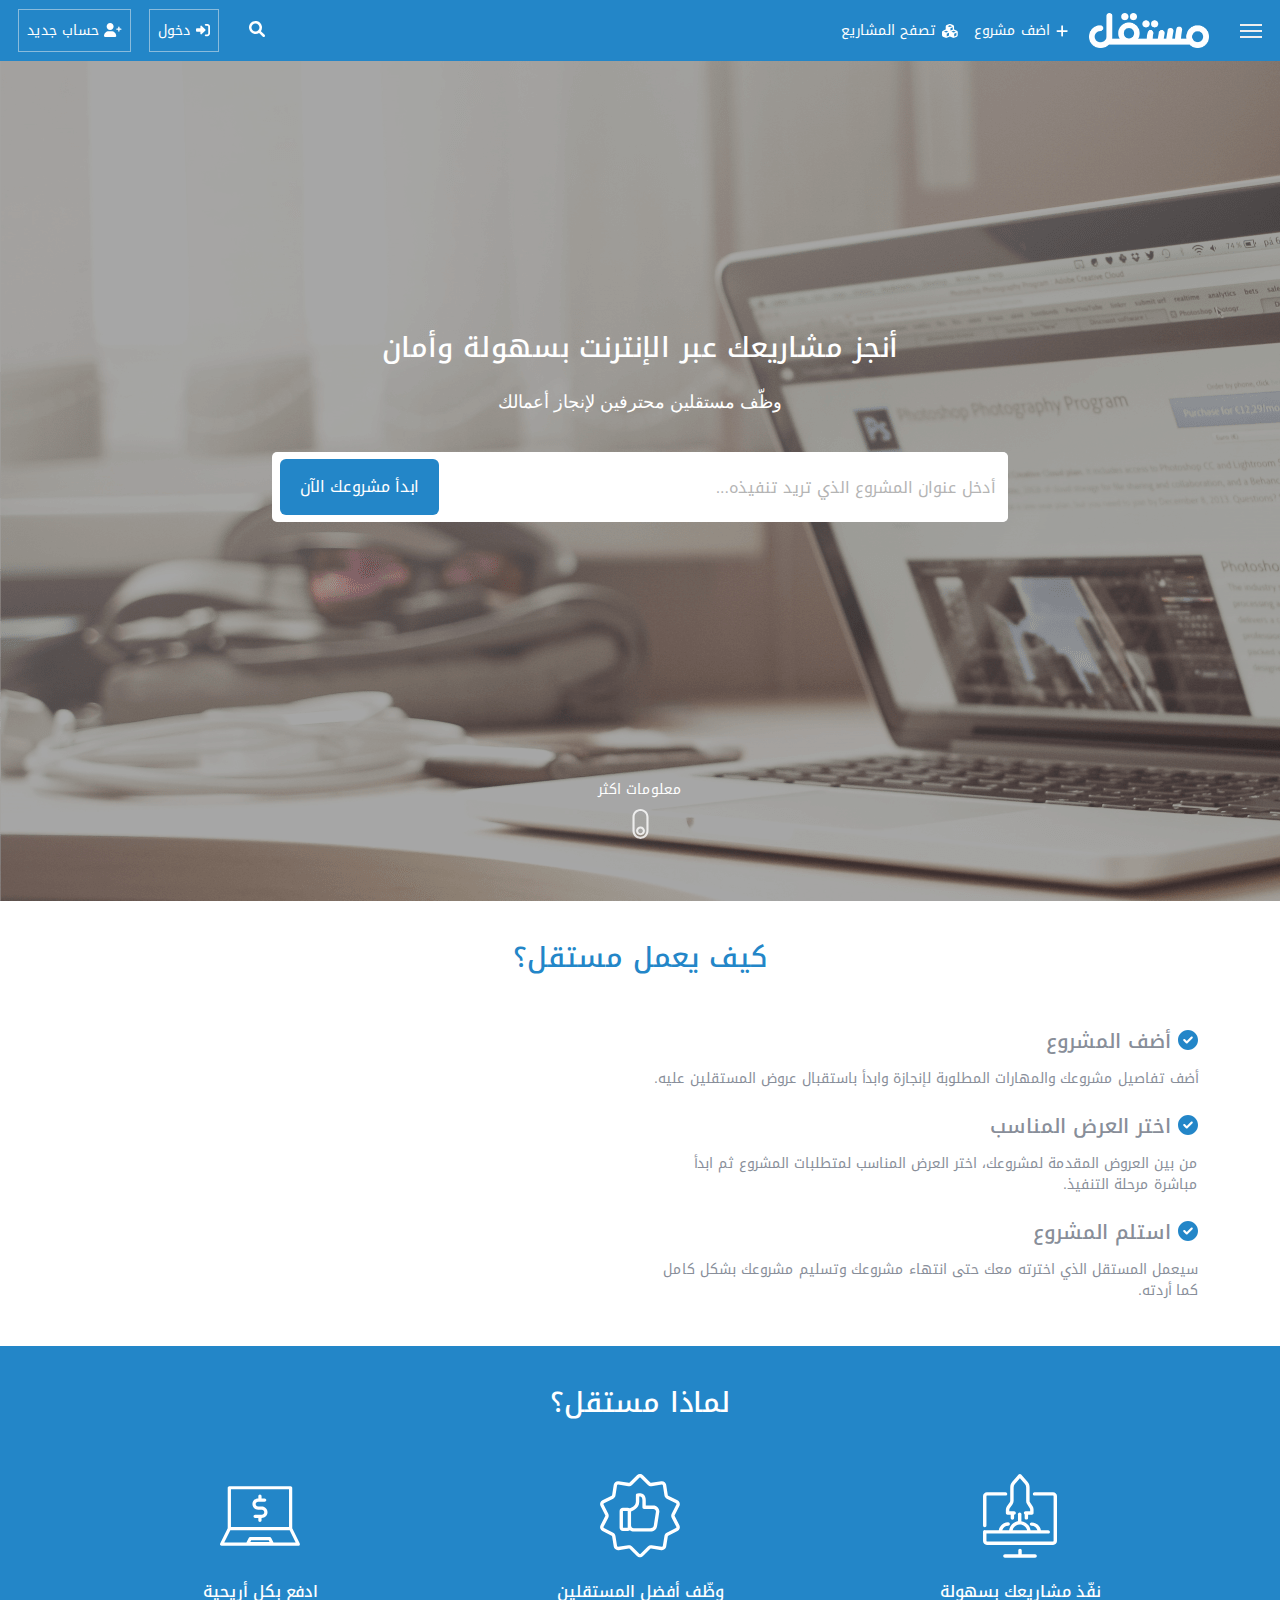
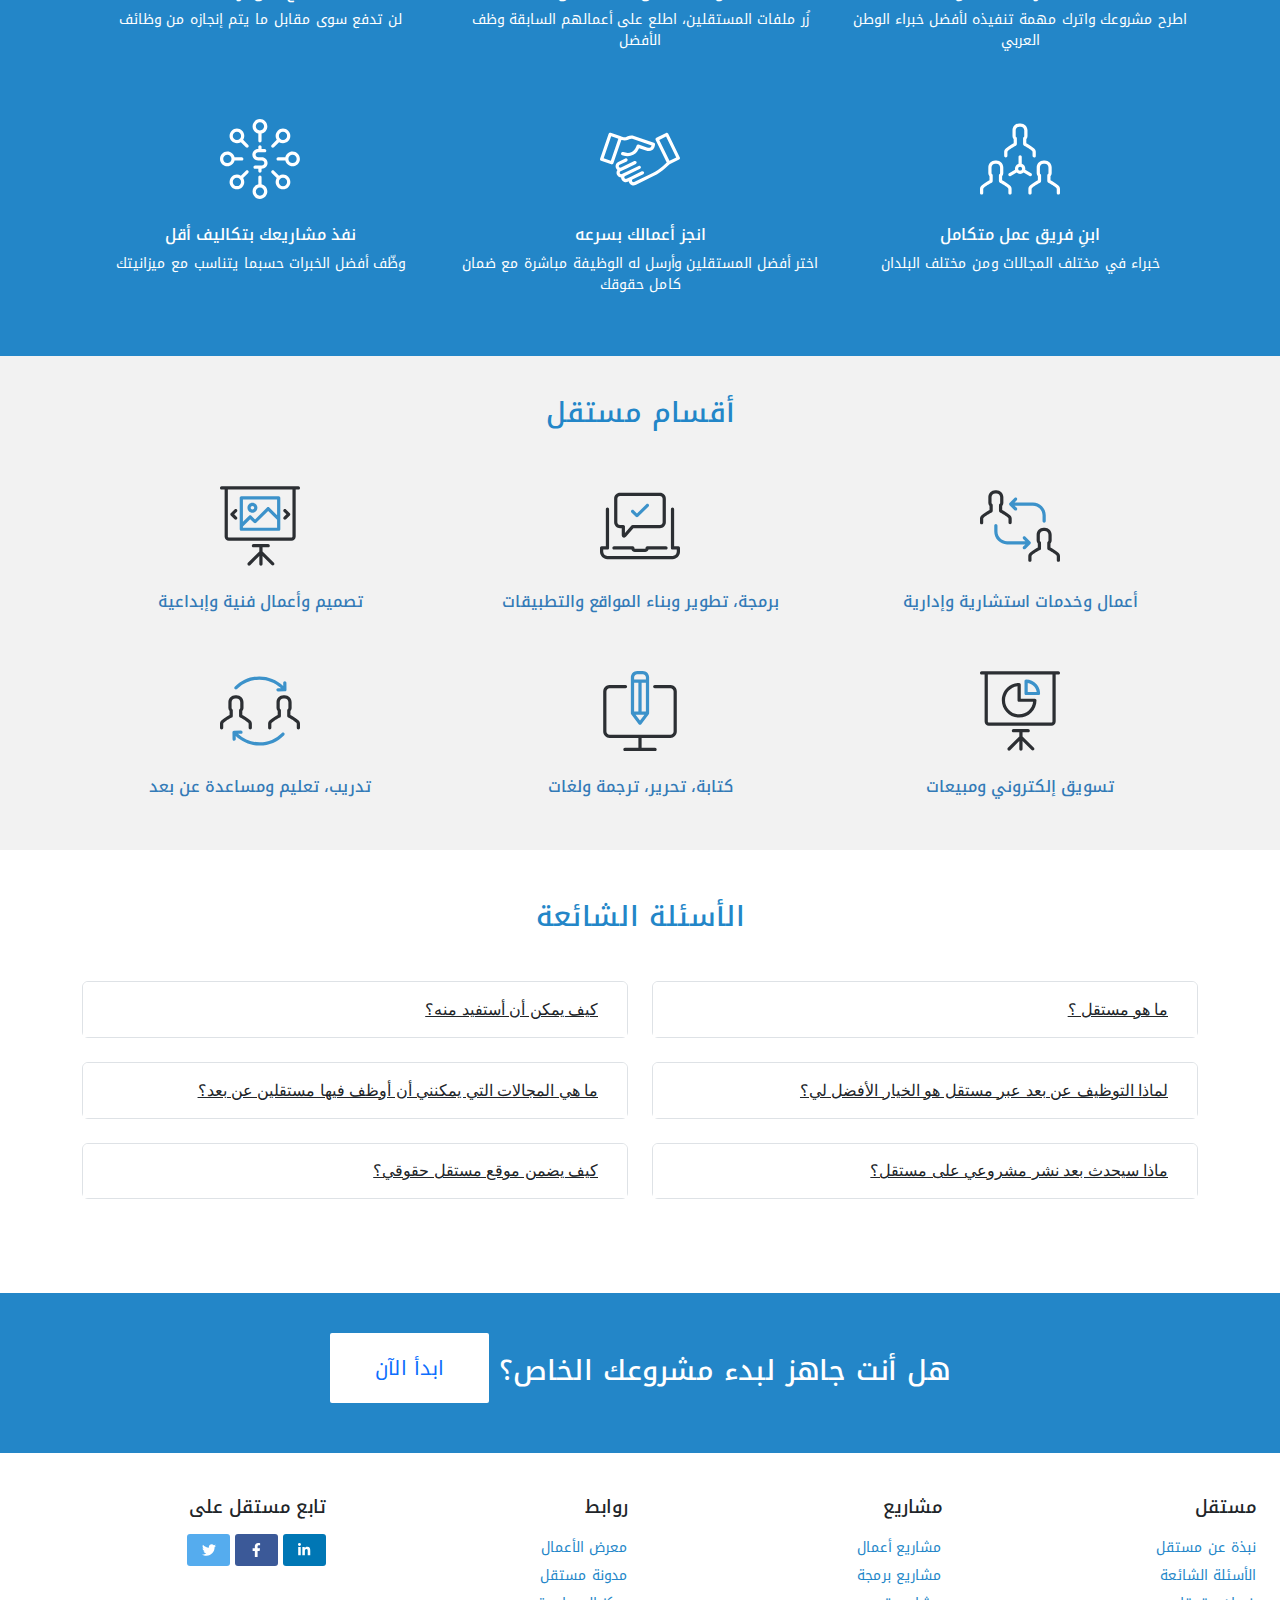
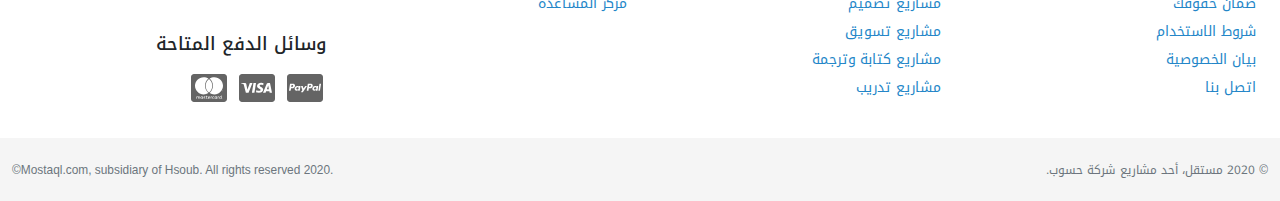
<file: index.html>
<!DOCTYPE html>
<html lang="ar" dir="rtl">

<head>
  <meta charset="UTF-8">
  <meta http-equiv="X-UA-Compatible" content="IE=edge">
  <meta name="viewport" content="width=device-width, initial-scale=1.0">
  <!-- Main Css Fonts File   -->
  <link rel="stylesheet" href="fonts/fontStyle.css">
  <!-- Main Normalize Css File   -->
  <link rel="stylesheet" href="css/normalize.css">
  <!-- Main FontAwesome Css File  -->
  <link rel="stylesheet" href="css/all.min.css">
  <!-- Main Bootstrap-RTL Css File   -->
  <link rel="stylesheet" href="css/bootstrap.rtl.min.css">
  <!-- Main Swiper Css File   -->
  <link rel="stylesheet" href="css/swiper-bundle.min.css">
  <!-- Main  Css File   -->
  <link rel="stylesheet" href="css/main.css">
  <title>Mostaqel</title>
</head>

<body>
  <nav class="navbar navbar-expand-md navbar-light main-bg-color  p-0 ">
    <div class="container-fluid p-0">
      <a href="" class="link-nav">
        <i class="custom-bars-icon"></i>
      </a>
      <a href="./index.html"><img class="logo logo-wp" src="./images/logo-wb.png" alt=""><img class="logo logo-mobile"
          src="./images/logo-mobile.png" alt=""></a>
      <a class="nav-link site-menu-item-link--is-button text-white nka mobile-login" href="./login.html"><i
          class="fas fa-sign-in-alt"></i> دخول</a>
      <div class="collapse navbar-collapse" id="navbarSupportedContent">
        <ul class="navbar-nav ml-auto pr-2">

          <li class="nav-item ml-3">
            <a class="nav-link text-white link-nav" href="#"><i class=" ml-1 fas fa-plus"></i> اضف مشروع</a>
          </li>
          <li class="nav-item">
            <a class="nav-link text-white link-nav" href="#"><i class=" ml-1 fas fa-cubes"></i> تصفح المشاريع</a>
          </li>
        </ul>
        <form class="form-inline my-2 my-lg-0">
          <ul class="navbar-nav">
            <li class="nav-item dropdown ml-3 link-nav">
              <a class=" border-0 text-white btn  " href="#"><i class="fas fa-search"></i></a>
            </li>
            <li class="nav-item    ">
              <a class="nav-link site-menu-item-link--is-button" href="./login.html"><i class="fas fa-sign-in-alt"></i> دخول</a>
            </li>
            <li class="nav-item ">
              <a class="nav-link site-menu-item-link--is-button" href="./register.html"><i class="fas fa-user-plus"></i> حساب جديد</a>
            </li>
          </ul>
        </form>
      </div>
    </div>
  </nav>
  <header class="main-header ">
    <div class="container">
      <div class="row">
        <div class="col-lg-2 col-md-1"> </div>
        <div class="col-lg-8 col-md-10">
          <h3 class="text-center  text-white nka ">أنجز مشاريعك عبر الإنترنت بسهولة وأمان</h1>
            <h4 class="text-center  text-white nka">وظّف مستقلين محترفين لإنجاز أعمالك
          </h3>
          <div class="  mx-auto  search-field">
            <input type="text" class="form-control search-project" placeholder="أدخل عنوان المشروع الذي تريد تنفيذه...">
            <a href="" class="main-bg-color border-0 text-white   start-project nka btn "> ابدأ مشروعك الآن</a>
          </div>
        </div>
      </div>
    </div>
    <div class="more-info">
      <p class="text-center nka"><a class="text-white" href="#howWork">معلومات اكثر <span class="d-block mt-2"><img
              src="./images/read-more.svg" alt=""> </span></a></p>
    </div>
  </header>
  <section class=" section-title how-work" id="howWork">
    <div class="container ">
      <h3 class="text-center  main-color">كيف يعمل مستقل؟</h3>
      <div class="row">
        <div class="col-md-6 mt-4 list-with-icons">
          <div>
            <h5><i class="fas fa-check-circle main-color"></i> أضف المشروع</h5>
            <p>أضف تفاصيل مشروعك والمهارات المطلوبة لإنجازة وابدأ باستقبال عروض المستقلين عليه.</p>
          </div>
          <div>
            <h5><i class="fas fa-check-circle main-color"></i> اختر العرض المناسب</h5>
            <p>من بين العروض المقدمة لمشروعك، اختر العرض المناسب لمتطلبات المشروع ثم ابدأ مباشرة مرحلة التنفيذ.</p>
          </div>
          <div>
            <h5><i class="fas fa-check-circle main-color"></i> استلم المشروع</h5>
            <p>سيعمل المستقل الذي اخترته معك حتى انتهاء مشروعك وتسليم مشروعك بشكل كامل كما أردته.</p>
          </div>
        </div>
        <div class="col-md-6 mt-4">
          <iframe class="w-100 h-100" src="https://www.youtube.com/embed/seO4l0shva0" frameborder="0"
            allow="accelerometer; autoplay; encrypted-media; gyroscope; picture-in-picture" allowfullscreen></iframe>
        </div>
      </div>
    </div>
  </section>
  <section class=" section-title main-bg-color  thumb">
    <div class="container ">
      <h3 class="text-center text-white">لماذا مستقل؟</h3>
      <div class="row ">
        <div class="col-md-4 col-6  why-item  text-center">
          <div class="mb-4">
            <img src="./images/startup.svg" alt="">
          </div>
          <div class="text-white">
            <h5>نفّذ مشاريعك بسهولة</h5>
            <p>اطرح مشروعك واترك مهمة تنفيذه لأفضل خبراء الوطن العربي</p>
          </div>
        </div>
        <div class="col-md-4 col-6  why-item  text-center">
          <div class="mb-4">
            <img src="./images/like.svg" alt="">
          </div>
          <div class="text-white">
            <h5>وظّف أفضل المستقلين</h5>
            <p>زُر ملفات المستقلين، اطلع على أعمالهم السابقة وظف الأفضل</p>
          </div>
        </div>
        <div class="col-md-4 col-6  why-item  text-center">
          <div class="mb-4">
            <img src="./images/laptop.svg" alt="">
          </div>
          <div class="text-white">
            <h5>ادفع بكل أريحية</h5>
            <p>لن تدفع سوى مقابل ما يتم إنجازه من وظائف</p>
          </div>
        </div>
        <div class="col-md-4 col-6  why-item  text-center">
          <div class="mb-4">
            <img src="./images/teamwork.svg" alt="">
          </div>
          <div class="text-white">
            <h5>ابنِ فريق عمل متكامل</h5>
            <p>خبراء في مختلف المجالات ومن مختلف البلدان</p>
          </div>
        </div>
        <div class="col-md-4 col-6  why-item  text-center">
          <div class="mb-4">
            <img src="./images/handshake.svg" alt="">
          </div>
          <div class="text-white">
            <h5>انجز أعمالك بسرعه</h5>
            <p>اختر أفضل المستقلين وأرسل له الوظيفة مباشرة مع ضمان كامل حقوقك</p>
          </div>
        </div>
        <div class="col-md-4 col-6  why-item  text-center">
          <div class="mb-4">
            <img src="./images/dollar-symbol.svg" alt="">
          </div>
          <div class="text-white">
            <h5>نفذ مشاريعك بتكاليف أقل</h5>
            <p>وظّف أفضل الخبرات حسبما يتناسب مع ميزانيتك</p>
          </div>
        </div>
      </div>
    </div>
  </section>
  <section class=" section-title sections bg-light-gray  thumb">
    <div class="container ">
      <h3 class="text-center main-color">أقسام مستقل</h3>
      <div class="row ">
        <div class="col-md-4 col-6  why-item  text-center">
          <div class="mb-4">
            <img src="./images/transfer-1.svg" alt="">
          </div>
          <div class="">
            <h5><a href="" class="text-link">أعمال وخدمات استشارية وإدارية</a></h5>

          </div>
        </div>
        <div class="col-md-4 col-6  why-item  text-center">
          <div class="mb-4">
            <img src="./images/laptop-1.svg" alt="">
          </div>
          <div class="">
            <h5><a href="" class="text-link"> برمجة، تطوير وبناء المواقع والتطبيقات</a></h5>

          </div>
        </div>
        <div class="col-md-4 col-6  why-item  text-center">
          <div class="mb-4">
            <img src="./images/graphic.svg" alt="">
          </div>
          <div class="">
            <h5><a href="" class="text-link"> تصميم وأعمال فنية وإبداعية</a></h5>

          </div>
        </div>
        <div class="col-md-4 col-6  why-item  text-center">
          <div class="mb-4">
            <img src="./images/pie-chart.svg" alt="">
          </div>
          <div class="">
            <h5><a href="" class="text-link"> تسويق إلكتروني ومبيعات</a></h5>

          </div>
        </div>
        <div class="col-md-4 col-6  why-item  text-center">
          <div class="mb-4">
            <img src="./images/computer.svg" alt="">
          </div>
          <div class="">
            <h5><a href="" class="text-link"> كتابة، تحرير، ترجمة ولغات</a></h5>

          </div>
        </div>
        <div class="col-md-4 col-6  why-item  text-center">
          <div class="mb-4">
            <img src="./images/transfer.svg" alt="">
          </div>
          <div class="">
            <h5><a href="" class="text-link"> تدريب، تعليم ومساعدة عن بعد</a></h5>

          </div>
        </div>
      </div>
    </div>
  </section>
  <section class=" section-title faqs  thumb">
    <div class="container ">
      <h3 class="text-center main-color">الأسئلة الشائعة</h3>
      <div class="row mt-5">
        <div class="col-lg-6 ">
          <div class="accordion " id="accordionExample">
            <div class="card mb-4 border">
              <div class="card-header border-bottom-0 bg-white" id="headingOne">
                <h2 class="mb-0">
                  <button class="btn btn-link collapsed text-dark" type="button" data-toggle="collapse"
                    data-target="#collapseOne2" aria-expanded="true" aria-controls="collapseOne">
                    ما هو مستقل ؟
                  </button>
                </h2>
              </div>
              <div id="collapseOne2" class="collapse " aria-labelledby="headingOne" data-parent="#accordionExample">
                <div class="card-body">
                  مستقل هو منصة عربية تتيح لأصحاب المشاريع والشركات التعاقد مع مستقلين محترفين للقيام بأعمالهم، وبنفس
                  الوقت يتيح للمستقلين المحترفين مكانًا لإيجاد مشاريع يعملون عليها ويكسبون من خلالها.
                </div>
              </div>
            </div>
            <div class="card mb-4 border">
              <div class="card-header border-bottom-0 bg-white" id="headingTwo">
                <h2 class="mb-0">
                  <button class="btn btn-link collapsed text-dark" type="button" data-toggle="collapse"
                    data-target="#collapseTwo2" aria-expanded="false" aria-controls="collapseTwo">
                    لماذا التوظيف عن بعد عبر مستقل هو الخيار الأفضل لي؟
                  </button>
                </h2>
              </div>
              <div id="collapseTwo2" class="collapse" aria-labelledby="headingTwo" data-parent="#accordionExample">
                <div class="card-body">
                  في السنوات الأخيرة انتشر على الصعيد العالمي نظام التوظيف عن بُعد، حيث تلجأ العديد من الشركات والمؤسسات
                  – وكذلك الأفراد – إلى الاستعانة بأفراد يعملون عن بُعد من المنزل أو أي مكان في العالم عبر الإنترنت.

                  التوظيف عن بعد لا يعترف بوجود الحدود الجغرافية؛ فبإمكانك توظيف مستقلين موهوبين ومبدعين من كل أنحاء
                  العالم، فيعمل كل واحد منهم من المكان المُفضل بالنسبة له بأريحية تامة، وفي الأوقات التي يحددها لنفسه؛
                  وبذلك ستتوفر للموظفين كافة العوامل الدافعة للإنتاج، وستتوفر للشركات مميزات منها انخفاض التكلفة وتوفير
                  جزء كبير من المال مع زيادة الإنتاجية، بالإضافة إلى الراحة الجسدية والنفسية.
                </div>
              </div>
            </div>
            <div class="card mb-4 border">
              <div class="card-header border-bottom-0 bg-white" id="headingThree">
                <h2 class="mb-0">
                  <button class="btn btn-link collapsed text-dark" type="button" data-toggle="collapse"
                    data-target="#collapseThree3" aria-expanded="false" aria-controls="collapseThree">
                    ماذا سيحدث بعد نشر مشروعي على مستقل؟
                  </button>
                </h2>
              </div>
              <div id="collapseThree3" class="collapse" aria-labelledby="headingThree" data-parent="#accordionExample">
                <div class="card-body">
                  بعد نشر مشروعك، سيبقى معلقًا بانتظار المراجعة من قبل الدعم الفني لموقع مستقل. وبعدها إمّا تتم الموافقة
                  عليه فيصلك إشعار بالموافقة ثم يظهر المشروع لجميع المستقلين للتقدم بعروضهم عليه، أو يتم رفضه مع ذكر
                  الأسباب التي أدت لذلك لكي تقوم بتعديله وإرساله من جديد للمراجعة والقبول.
                </div>
              </div>
            </div>
          </div>
        </div>
        <div class="col-lg-6 ">
          <div class="accordion" id="accordionExample1">
            <div class="card mb-4 border">
              <div class="card-header border-bottom-0 bg-white" id="headingOne">
                <h2 class="mb-0">
                  <button class="btn btn-link collapsed text-dark" type="button" data-toggle="collapse"
                    data-target="#collapseOne" aria-expanded="true" aria-controls="collapseOne">
                    كيف يمكن أن أستفيد منه؟
                  </button>
                </h2>
              </div>

              <div id="collapseOne" class="collapse " aria-labelledby="headingOne" data-parent="#accordionExample1">
                <div class="card-body">
                  في منصة مستقل تستطيع إضافة مشروعك كإنشاء موقع ويب أو تطبيق جوال أو حتى تصميم شعار وتلقي عروض من
                  المستقلين المحترفين المهتمين بالعمل عليه لتقارن بين العروض وتختار أفضلها، ثم تقوم بتوظيف المستقل صاحب
                  أفضل عرض وتتولى المتابعة معه حتى إتمام تنفيذ مشروعك، كما يمكنك البحث بنفسك عن أفضل المستقلين وتعرض
                  عليهم مشروعك بشكل مباشر للعمل عليه.
                </div>
              </div>
            </div>
            <div class="card mb-4 border">
              <div class="card-header border-bottom-0 bg-white" id="headingTwo">
                <h2 class="mb-0">
                  <button class="btn btn-link collapsed text-dark" type="button" data-toggle="collapse"
                    data-target="#collapseTwo" aria-expanded="false" aria-controls="collapseTwo">
                    ما هي المجالات التي يمكنني أن أوظف فيها مستقلين عن بعد؟
                  </button>
                </h2>
              </div>
              <div id="collapseTwo" class="collapse" aria-labelledby="headingTwo" data-parent="#accordionExample1">
                <div class="card-body">
                  تلجأ الشركات إلى توظيف العاملين عن بُعد في مختلف التخصصات، منها على سبيل المثال لا الحصر العاملين في
                  مجال البرمجة، وتحرير النصوص، والتسويق الإلكتروني، والتصميم والإعلانات، والترجمة،وادخال البيانات،
                  وكتابة المقالات، وبعض أعمال العلاقات العامة عبر الإنترنت، وتصميم المواقع الإلكترونية وإدارة المواقع
                  الإلكترونية، والدراسات والتحاليل السوقية وغيرها من التخصصات.
                </div>
              </div>
            </div>
            <div class="card mb-4 border">
              <div class="card-header border-bottom-0 bg-white" id="headingThree">
                <h2 class="mb-0">
                  <button class="btn btn-link collapsed text-dark" type="button" data-toggle="collapse"
                    data-target="#collapseThree" aria-expanded="false" aria-controls="collapseThree">
                    كيف يضمن موقع مستقل حقوقي؟
                  </button>
                </h2>
              </div>
              <div id="collapseThree" class="collapse" aria-labelledby="headingThree" data-parent="#accordionExample1">
                <div class="card-body">
                  موقع مستقل يضمن لك حقك المالي بشكل كامل فلا داع ﻷي قلق، كن مطمئنا عند إنشاء أي مشاريع جديدة أو تقديم
                  عروضك على المشاريع المعروضة في الموقع، حيث يقوم موقع مستقل بدور الوسيط بين صاحب المشروع وبين المستقل
                  ويحمي حقوق الطرفين المالية في حال الالتزام بشروط موقع مستقل وبنود الضمان وتوضيح الاتفاق تماما.
                </div>
              </div>
            </div>
          </div>
        </div>
      </div>
    </div>
  </section>
  <section class=" section-title sections  thumb main-bg-color">
    <div class="container ">
      <h3 class="text-center main-color text-white">هل أنت جاهز لبدء مشروعك الخاص؟ <button
          class="btn btn-lg text-primary bg-white mr-2 btn-default">ابدأ الآن</button></h3>
    </div>
  </section>
  <footer>
    <div class="container-fluid pdn--vl">
      <div class="job-type">
        <div class="row w-100 m-0 p-0">
          <div class="col-lg col-md-3 col-sm-6 col-6">
            <h5 class=" text-right main-color footer-title text-dark "> مستقل </h5>
            <ul class="list-unstyled text-right p-0">
              <li><a class="main-color" href="">نبذة عن مستقل</a></li>
              <li><a class="main-color" href="">الأسئلة الشائعة</a></li>
              <li><a class="main-color" href="">ضمان حقوقك</a></li>
              <li><a class="main-color" href="">شروط الاستخدام</a></li>
              <li><a class="main-color" href="">بيان الخصوصية</a></li>
              <li><a class="main-color" href="">اتصل بنا</a></li>
            </ul>
          </div>
          <div class="col-lg col-md-3 col-sm-6 col-6">
            <h5 class=" text-right main-color footer-title  text-dark">مشاريع</h5>
            <ul class="list-unstyled text-right p-0">
              <li><a class="main-color" href="">مشاريع أعمال</a></li>
              <li><a class="main-color" href="">مشاريع برمجة</a></li>
              <li><a class="main-color" href="">مشاريع تصميم</a></li>
              <li><a class="main-color" href="">مشاريع تسويق</a></li>
              <li><a class="main-color" href="">مشاريع كتابة وترجمة</a></li>
              <li><a class="main-color" href="">مشاريع تدريب</a></li>
            </ul>
          </div>
          <div class="col-md-6">
            <div class="row p-0 w-100 m-0">
              <div class="col-md-6 col-6 p-0">
                <div class="">
                  <h5 class=" text-right main-color footer-title text-dark ">روابط</h5>
                  <ul class="list-unstyled text-right p-0">
                    <li><a class="main-color" href="">معرض الأعمال</a></li>
                    <li><a class="main-color" href="">مدونة مستقل</a></li>
                    <li><a class="main-color" href="">مركز المساعدة</a></li>
                  </ul>
                </div>
              </div>
              <div class="col-md-6 col-6 p-0">
                <div>
                  <h5 class=" text-right main-color footer-title text-dark "> تابع مستقل على</h5>
                  <ul class="list-unstyled text-right p-0">
                    <li class="d-inline-block"><a class="main-color" href=""><span class="icon-f linkedin"><i
                            class="fab fa-linkedin-in"></i></span></a></li>
                    <li class="d-inline-block"><a class="main-color" href=""><span class="icon-f face"><i
                            class="fab fa-facebook-f"></i></span></a></li>
                    <li class="d-inline-block"><a class="main-color" href=""><span class="icon-f twit"><i
                            class="fab fa-twitter"></i></span></a></li>
                  </ul>
                </div>
              </div>
            </div>
            <div class="row p-0 w-100 m-0">
              <div class="col col-md-6 col-12 p-0"></div>
              <div class="col col-md-6 col-12 p-0">
                <div class=" ">
                  <div>
                    <h5 class=" text-right main-color footer-title text-dark ">وسائل الدفع المتاحة</h5>
                    <ul class="list-unstyled text-right p-0">
                      <li class="d-inline-block"><a class="main-color" href=""><span class="icon-f pay-method "><i
                              class="fab fa-cc-paypal"></i></span></a></li>
                      <li class="d-inline-block"><a class="main-color" href=""><span class="icon-f pay-method "><i
                              class="fab fa-cc-visa"></i></span></a></li>
                      <li class="d-inline-block"><a class="main-color" href=""><span class="icon-f pay-method "><i
                              class="fab fa-cc-mastercard"></i></span></a></li>
                    </ul>
                  </div>
                </div>
              </div>
            </div>
          </div>
        </div>


      </div>
    </div>
    </div>
    </div>
    <div class="bg-gray-lighter">
      <div class=" last-footer container-fluid">
        <div class="row pdn--vm ">
          <div class="col-md-6 text-muted"><small>© 2020 مستقل، أحد مشاريع شركة حسوب.</small></div>
          <div class="col-md-6 text-muted copy-mo "><small class="sans">.2020 Mostaql.com, subsidiary of Hsoub. All
              rights reserved© </small>
          </div>
        </div>
      </div>
    </div>
  </footer>
 <!-- Main Js Jquery File -->
 <script src="js/jquery-3.3.1.min.js"></script>
 <!-- Main Js FontAwesome File -->
 <script src="js/all.min.js"></script>
 <!-- Main Js Bootstrap File -->
 <script src="js/bootstrap.bundle.min.js"></script>
 <!-- Main Js Swiper File -->
 <script src="js/swiper-bundle.min.js"></script>
 <!-- Main Js File -->
 <script src="js/main.js"></script>
</body>

</html>
</file>
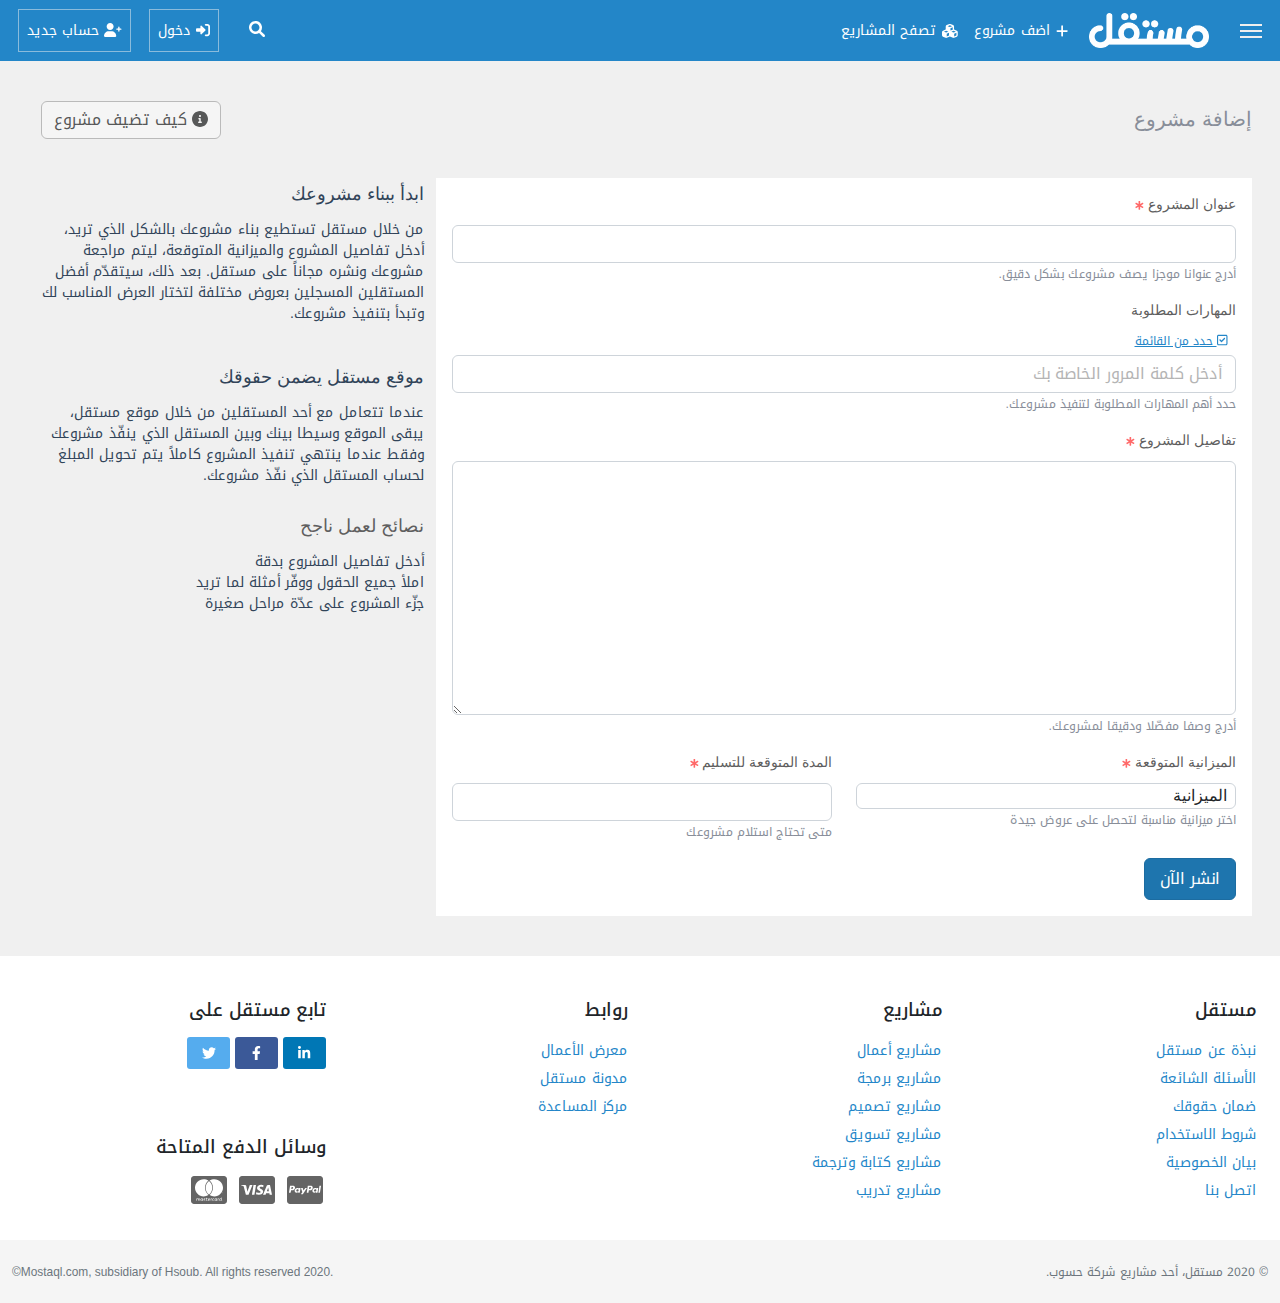
<file: create.html>
<!DOCTYPE html>
<html lang="ar" dir="rtl">

<head>
  <meta charset="UTF-8">
  <meta http-equiv="X-UA-Compatible" content="IE=edge">
  <meta name="viewport" content="width=device-width, initial-scale=1.0">
  <!-- Main Css Fonts File   -->
  <link rel="stylesheet" href="fonts/fontStyle.css">
  <!-- Main Normalize Css File   -->
  <link rel="stylesheet" href="css/normalize.css">
  <!-- Main FontAwesome Css File  -->
  <link rel="stylesheet" href="css/all.min.css">
  <!-- Main Bootstrap-RTL Css File   -->
  <link rel="stylesheet" href="css/bootstrap.rtl.min.css">
  <!-- Main Swiper Css File   -->
  <link rel="stylesheet" href="css/swiper-bundle.min.css">
  <!-- Main  Css File   -->
  <link rel="stylesheet" href="css/main.css">
  <title>Mostaqel</title>
</head>

<body>
  <nav class="navbar navbar-expand-md navbar-light main-bg-color  p-0 ">
    <div class="container-fluid p-0">
      <a href="" class="link-nav">
        <i class="custom-bars-icon"></i>
      </a>
      <a href="./index.html"><img class="logo logo-wp" src="./images/logo-wb.png" alt=""><img class="logo logo-mobile"
          src="./images/logo-mobile.png" alt=""></a>
      <a class="nav-link site-menu-item-link--is-button text-white nka mobile-login" href="./login.html"><i
          class="fas fa-sign-in-alt"></i> دخول</a>
      <div class="collapse navbar-collapse" id="navbarSupportedContent">
        <ul class="navbar-nav ml-auto pr-2">

          <li class="nav-item ml-3">
            <a class="nav-link text-white link-nav" href="#"><i class=" ml-1 fas fa-plus"></i> اضف مشروع</a>
          </li>
          <li class="nav-item">
            <a class="nav-link text-white link-nav" href="#"><i class=" ml-1 fas fa-cubes"></i> تصفح المشاريع</a>
          </li>
        </ul>
        <form class="form-inline my-2 my-lg-0">
          <ul class="navbar-nav">
            <li class="nav-item dropdown ml-3 link-nav">
              <a class=" border-0 text-white btn  " href="#"><i class="fas fa-search"></i></a>
            </li>
            <li class="nav-item    ">
              <a class="nav-link site-menu-item-link--is-button " href="./login.html"><i class="fas fa-sign-in-alt"></i>
                دخول</a>
            </li>
            <li class="nav-item ">
              <a class="nav-link site-menu-item-link--is-button" href="./register.html"><i class="fas fa-user-plus"></i>
                حساب جديد</a>
            </li>
          </ul>
        </form>
      </div>
    </div>
  </nav>
  <section class="py-4 px-3 my-bg ">
    <div class="container-fluid mx-auto py-3">
      <div class="d-flex justify-content-between">
        <div>
          <h2 class="txt-black   mb-4">إضافة مشروع</h2>
        </div>
        <div class="text-left">
          <div class="dropdown btn-group pull-left mrg--st">
            <a tabindex="-1" class="btn btn-default video mt-0" data-toggle="modal"
              data-video="https://www.youtube.com/embed/GZxs_fAm8cw" data-target="#videoModal" alt="كيف تضيف مشروع"
              title="كيف تضيف مشروع">
              <i class="fa fa-info-circle"></i>
              <span class="action-text">كيف تضيف مشروع</span>
            </a>
          </div>
        </div>
      </div>
      <div class="row w-100 m-0 p-0">
        <div class="col-lg-8 mt-3 p-0">
          <div class="main p-3">
            <form action="">
              <div class="form-group nka "><label>
                  عنوان المشروع <span class="star-required"><small><i class="fas fa-star-of-life  "></i></small></span>
                </label><input type="email" class="form-control" placeholder="" name="email">
                <p><small>أدرج عنوانا موجزا يصف مشروعك بشكل دقيق.</small></p>
              </div>
              <div class="form-group  nka">
                <div class="clearfix">
                  <div class="float-right">
                    <label for="project__skills-selectized" class="control-label">المهارات المطلوبة</label>
                  </div>
                  <div class="float-left">
                    <button id="project__skills__toggle-checklist" type="button"
                      class="btn btn-link btn-sm pdn--an  mb--4" data-action="skillsChecklist"
                      data-skills-input="#project__skills">
                      <i class="far fa-check-square"></i>
                      حدد من القائمة
                    </button>
                  </div>
                </div><input type="password" class="form-control" placeholder="أدخل كلمة المرور الخاصة بك" name="text"
                  value="">
                <p><small>حدد أهم المهارات المطلوبة لتنفيذ مشروعك.</small></p>
              </div>
              <div class="form-group nka">
                <label for="">تفاصيل المشروع <span class="star-required"><small><i
                        class="fas fa-star-of-life  "></i></small></span></label>
                <textarea class="form-control" name="" id="" cols="30" rows="10"></textarea>
                <p><small>أدرج وصفا مفصّلا ودقيقا لمشروعك.</small></p>
              </div>
              <div class="row">
                <div class="col-lg-6 nka  ">
                  <div class="form-group text-right">
                    <label for="">الميزانية المتوقعة <span class="star-required"><small><i
                            class="fas fa-star-of-life  "></i></small></span></label>
                    <select name="" class="form-control py-0 px-2" id="">
                      <option value=""> الميزانية</option>
                      <option value="">الميزانية</option>
                      <option value="">الميزانية</option>
                      <option value="">الميزانية</option>
                      <option value="">الميزانية</option>
                    </select>
                    <p><small>اختر ميزانية مناسبة لتحصل على عروض جيدة</small></p>
                  </div>
                </div>
                <div class="col-lg-6 ">
                  <div class="form-group text-right">
                    <label for="">المدة المتوقعة للتسليم <span class="star-required"><small><i
                            class="fas fa-star-of-life  "></i></small></span></label>
                    <input type="text" class="form-control">
                    <p><small>متى تحتاج استلام مشروعك</small></p>
                  </div>
                </div>
              </div>
              <div>
                <button class="btn btn-info enter">انشر الآن </button>
              </div>
            </form>
          </div>
        </div>
        <div class="col-lg-4 mt-3 hidden-in-md">
          <div class="copy">
            <h4>ابدأ ببناء مشروعك</h4>
            <p>من خلال مستقل تستطيع بناء مشروعك بالشكل الذي تريد، أدخل تفاصيل المشروع والميزانية المتوقعة، ليتم مراجعة
              مشروعك ونشره مجاناً على مستقل.
              بعد ذلك، سيتقدّم أفضل المستقلين المسجلين بعروض مختلفة لتختار العرض المناسب لك وتبدأ بتنفيذ مشروعك.</p>
            <br>
            <h4>موقع مستقل يضمن حقوقك</h4>
            <p>عندما تتعامل مع أحد المستقلين من خلال موقع مستقل، يبقى الموقع وسيطا بينك وبين المستقل الذي ينفّذ مشروعك وفقط عندما ينتهي تنفيذ المشروع كاملاً يتم تحويل المبلغ لحساب المستقل الذي نفّذ مشروعك.</p>
            <div class="mt-4">
              <h4 class="c-lab">نصائح لعمل ناجح</h4>
              <ul>
                <li>أدخل تفاصيل المشروع بدقة</li>
                <li>املأ جميع الحقول ووفّر أمثلة لما تريد</li>
                <li>جزّء المشروع على عدّة مراحل صغيرة</li>
              </ul>
            </div>
          </div>
        </div>
      </div>
    </div>
  </section>
  <footer>
    <div class="container-fluid pdn--vl">
      <div class="job-type">
        <div class="row w-100 m-0 p-0">
          <div class="col-lg col-md-3 col-sm-6 col-6">
            <h5 class=" text-right main-color footer-title text-dark "> مستقل </h5>
            <ul class="list-unstyled text-right p-0">
              <li><a class="main-color" href="">نبذة عن مستقل</a></li>
              <li><a class="main-color" href="">الأسئلة الشائعة</a></li>
              <li><a class="main-color" href="">ضمان حقوقك</a></li>
              <li><a class="main-color" href="">شروط الاستخدام</a></li>
              <li><a class="main-color" href="">بيان الخصوصية</a></li>
              <li><a class="main-color" href="">اتصل بنا</a></li>
            </ul>
          </div>
          <div class="col-lg col-md-3 col-sm-6 col-6">
            <h5 class=" text-right main-color footer-title  text-dark">مشاريع</h5>
            <ul class="list-unstyled text-right p-0">
              <li><a class="main-color" href="">مشاريع أعمال</a></li>
              <li><a class="main-color" href="">مشاريع برمجة</a></li>
              <li><a class="main-color" href="">مشاريع تصميم</a></li>
              <li><a class="main-color" href="">مشاريع تسويق</a></li>
              <li><a class="main-color" href="">مشاريع كتابة وترجمة</a></li>
              <li><a class="main-color" href="">مشاريع تدريب</a></li>
            </ul>
          </div>
          <div class="col-md-6">
            <div class="row p-0 w-100 m-0">
              <div class="col-md-6 col-6 p-0">
                <div class="">
                  <h5 class=" text-right main-color footer-title text-dark ">روابط</h5>
                  <ul class="list-unstyled text-right p-0">
                    <li><a class="main-color" href="">معرض الأعمال</a></li>
                    <li><a class="main-color" href="">مدونة مستقل</a></li>
                    <li><a class="main-color" href="">مركز المساعدة</a></li>
                  </ul>
                </div>
              </div>
              <div class="col-md-6 col-6 p-0">
                <div>
                  <h5 class=" text-right main-color footer-title text-dark "> تابع مستقل على</h5>
                  <ul class="list-unstyled text-right p-0">
                    <li class="d-inline-block"><a class="main-color" href=""><span class="icon-f linkedin"><i
                            class="fab fa-linkedin-in"></i></span></a></li>
                    <li class="d-inline-block"><a class="main-color" href=""><span class="icon-f face"><i
                            class="fab fa-facebook-f"></i></span></a></li>
                    <li class="d-inline-block"><a class="main-color" href=""><span class="icon-f twit"><i
                            class="fab fa-twitter"></i></span></a></li>
                  </ul>
                </div>
              </div>
            </div>
            <div class="row p-0 w-100 m-0">
              <div class="col col-md-6 col-12 p-0"></div>
              <div class="col col-md-6 col-12 p-0">
                <div class=" ">
                  <div>
                    <h5 class=" text-right main-color footer-title text-dark ">وسائل الدفع المتاحة</h5>
                    <ul class="list-unstyled text-right p-0">
                      <li class="d-inline-block"><a class="main-color" href=""><span class="icon-f pay-method "><i
                              class="fab fa-cc-paypal"></i></span></a></li>
                      <li class="d-inline-block"><a class="main-color" href=""><span class="icon-f pay-method "><i
                              class="fab fa-cc-visa"></i></span></a></li>
                      <li class="d-inline-block"><a class="main-color" href=""><span class="icon-f pay-method "><i
                              class="fab fa-cc-mastercard"></i></span></a></li>
                    </ul>
                  </div>
                </div>
              </div>
            </div>
          </div>
        </div>


      </div>
    </div>
    </div>
    </div>
    <div class="bg-gray-lighter">
      <div class=" last-footer container-fluid">
        <div class="row pdn--vm ">
          <div class="col-md-6 text-muted"><small>© 2020 مستقل، أحد مشاريع شركة حسوب.</small></div>
          <div class="col-md-6 text-muted copy-mo "><small class="sans">.2020 Mostaql.com, subsidiary of Hsoub. All
              rights reserved© </small>
          </div>
        </div>
      </div>
    </div>
  </footer>













  <!-- Modal -->
  <div class="modal fade" id="videoModal" tabindex="-1" role="dialog" aria-labelledby="exampleModalCenterTitle"
    aria-hidden="true">
    <div class="modal-dialog modal-dialog-centered" role="document">
      <div class="modal-content">
        <iframe class="video-how" src="https://www.youtube.com/embed/Pr6C5QP3S7c" frameborder="0"
          allow="accelerometer; autoplay; encrypted-media; gyroscope; picture-in-picture" allowfullscreen></iframe>
      </div>
    </div>
  </div>
  <!-- Main Js Jquery File -->
  <script src="js/jquery-3.3.1.min.js"></script>
  <!-- Main Js FontAwesome File -->
  <script src="js/all.min.js"></script>
  <!-- Main Js Bootstrap File -->
  <script src="js/bootstrap.bundle.min.js"></script>
  <!-- Main Js Swiper File -->
  <script src="js/swiper-bundle.min.js"></script>
  <!-- Main Js File -->
  <script src="js/main.js"></script>
</body>

</html>
</file>
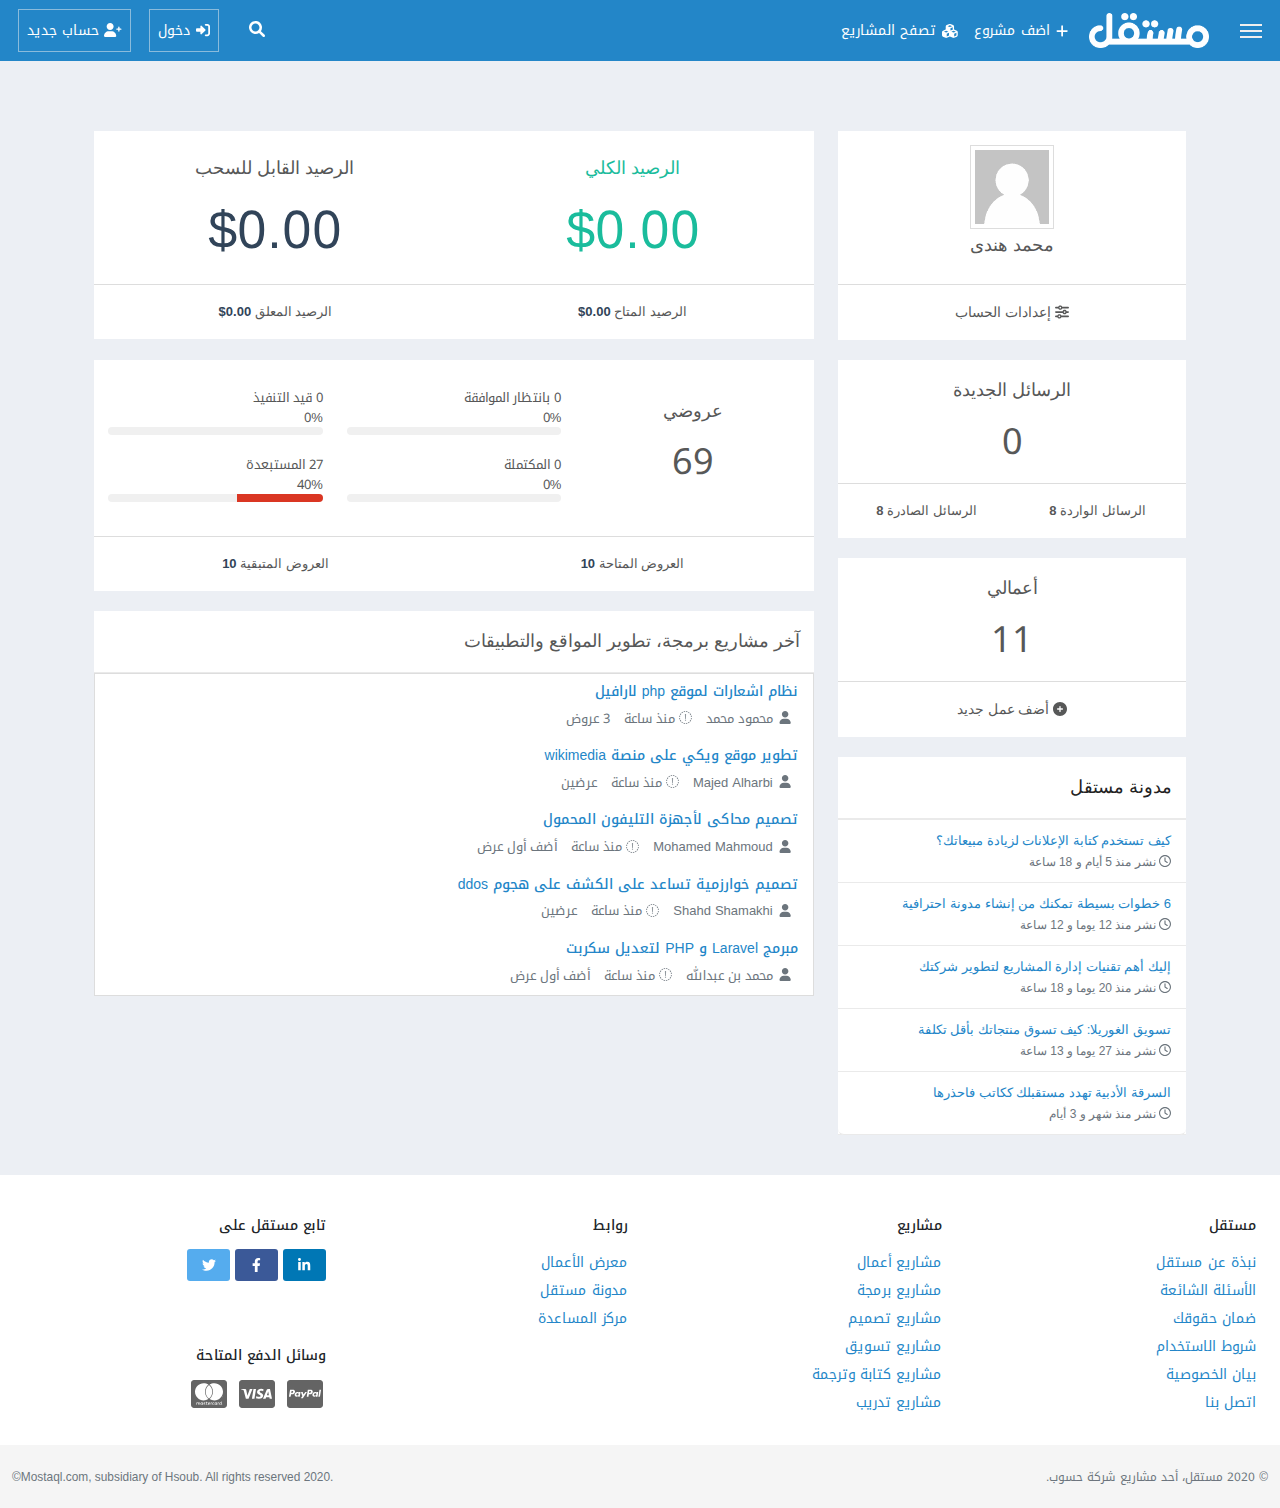
<file: homepage.html>
<!DOCTYPE html>
<html lang="ar" dir="rtl">

<head>
  <meta charset="UTF-8">
  <meta http-equiv="X-UA-Compatible" content="IE=edge">
  <meta name="viewport" content="width=device-width, initial-scale=1.0">
  <!-- Main Css Fonts File   -->
  <link rel="stylesheet" href="fonts/fontStyle.css">
  <!-- Main Normalize Css File   -->
  <link rel="stylesheet" href="css/normalize.css">
  <!-- Main FontAwesome Css File  -->
  <link rel="stylesheet" href="css/all.min.css">
  <!-- Main Bootstrap-RTL Css File   -->
  <link rel="stylesheet" href="css/bootstrap.rtl.min.css">
  <!-- Main Swiper Css File   -->
  <link rel="stylesheet" href="css/swiper-bundle.min.css">
  <!-- Main  Css File   -->
  <link rel="stylesheet" href="css/main.css">
  <title>Mostaqel</title>
</head>

<body class="home-page">
  <nav class="navbar navbar-expand-md navbar-light main-bg-color  p-0 ">
    <div class="container-fluid p-0">
      <a href="" class="link-nav">
        <i class="custom-bars-icon"></i>
      </a>
      <a href="./index.html"><img class="logo logo-wp" src="./images/logo-wb.png" alt=""><img class="logo logo-mobile"
          src="./images/logo-mobile.png" alt=""></a>
      <a class="nav-link site-menu-item-link--is-button text-white nka mobile-login" href="./login.html"><i
          class="fas fa-sign-in-alt"></i> دخول</a>
      <div class="collapse navbar-collapse" id="navbarSupportedContent">
        <ul class="navbar-nav ml-auto pr-2">

          <li class="nav-item ml-3">
            <a class="nav-link text-white link-nav" href="#"><i class=" ml-1 fas fa-plus"></i> اضف مشروع</a>
          </li>
          <li class="nav-item">
            <a class="nav-link text-white link-nav" href="#"><i class=" ml-1 fas fa-cubes"></i> تصفح المشاريع</a>
          </li>
        </ul>
        <form class="form-inline my-2 my-lg-0">
          <ul class="navbar-nav">
            <li class="nav-item dropdown ml-3 link-nav">
              <a class=" border-0 text-white btn  " href="#"><i class="fas fa-search"></i></a>
            </li>
            <li class="nav-item    ">
              <a class="nav-link site-menu-item-link--is-button " href="./login.html"><i class="fas fa-sign-in-alt"></i>
                دخول</a>
            </li>
            <li class="nav-item ">
              <a class="nav-link site-menu-item-link--is-button" href="#"><i class="fas fa-user-plus"></i> حساب جديد</a>
            </li>
          </ul>
        </form>
      </div>
    </div>
  </nav>

  <section class="wrapper">
    <div class="container mobile-ind">
      <div class="row w-100 m-0 p-0">
        <div class="col-lg-4 nka mobile-ind ">
          <div class="panel panel-default text-center clr-gray-dark">
            <div class="carda__body pdn--as">
              <a href="" class="clr-gray-dark">
                <img src="./images/user.png"
                  class="img-thumbnail img-circle profile-avatar 256 uavatar uavatar--84 img-circle" width="84"
                  height="84" alt="محمد هندى">
              </a>
              <div class="profile-details">
                <h4 class="profile-name mrg--an">
                  <a href="" class="clr-gray-dark">محمد هندى</a>
                </h4>
              </div>
            </div>

            <div class="panel-footer text-meta">
              <a target="_self" href="" class="clr-gray-dark">
                <span class="dsp--b pdn--vt">
                  <i class="fa fa-sliders"></i>
                  إعدادات الحساب
                </span>
              </a>
            </div>
          </div>
        </div>
        <div class="col-lg-8 nka mobile-ind ">
          <a href="" class="dsp--b">
            <div class="panel panel-default text-center clr-gray-dark">
              <div class="carda__body pdn--as">
                <div class="row no-gutter">
                  <div class="col-sm-6 clr-greenflat ">
                    <h4 class="mrg--vt">
                      الرصيد الكلي
                    </h4>
                    <span class="text-mega"><span dir="rtl">$0.00</span></span>
                  </div>
                  <div class="col-sm-6">
                    <h4 class="mrg--vt">
                      الرصيد القابل للسحب
                    </h4>
                    <span class="clr-bluewood text-mega"><span dir="rtl">$0.00</span></span>
                  </div>
                </div>
              </div>
              <div class="panel-footer bg-white text-meta text-zeta text-right-xs">
                <div class="row no-gutter">
                  <div class="col-6 pdn--vt">
                    <span>الرصيد المتاح</span>
                    <b class="clr-bluewood"><span dir="rtl">$0.00</span></b>
                  </div>
                  <div class="col-6 pdn--vt">
                    <span>الرصيد المعلق</span>
                    <b class="clr-bluewood"><span dir="rtl">$0.00</span></b>
                  </div>
                </div>
              </div>
            </div>
          </a>
        </div>
      </div>
      <div class="row w-100 m-0 p-0 ">
        <div class="col-lg-4 mobile-ind">
          <div class="panel panel-default text-center clr-gray-dark">
            <div class="carda__body pdn--as">
              <a href="" class="dsp--b clr-gray-dark">
                <h4 class="mrg--an">
                  الرسائل الجديدة
                </h4>
                <span class="text-alpha">0</span>
              </a>
            </div>
            <div class="panel-footer bg-white text-meta text-zeta text-right-xs">
              <div class="row no-gutter">
                <div class="col-6 pdn--vt">
                  <a href="" class="dsp--b clr-gray-dark">
                    <span>الرسائل الواردة</span>
                    <b>8</b>
                  </a>
                </div>
                <div class="col-6 pdn--vt">
                  <a href="" class="dsp--b clr-gray-dark">
                    <span>الرسائل الصادرة</span>
                    <b>8</b>
                  </a>
                </div>
              </div>
            </div>


          </div>
          <div class="panel panel-default text-center ">
            <a href="" class="dsp--b">
              <div class="carda__body pdn--as clr-gray-dark">
                <h4 class="mrg--an">
                  أعمالي
                </h4>
                <span class="text-alpha">11</span>
              </div>
            </a>
            <div class="panel-footer text-meta  ">
              <a href="" class="dsp--b pdn--vt clr-gray-dark">
                <i class="fa fa-plus-circle"></i> أضف عمل جديد
              </a>
            </div>
          </div>
          <div class="panel panel-default mrg--bm " id="dashboard__rss-panel">

            <div class="heada  clearfix">
              <h4 class="heada__title float-right">
                مدونة مستقل


              </h4>
              <div class="float-left pdn--at">

              </div>
            </div>

            <div class="carda__body   in   list-group" id="dashboard__rss">
              <div class=" brd--b">
                <div class="list-group mrg--an font-kufi">
                  <div data-url="" class="list-group-item brd--e">
                    <div class="media">
                      <div class="media-body">
                        <div class="ntf_body copy  wb">
                          <a href="" target="_blank" class="font-kufi text-zeta">
                            كيف تستخدم كتابة الإعلانات لزيادة مبيعاتك؟
                          </a>
                        </div>

                        <span class="text-muted text-zeta12">
                          <time datetime="2020-05-25 14:30:24" title="2020-05-25 14:30:24">
                            <i class="far fa-clock"></i> نشر منذ
                            5 أيام و 18 ساعة
                          </time>
                        </span>
                      </div>
                    </div>
                  </div>
                  <div data-url="" class="list-group-item brd--e">
                    <div class="media">

                      <div class="media-body">
                        <div class="ntf_body copy  wb">
                          <a href="" target="_blank" class="font-kufi text-zeta">
                            6 خطوات بسيطة تمكنك من إنشاء مدونة احترافية
                          </a>
                        </div>

                        <span class="text-muted text-zeta12">
                          <time datetime="2020-05-18 20:13:51" title="2020-05-18 20:13:51">
                            <i class="far fa-clock"></i> نشر منذ
                            12 يوما و 12 ساعة
                          </time>
                        </span>
                      </div>
                    </div>
                  </div>
                  <div data-url="" class="list-group-item brd--e">
                    <div class="media">

                      <div class="media-body">
                        <div class="ntf_body copy  wb">
                          <a href="" target="_blank" class="font-kufi text-zeta">
                            إليك أهم تقنيات إدارة المشاريع لتطوير شركتك
                          </a>
                        </div>

                        <span class="text-muted text-zeta12">
                          <time datetime="2020-05-10 14:09:04" title="2020-05-10 14:09:04">
                            <i class="far fa-clock"></i> نشر منذ
                            20 يوما و 18 ساعة
                          </time>
                        </span>
                      </div>
                    </div>
                  </div>
                  <div data-url="" class="list-group-item brd--e">
                    <div class="media">

                      <div class="media-body">
                        <div class="ntf_body copy  wb">
                          <a href="" target="_blank" class="font-kufi text-zeta">
                            تسويق الغوريلا: كيف تسوق منتجاتك بأقل تكلفة
                          </a>
                        </div>

                        <span class="text-muted text-zeta12">
                          <time datetime="2020-05-03 19:42:13" title="2020-05-03 19:42:13">
                            <i class="far fa-clock"></i> نشر منذ
                            27 يوما و 13 ساعة
                          </time>
                        </span>
                      </div>
                    </div>
                  </div>
                  <div data-url="" class="list-group-item brd--e">
                    <div class="media">

                      <div class="media-body">
                        <div class="ntf_body copy  wb">
                          <a href="" target="_blank" class="font-kufi text-zeta">
                            السرقة الأدبية تهدد مستقبلك ككاتب فاحذرها
                          </a>
                        </div>

                        <span class="text-muted text-zeta12">
                          <time datetime="2020-04-27 14:55:43" title="2020-04-27 14:55:43">
                            <i class="far fa-clock"></i> نشر منذ
                            شهر و 3 أيام
                          </time>
                        </span>
                      </div>
                    </div>
                  </div>
                </div>
              </div>
            </div>
          </div>
        </div>
        <div class="col-lg-8 mobile-ind">
          <div class="panel panel-default">
            <div class="carda__body pdn--as ">
              <div class="row mrg--ts">
                <div class="col-sm-4 text-center">
                  <a href="" class="dsp--b clr-gray-dark">
                    <h4 class="mrg--vt">
                      عروضي
                    </h4>
                    <span class="text-alpha">69</span>
                  </a>
                </div>

                <div class="col-sm-4">
                  <a href="" class="dsp--b clr-gray-dark">
                    <div class="bids-progress text-zeta">
                      <div class="clearfix">
                        <div class="float-right">0 بانتظار الموافقة</div>
                        <div class="float-left">0%</div>
                      </div>
                      <div class="progress progress--slim">
                        <div class="progress-bar label-prj-open" role="progressbar" aria-valuenow="0" aria-valuemin="0"
                          aria-valuemax="100" style="width: 0%;">
                          <span class="sr-only">0%</span>
                        </div>
                      </div>
                    </div>
                  </a>
                  <a href="" class="dsp--b clr-gray-dark">
                    <div class="bids-progress text-zeta">
                      <div class="clearfix">
                        <div class="float-right">0 المكتملة</div>
                        <div class="float-left">0%</div>
                      </div>
                      <div class="progress progress--slim">
                        <div class="progress-bar label-prj-completed" role="progressbar" aria-valuenow="0"
                          aria-valuemin="0" aria-valuemax="100" style="width: 0%;">
                          <span class="sr-only">0%</span>
                        </div>
                      </div>
                    </div>
                  </a>

                </div>
                <div class="col-sm-4">
                  <a href="" class="dsp--b clr-gray-dark">
                    <div class="bids-progress text-zeta">
                      <div class="clearfix">
                        <div class="float-right">0 قيد التنفيذ </div>
                        <div class="float-left">0%</div>
                      </div>
                      <div class="progress progress--slim">
                        <div class="progress-bar label-prj-processing" role="progressbar" aria-valuenow="0"
                          aria-valuemin="0" aria-valuemax="100" style="width: 0%;">
                          <span class="sr-only">0%</span>
                        </div>
                      </div>
                    </div>
                  </a>

                  <a href="" class="dsp--b clr-gray-dark">
                    <div class="bids-progress text-zeta">
                      <div class="clearfix">
                        <div class="float-right">27 المستبعدة</div>
                        <div class="float-left">40%</div>
                      </div>
                      <div class="progress progress--slim">
                        <div class="progress-bar label-prj-lost" role="progressbar" aria-valuenow="40" aria-valuemin="0"
                          aria-valuemax="100" style="width: 40%;">
                          <span class="sr-only">40%</span>
                        </div>
                      </div>
                    </div>
                  </a>
                </div>
              </div>
            </div>

            <a href="" class="dsp--b clr-gray-dark">
              <div class="panel-footer bg-white text-meta text-zeta text-center text-right-xs">
                <div class="row no-gutter">
                  <div class="col-6 pdn--vt">
                    <span>العروض المتاحة</span>
                    <b class="clr-bluewood">10</b>
                  </div>
                  <div class="col-6 pdn--vt">
                    <span>العروض المتبقية</span>
                    <b class="clr-bluewood">10</b>
                  </div>
                </div>
              </div>
            </a>
          </div>
          <div class="panel panel-default mrg--bm " id="dashboard__latest-published-panel">

            <div class="heada  clearfix">
              <h4 class="heada__title pull-right">
                <span class="hidden-xs"><a href="" class="dsp--b clr-gray-dark">آخر مشاريع برمجة، تطوير المواقع
                    والتطبيقات</a></span>
              </h4>
            </div>

            <div class="carda__body   in    panel-listing" id="dashboard__latest-published">
              <div class=" panel-list w-100 m-0">
                <div class="list-group-item clickable brd--b mrg--an" data-collapse=".collapse">
                  <h5 class="project__title mrg--bt-reset">
                    <a href="">نظام
                      اشعارات لموقع php لارافيل</a>
                  </h5>

                  <ul class="project__meta list-meta text-zeta clr-gray-dark mb-0">
                    <li>
                      <a href="" class="text-muted"><i class="fa fa-fw fa-user"></i>
                        محمود محمد</a>
                    </li>

                    <li class="text-muted">
                      <time datetime="2020-05-31 08:32:35" title="" itemprop="datePublished" data-toggle="tooltip"
                        data-original-title="2020-05-31 08:32:35">
                        <i class="fa fa-clock-o"></i> منذ
                        ساعة
                      </time>
                    </li>

                    <li class="text-muted">

                      3 عروض
                    </li>
                  </ul>

                </div>
                <div class="list-group-item clickable brd--b mrg--an" data-collapse=".collapse">
                  <h5 class="project__title mrg--bt-reset">
                    <a href="">تطوير
                      موقع ويكي على منصة wikimedia</a>
                  </h5>

                  <ul class="project__meta list-meta text-zeta clr-gray-dark mb-0">
                    <li>
                      <a href="" class="text-muted"><i class="fa fa-fw fa-user"></i>
                        Majed Alharbi</a>
                    </li>

                    <li class="text-muted">
                      <time datetime="2020-05-31 08:30:55" title="" itemprop="datePublished" data-toggle="tooltip"
                        data-original-title="2020-05-31 08:30:55">
                        <i class="fa fa-clock-o"></i> منذ
                        ساعة
                      </time>
                    </li>

                    <li class="text-muted">

                      عرضين
                    </li>
                  </ul>


                </div>
                <div class="list-group-item clickable brd--b mrg--an" data-collapse=".collapse">
                  <h5 class="project__title mrg--bt-reset">
                    <a href="">تصميم
                      محاكى لأجهزة التليفون المحمول</a>
                  </h5>

                  <ul class="project__meta list-meta text-zeta clr-gray-dark mb-0">
                    <li>
                      <a href="" class="text-muted"><i class="fa fa-fw fa-user"></i>
                        Mohamed Mahmoud</a>
                    </li>

                    <li class="text-muted">
                      <time datetime="2020-05-31 08:28:31" title="" itemprop="datePublished" data-toggle="tooltip"
                        data-original-title="2020-05-31 08:28:31">
                        <i class="fa fa-clock-o"></i> منذ
                        ساعة
                      </time>
                    </li>

                    <li class="text-muted">

                      أضف أول عرض
                    </li>
                  </ul>


                </div>
                <div class="list-group-item clickable brd--b mrg--an" data-collapse=".collapse">
                  <h5 class="project__title mrg--bt-reset">
                    <a href="">تصميم
                      خوارزمية تساعد على الكشف على هجوم ddos</a>
                  </h5>

                  <ul class="project__meta list-meta text-zeta clr-gray-dark mb-0">
                    <li>
                      <a href="" class="text-muted"><i class="fa fa-fw fa-user"></i>
                        Shahd Shamakhi</a>
                    </li>

                    <li class="text-muted">
                      <time datetime="2020-05-31 08:16:28" title="" itemprop="datePublished" data-toggle="tooltip"
                        data-original-title="2020-05-31 08:16:28">
                        <i class="fa fa-clock-o"></i> منذ
                        ساعة
                      </time>
                    </li>

                    <li class="text-muted">

                      عرضين
                    </li>
                  </ul>


                </div>
                <div class="list-group-item clickable brd--b mrg--an" data-collapse=".collapse">
                  <h5 class="project__title mrg--bt-reset">
                    <a href="">مبرمج
                      Laravel و PHP لتعديل سكربت</a>
                  </h5>

                  <ul class="project__meta list-meta text-zeta clr-gray-dark mb-0">
                    <li>
                      <a href="" class="text-muted"><i class="fa fa-fw fa-user"></i> محمد
                        بن عبدالله</a>
                    </li>

                    <li class="text-muted">
                      <time datetime="2020-05-31 08:02:21" title="" itemprop="datePublished" data-toggle="tooltip"
                        data-original-title="2020-05-31 08:02:21">
                        <i class="fa fa-clock-o"></i> منذ
                        ساعة
                      </time>
                    </li>

                    <li class="text-muted">

                      أضف أول عرض
                    </li>
                  </ul>
                </div>
              </div>
            </div>
          </div>
        </div>
      </div>
    </div>
  </section>
  <footer>
    <div class="container-fluid pdn--vl">
      <div class="job-type">
        <div class="row w-100 m-0 p-0">
          <div class="col-lg col-md-3 col-sm-6 col-6">
            <h5 class=" text-right main-color footer-title text-dark "> مستقل </h5>
            <ul class="list-unstyled text-right p-0">
              <li><a class="main-color" href="">نبذة عن مستقل</a></li>
              <li><a class="main-color" href="">الأسئلة الشائعة</a></li>
              <li><a class="main-color" href="">ضمان حقوقك</a></li>
              <li><a class="main-color" href="">شروط الاستخدام</a></li>
              <li><a class="main-color" href="">بيان الخصوصية</a></li>
              <li><a class="main-color" href="">اتصل بنا</a></li>
            </ul>
          </div>
          <div class="col-lg col-md-3 col-sm-6 col-6">
            <h5 class=" text-right main-color footer-title  text-dark">مشاريع</h5>
            <ul class="list-unstyled text-right p-0">
              <li><a class="main-color" href="">مشاريع أعمال</a></li>
              <li><a class="main-color" href="">مشاريع برمجة</a></li>
              <li><a class="main-color" href="">مشاريع تصميم</a></li>
              <li><a class="main-color" href="">مشاريع تسويق</a></li>
              <li><a class="main-color" href="">مشاريع كتابة وترجمة</a></li>
              <li><a class="main-color" href="">مشاريع تدريب</a></li>
            </ul>
          </div>
          <div class="col-md-6">
            <div class="row p-0 w-100 m-0">
              <div class="col-md-6 col-6 p-0">
                <div class="">
                  <h5 class=" text-right main-color footer-title text-dark ">روابط</h5>
                  <ul class="list-unstyled text-right p-0">
                    <li><a class="main-color" href="">معرض الأعمال</a></li>
                    <li><a class="main-color" href="">مدونة مستقل</a></li>
                    <li><a class="main-color" href="">مركز المساعدة</a></li>
                  </ul>
                </div>
              </div>
              <div class="col-md-6 col-6 p-0">
                <div>
                  <h5 class=" text-right main-color footer-title text-dark "> تابع مستقل على</h5>
                  <ul class="list-unstyled text-right p-0">
                    <li class="d-inline-block"><a class="main-color" href=""><span class="icon-f linkedin"><i
                            class="fab fa-linkedin-in"></i></span></a></li>
                    <li class="d-inline-block"><a class="main-color" href=""><span class="icon-f face"><i
                            class="fab fa-facebook-f"></i></span></a></li>
                    <li class="d-inline-block"><a class="main-color" href=""><span class="icon-f twit"><i
                            class="fab fa-twitter"></i></span></a></li>
                  </ul>
                </div>
              </div>
            </div>
            <div class="row p-0 w-100 m-0">
              <div class="col col-md-6 col-12 p-0"></div>
              <div class="col col-md-6 col-12 p-0">
                <div class=" ">
                  <div>
                    <h5 class=" text-right main-color footer-title text-dark ">وسائل الدفع المتاحة</h5>
                    <ul class="list-unstyled text-right p-0">
                      <li class="d-inline-block"><a class="main-color" href=""><span class="icon-f pay-method "><i
                              class="fab fa-cc-paypal"></i></span></a></li>
                      <li class="d-inline-block"><a class="main-color" href=""><span class="icon-f pay-method "><i
                              class="fab fa-cc-visa"></i></span></a></li>
                      <li class="d-inline-block"><a class="main-color" href=""><span class="icon-f pay-method "><i
                              class="fab fa-cc-mastercard"></i></span></a></li>
                    </ul>
                  </div>
                </div>
              </div>
            </div>
          </div>
        </div>


      </div>
    </div>
    </div>
    </div>
    <div class="bg-gray-lighter">
      <div class=" last-footer container-fluid">
        <div class="row pdn--vm ">
          <div class="col-md-6 text-muted"><small>© 2020 مستقل، أحد مشاريع شركة حسوب.</small></div>
          <div class="col-md-6 text-muted copy-mo "><small class="sans">.2020 Mostaql.com, subsidiary of Hsoub. All
              rights reserved© </small>
          </div>
        </div>
      </div>
    </div>
  </footer>
   <!-- Main Js Jquery File -->
 <script src="js/jquery-3.3.1.min.js"></script>
 <!-- Main Js FontAwesome File -->
 <script src="js/all.min.js"></script>
 <!-- Main Js Bootstrap File -->
 <script src="js/bootstrap.bundle.min.js"></script>
 <!-- Main Js Swiper File -->
 <script src="js/swiper-bundle.min.js"></script>
 <!-- Main Js File -->
 <script src="js/main.js"></script>
</body>

</html>
</file>
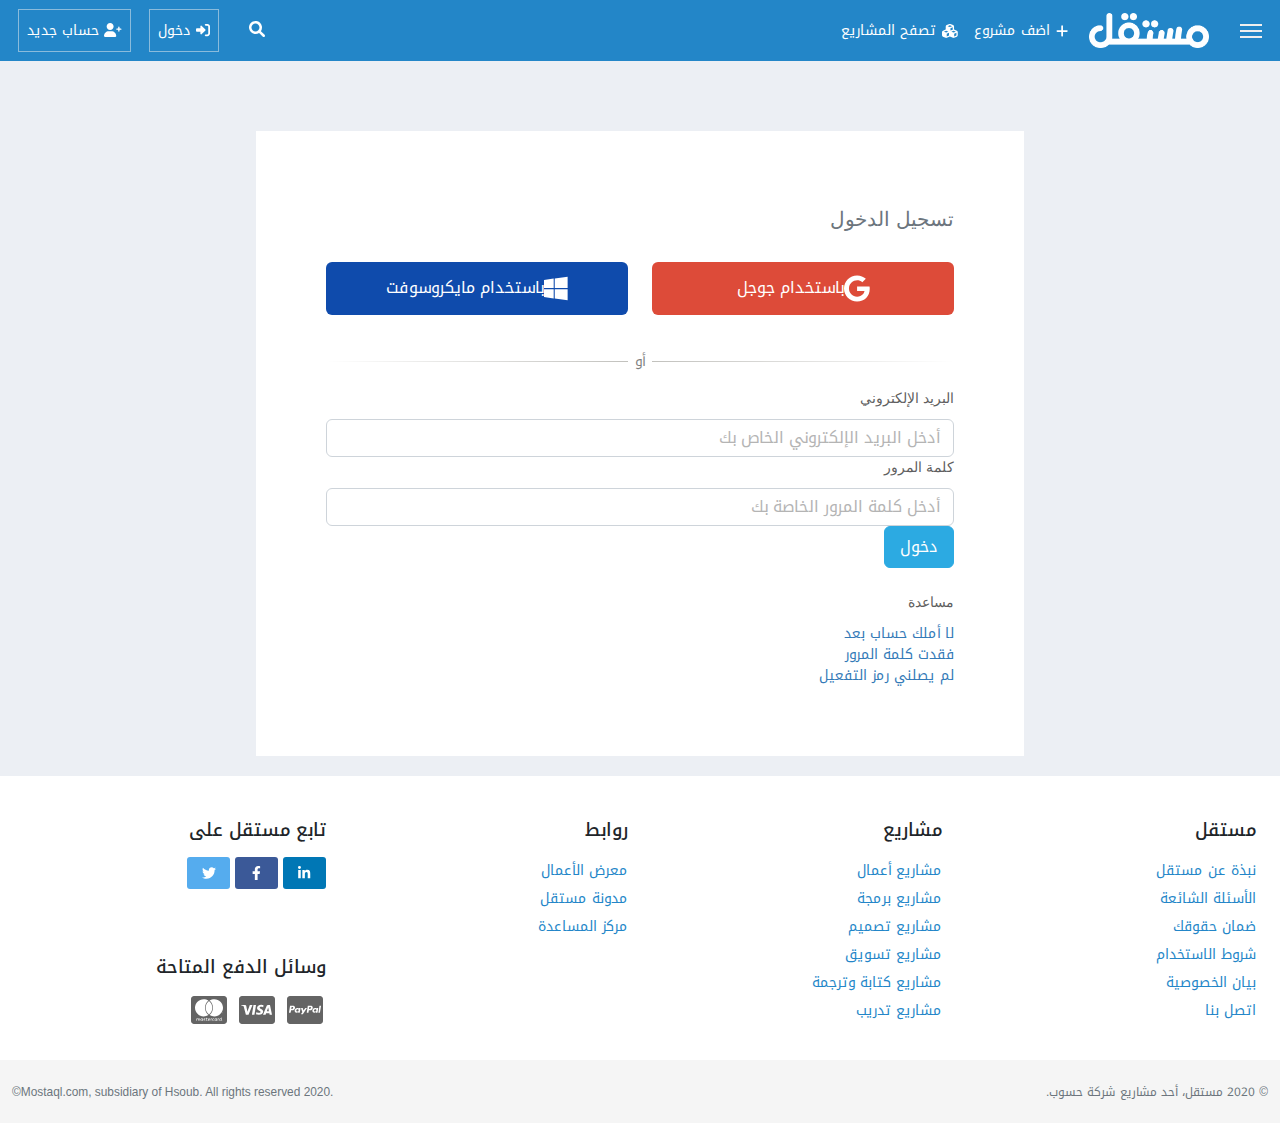
<file: login.html>
<!DOCTYPE html>
<html lang="ar" dir="rtl">

<head>
  <meta charset="UTF-8">
  <meta http-equiv="X-UA-Compatible" content="IE=edge">
  <meta name="viewport" content="width=device-width, initial-scale=1.0">
  <!-- Main Css Fonts File   -->
  <link rel="stylesheet" href="fonts/fontStyle.css">
  <!-- Main Normalize Css File   -->
  <link rel="stylesheet" href="css/normalize.css">
  <!-- Main FontAwesome Css File  -->
  <link rel="stylesheet" href="css/all.min.css">
  <!-- Main Bootstrap-RTL Css File   -->
  <link rel="stylesheet" href="css/bootstrap.rtl.min.css">
  <!-- Main Swiper Css File   -->
  <link rel="stylesheet" href="css/swiper-bundle.min.css">
  <!-- Main  Css File   -->
  <link rel="stylesheet" href="css/main.css">
  <title>Mostaqel</title>
</head>

<body>
  <nav class="navbar navbar-expand-md navbar-light main-bg-color  p-0 ">
    <div class="container-fluid p-0">
      <a href="" class="link-nav">
        <i class="custom-bars-icon"></i>
      </a>
      <a href="./index.html"><img class="logo logo-wp" src="./images/logo-wb.png" alt=""><img class="logo logo-mobile"
          src="./images/logo-mobile.png" alt=""></a>
      <a class="nav-link site-menu-item-link--is-button text-white nka mobile-login" href="./login.html"><i
          class="fas fa-sign-in-alt"></i> دخول</a>
      <div class="collapse navbar-collapse" id="navbarSupportedContent">
        <ul class="navbar-nav ml-auto pr-2">

          <li class="nav-item ml-3">
            <a class="nav-link text-white link-nav" href="#"><i class=" ml-1 fas fa-plus"></i> اضف مشروع</a>
          </li>
          <li class="nav-item">
            <a class="nav-link text-white link-nav" href="#"><i class=" ml-1 fas fa-cubes"></i> تصفح المشاريع</a>
          </li>
        </ul>
        <form class="form-inline my-2 my-lg-0">
          <ul class="navbar-nav">
            <li class="nav-item dropdown ml-3 link-nav">
              <a class=" border-0 text-white btn  " href="#"><i class="fas fa-search"></i></a>
            </li>
            <li class="nav-item    ">
              <a class="nav-link site-menu-item-link--is-button " href="./login.html"><i class="fas fa-sign-in-alt"></i> دخول</a>
            </li>
            <li class="nav-item ">
              <a class="nav-link site-menu-item-link--is-button" href="./register.html"><i class="fas fa-user-plus"></i> حساب جديد</a>
            </li>
          </ul>
        </form>
      </div>
    </div>
  </nav>
  <section class="wrapper">
    <div class="container--small mx-auto">
      <div class="main main-spacer-wide">
        <h2 class="text-muted mb-4">تسجيل الدخول </h2>
        <div class="mat--lg mab--lg">
          <div class="row">
            <div class="col-md-6 col-xs-12"><a href="/auth/google?source=mostaql&amp;t=3d991320690955e89964cb9ac2c6b3d7"
                class="btn btn-block provider provider--google is-flex-center so-pad"><span
                  class="fab fa-google login-icon-2"></span>
                باستخدام جوجل
              </a></div>
            <div class="col-md-6 col-xs-12"><a
                href="/auth/office365?source=mostaql&amp;t=3d991320690955e89964cb9ac2c6b3d7"
                class="btn btn-block provider provider--office365 is-flex-center so-pad mt-0"><span
                  class="fab fa-windows login-icon-2"></span>
                باستخدام مايكروسوفت
              </a></div>
          </div>
        </div>
        <hr class="hr-text" data-content="أو">
        <form action="">
          <div class="form-group nka "><label>
              البريد الإلكتروني
            </label><input type="email" class="form-control" placeholder="أدخل البريد الإلكتروني الخاص بك" name="email">
          </div>
          <div class="form-group  nka"><label>
              كلمة المرور
            </label><input type="password" class="form-control" placeholder="أدخل كلمة المرور الخاصة بك" name="password"
              value="">
          </div>
          <div>
            <button class="btn primary-btn enter">دخول </button>
          </div>
        </form>
        <div class="mt-4">
          <label class="c-lab">مساعدة</label>
          <ul>
            <li><a href="./register.html">لا أملك حساب بعد</a></li>
            <li><a href="">فقدت كلمة المرور</a></li>
            <li><a href="">لم يصلني رمز التفعيل</a></li>
          </ul>
        </div>
      </div>
    </div>
  </section>
  <footer>
    <div class="container-fluid pdn--vl">
      <div class="job-type">
        <div class="row w-100 m-0 p-0">
          <div class="col-lg col-md-3 col-sm-6 col-6">
            <h5 class=" text-right main-color footer-title text-dark "> مستقل </h5>
            <ul class="list-unstyled text-right p-0">
              <li><a class="main-color" href="">نبذة عن مستقل</a></li>
              <li><a class="main-color" href="">الأسئلة الشائعة</a></li>
              <li><a class="main-color" href="">ضمان حقوقك</a></li>
              <li><a class="main-color" href="">شروط الاستخدام</a></li>
              <li><a class="main-color" href="">بيان الخصوصية</a></li>
              <li><a class="main-color" href="">اتصل بنا</a></li>
            </ul>
          </div>
          <div class="col-lg col-md-3 col-sm-6 col-6">
            <h5 class=" text-right main-color footer-title  text-dark">مشاريع</h5>
            <ul class="list-unstyled text-right p-0">
              <li><a class="main-color" href="">مشاريع أعمال</a></li>
              <li><a class="main-color" href="">مشاريع برمجة</a></li>
              <li><a class="main-color" href="">مشاريع تصميم</a></li>
              <li><a class="main-color" href="">مشاريع تسويق</a></li>
              <li><a class="main-color" href="">مشاريع كتابة وترجمة</a></li>
              <li><a class="main-color" href="">مشاريع تدريب</a></li>
            </ul>
          </div>
          <div class="col-md-6">
            <div class="row p-0 w-100 m-0">
              <div class="col-md-6 col-6 p-0">
                <div class="">
                  <h5 class=" text-right main-color footer-title text-dark ">روابط</h5>
                  <ul class="list-unstyled text-right p-0">
                    <li><a class="main-color" href="">معرض الأعمال</a></li>
                    <li><a class="main-color" href="">مدونة مستقل</a></li>
                    <li><a class="main-color" href="">مركز المساعدة</a></li>
                  </ul>
                </div>
              </div>
              <div class="col-md-6 col-6 p-0">
                <div>
                  <h5 class=" text-right main-color footer-title text-dark "> تابع مستقل على</h5>
                  <ul class="list-unstyled text-right p-0">
                    <li class="d-inline-block"><a class="main-color" href=""><span class="icon-f linkedin"><i
                            class="fab fa-linkedin-in"></i></span></a></li>
                    <li class="d-inline-block"><a class="main-color" href=""><span class="icon-f face"><i
                            class="fab fa-facebook-f"></i></span></a></li>
                    <li class="d-inline-block"><a class="main-color" href=""><span class="icon-f twit"><i
                            class="fab fa-twitter"></i></span></a></li>
                  </ul>
                </div>
              </div>
            </div>
            <div class="row p-0 w-100 m-0">
              <div class="col col-md-6 col-12 p-0"></div>
              <div class="col col-md-6 col-12 p-0">
                <div class=" ">
                  <div>
                    <h5 class=" text-right main-color footer-title text-dark ">وسائل الدفع المتاحة</h5>
                    <ul class="list-unstyled text-right p-0">
                      <li class="d-inline-block"><a class="main-color" href=""><span class="icon-f pay-method "><i
                              class="fab fa-cc-paypal"></i></span></a></li>
                      <li class="d-inline-block"><a class="main-color" href=""><span class="icon-f pay-method "><i
                              class="fab fa-cc-visa"></i></span></a></li>
                      <li class="d-inline-block"><a class="main-color" href=""><span class="icon-f pay-method "><i
                              class="fab fa-cc-mastercard"></i></span></a></li>
                    </ul>
                  </div>
                </div>
              </div>
            </div>
          </div>
        </div>


      </div>
    </div>
    </div>
    </div>
    <div class="bg-gray-lighter">
      <div class=" last-footer container-fluid">
        <div class="row pdn--vm ">
          <div class="col-md-6 text-muted"><small>© 2020 مستقل، أحد مشاريع شركة حسوب.</small></div>
          <div class="col-md-6 text-muted copy-mo "><small class="sans">.2020 Mostaql.com, subsidiary of Hsoub. All
              rights reserved© </small>
          </div>
        </div>
      </div>
    </div>
  </footer>
  <!-- Main Js Jquery File -->
  <script src="js/jquery-3.3.1.min.js"></script>
  <!-- Main Js FontAwesome File -->
  <script src="js/all.min.js"></script>
  <!-- Main Js Bootstrap File -->
  <script src="js/bootstrap.bundle.min.js"></script>
  <!-- Main Js Swiper File -->
  <script src="js/swiper-bundle.min.js"></script>
  <!-- Main Js File -->
  <script src="js/main.js"></script>
</body>

</html>
</file>
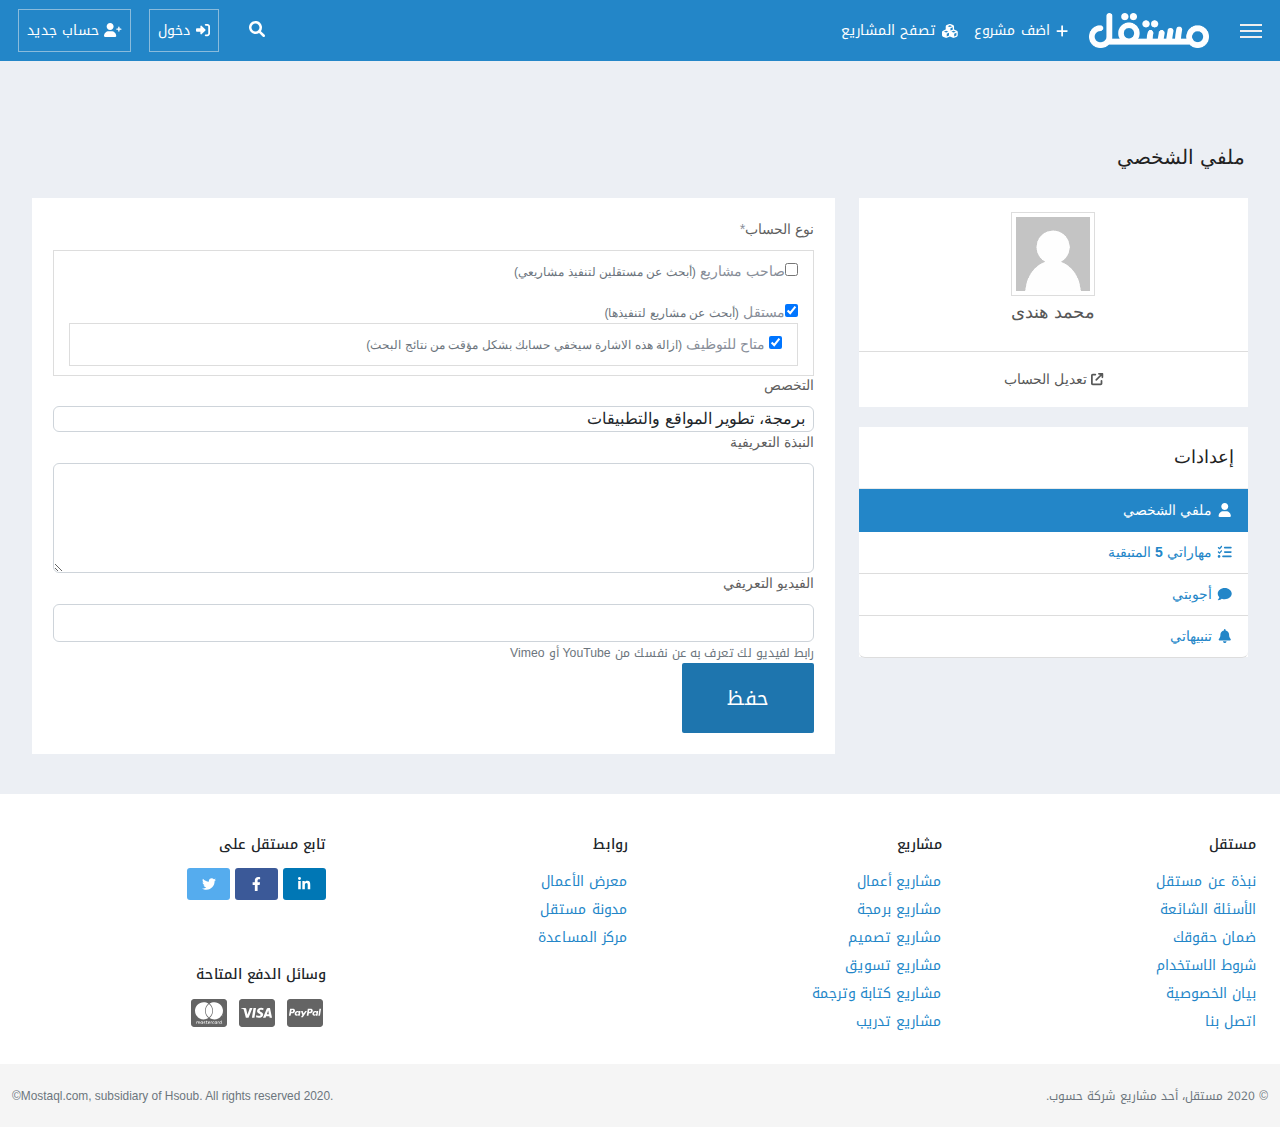
<file: profile.html>
<!DOCTYPE html>
<html lang="ar" dir="rtl">

<head>
  <meta charset="UTF-8">
  <meta http-equiv="X-UA-Compatible" content="IE=edge">
  <meta name="viewport" content="width=device-width, initial-scale=1.0">
  <!-- Main Css Fonts File   -->
  <link rel="stylesheet" href="fonts/fontStyle.css">
  <!-- Main Normalize Css File   -->
  <link rel="stylesheet" href="css/normalize.css">
  <!-- Main FontAwesome Css File  -->
  <link rel="stylesheet" href="css/all.min.css">
  <!-- Main Bootstrap-RTL Css File   -->
  <link rel="stylesheet" href="css/bootstrap.rtl.min.css">
  <!-- Main Swiper Css File   -->
  <link rel="stylesheet" href="css/swiper-bundle.min.css">
  <!-- Main  Css File   -->
  <link rel="stylesheet" href="css/main.css">
  <title>Mostaqel</title>
</head>

<body class="home-page">
  <nav class="navbar navbar-expand-md navbar-light main-bg-color  p-0 ">
    <div class="container-fluid p-0">
      <a href="" class="link-nav">
        <i class="custom-bars-icon"></i>
      </a>
      <a href="./index.html"><img class="logo logo-wp" src="./images/logo-wb.png" alt=""><img class="logo logo-mobile"
          src="./images/logo-mobile.png" alt=""></a>
      <a class="nav-link site-menu-item-link--is-button text-white nka mobile-login" href="./login.html"><i
          class="fas fa-sign-in-alt"></i> دخول</a>
      <div class="collapse navbar-collapse" id="navbarSupportedContent">
        <ul class="navbar-nav ml-auto pr-2">

          <li class="nav-item ml-3">
            <a class="nav-link text-white link-nav" href="#"><i class=" ml-1 fas fa-plus"></i> اضف مشروع</a>
          </li>
          <li class="nav-item">
            <a class="nav-link text-white link-nav" href="#"><i class=" ml-1 fas fa-cubes"></i> تصفح المشاريع</a>
          </li>
        </ul>
        <form class="form-inline my-2 my-lg-0">
          <ul class="navbar-nav">
            <li class="nav-item dropdown ml-3 link-nav">
              <a class=" border-0 text-white btn  " href="#"><i class="fas fa-search"></i></a>
            </li>
            <li class="nav-item    ">
              <a class="nav-link site-menu-item-link--is-button " href="./login.html"><i class="fas fa-sign-in-alt"></i>
                دخول</a>
            </li>
            <li class="nav-item ">
              <a class="nav-link site-menu-item-link--is-button" href="#"><i class="fas fa-user-plus"></i> حساب جديد</a>
            </li>
          </ul>
        </form>
      </div>
    </div>
  </nav>

  <section class="wrapper">
    <div class="container-fluid">

      <div class="row">
        <div class="heada__page_title col-md-12  mrg--sm-hm clearfix  ">
          <h2 class="heada__title col-md-9 ">
            ملفي الشخصي
          </h2>
        </div>
      </div>

      <div class="row ">
        <div class="col-lg-12">
          <div class="row mrg--ts">
            <div class=" col-lg-4">
              <div class="panel panel-default text-center clr-gray-dark">
                <div class="carda__body pdn--as">
                  <a href="" class="clr-gray-dark">
                    <img src="./images/user.png"
                      class="img-thumbnail img-circle profile-avatar 256 uavatar uavatar--84 img-circle" width="84"
                      height="84" alt="محمد هندى">
                  </a>
                  <div class="profile-details">
                    <h4 class="profile-name mrg--an">
                      <a href="" class="clr-gray-dark">محمد هندى</a>
                    </h4>
                  </div>
                </div>

                <div class="panel-footer text-meta">
                  <a target="_blank" href="" class="clr-gray-dark">
                    <span class="dsp--b pdn--vt">
                      <i class="fa fa-external-link"></i>
                      تعديل الحساب
                    </span>
                  </a>
                </div>
              </div>

              <div class="panel panel-default mrg--bm " id="account-settings-panel">

                <div class="heada  clearfix">
                  <h4 class="heada__title pull-right">
                    إعدادات
                  </h4>
                </div>

                <div class="carda__body   in   list-group" id="account-settings">
                  <div class="list-group menu-list-group ">
                    <a href="" class="list-group-item brd--tn-imp active">
                      <i class="fa fa-fw fa-user"></i> ملفي الشخصي
                    </a>


                    <a href="" class="list-group-item ">
                      <i class="fa fa-fw fa-tasks"></i> مهاراتي
                      <span class="badge-small">
                        <b class="" data-skills-counter="account__skills" data-value="5">5</b>
                        المتبقية
                      </span>
                    </a>

                    <a href="" class="list-group-item ">
                      <i class="fa fa-fw fa-comment"></i> أجوبتي
                    </a>

                    <a href="" class="list-group-item ">
                      <i class="fa fa-fw fa-bell"></i> تنبيهاتي
                    </a>

                  </div>
                </div>
              </div>

            </div>

            <div class=" col-lg-8">
              <div class="panel panel-default">

                <div class="carda__body   carda__body_profile">
                  <form method="POST" action="" accept-charset="UTF-8"
                    name="profile-form" id="profile-form" novalidate="true"><input name="_method" type="hidden"
                      value="PATCH"><input name="_token" type="hidden" value="XfF2doSrIv6RYJinFc0hPy5QGtZGwIwhk24gLGYB">

                    <div id="profile-fields" style="position:relative;">


                      <div class="form-group  ">
                        <label for="profile__bio">نوع الحساب</label><em class="clr-red">*</em>

                        <div class=" mrg--tn checkbox">
                          <label class="list-group-item pdn--sh-imp">
                            <input type="checkbox" class="ml-2" name="profile[type][]" id="account_type2" value="employer">صاحب
                            مشاريع
                            <small class="text-muted">
                              (أبحث عن مستقلين لتنفيذ مشاريعي)
                            </small>
                          </label>

                          <label class="list-group-item pdn--sh-imp">
                            <input type="checkbox" class="ml-2" name="profile[type][]" id="account_type1" checked=""
                              value="freelancer">مستقل
                            <small class="text-muted">
                              (أبحث عن مشاريع لتنفيذها)
                            </small>
                            <label class="list-group-item brd--an-imp  mrg--at  pdn--sh-imp">
                              <input name="profile[availability]" type="hidden" value="0"><input checked="checked"
                                name="profile[availability]" type="checkbox" class="ml-2" value="1">
                              متاح للتوظيف
                              <small class="text-muted">
                                (ازالة هذه الاشارة سيخفي حسابك بشكل مؤقت من نتائج البحث)
                              </small>
                            </label>
                          </label>

                        </div>
                      </div>


                      <div class="row ">
                        <div class="col-sm-12">
                          <div class="form-group">
                            <label for="profile__title-selectized">التخصص</label>
                            <select class="form-control selectized d-block px-2 py-0" id="profile__title" name="profile[title]"
                              data-ui="placeholder-select" tabindex="-1" style="display: none;">
                              <option value="development" selected="selected"> برمجة، تطوير المواقع والتطبيقات</option>
                            </select>
                          </div>
                        </div>
                      </div>


                      <div class="form-group ">
                        <label for="profile__bio">النبذة التعريفية</label>
                        <textarea placeholder="" id="profile__bio" class="form-control" rows="4" name="profile[brief]"></textarea>
                      </div>


                      <div class="row ">
                        <div class="col-sm-12">


                          <div class="form-group">
                            <label for="video__url">الفيديو التعريفي</label>
                            <div class="  mycustom" style="position:relative;">
                              <input id="video__url" class="form-control" dir="ltr" data-action="checkVideoUrlType"
                                name="profile[video]" type="text">
                              <div class="input-group-prepend" data-toggle="tooltip" data-html="true"
                                data-placement="left" data-original-title="" title="">
                                <bdi class="label label-video-"></bdi>
                              </div>
                            </div>

                            <small class="text-muted">رابط لفيديو لك تعرف به عن نفسك من YouTube أو Vimeo</small>

                          </div>
                        </div>
                      </div>


                      <div class="form-group row">
                        <div class="col-sm-4">
                          <input class="btn btn-lg btn-info" type="submit" value="حفظ">
                        </div>
                      </div>
                    </div>

                  </form>
                </div>
              </div>
            </div>
          </div>

        </div>
      </div>
    </div>
  </section>
  <footer>
    <div class="container-fluid pdn--vl">
      <div class="job-type">
        <div class="row w-100 m-0 p-0">
          <div class="col-lg col-md-3 col-sm-6 col-6">
            <h5 class=" text-right main-color footer-title text-dark "> مستقل </h5>
            <ul class="list-unstyled text-right p-0">
              <li><a class="main-color" href="">نبذة عن مستقل</a></li>
              <li><a class="main-color" href="">الأسئلة الشائعة</a></li>
              <li><a class="main-color" href="">ضمان حقوقك</a></li>
              <li><a class="main-color" href="">شروط الاستخدام</a></li>
              <li><a class="main-color" href="">بيان الخصوصية</a></li>
              <li><a class="main-color" href="">اتصل بنا</a></li>
            </ul>
          </div>
          <div class="col-lg col-md-3 col-sm-6 col-6">
            <h5 class=" text-right main-color footer-title  text-dark">مشاريع</h5>
            <ul class="list-unstyled text-right p-0">
              <li><a class="main-color" href="">مشاريع أعمال</a></li>
              <li><a class="main-color" href="">مشاريع برمجة</a></li>
              <li><a class="main-color" href="">مشاريع تصميم</a></li>
              <li><a class="main-color" href="">مشاريع تسويق</a></li>
              <li><a class="main-color" href="">مشاريع كتابة وترجمة</a></li>
              <li><a class="main-color" href="">مشاريع تدريب</a></li>
            </ul>
          </div>
          <div class="col-md-6">
            <div class="row p-0 w-100 m-0">
              <div class="col-md-6 col-6 p-0">
                <div class="">
                  <h5 class=" text-right main-color footer-title text-dark ">روابط</h5>
                  <ul class="list-unstyled text-right p-0">
                    <li><a class="main-color" href="">معرض الأعمال</a></li>
                    <li><a class="main-color" href="">مدونة مستقل</a></li>
                    <li><a class="main-color" href="">مركز المساعدة</a></li>
                  </ul>
                </div>
              </div>
              <div class="col-md-6 col-6 p-0">
                <div>
                  <h5 class=" text-right main-color footer-title text-dark "> تابع مستقل على</h5>
                  <ul class="list-unstyled text-right p-0">
                    <li class="d-inline-block"><a class="main-color" href=""><span class="icon-f linkedin"><i
                            class="fab fa-linkedin-in"></i></span></a></li>
                    <li class="d-inline-block"><a class="main-color" href=""><span class="icon-f face"><i
                            class="fab fa-facebook-f"></i></span></a></li>
                    <li class="d-inline-block"><a class="main-color" href=""><span class="icon-f twit"><i
                            class="fab fa-twitter"></i></span></a></li>
                  </ul>
                </div>
              </div>
            </div>
            <div class="row p-0 w-100 m-0">
              <div class="col col-md-6 col-12 p-0"></div>
              <div class="col col-md-6 col-12 p-0">
                <div class=" ">
                  <div>
                    <h5 class=" text-right main-color footer-title text-dark ">وسائل الدفع المتاحة</h5>
                    <ul class="list-unstyled text-right p-0">
                      <li class="d-inline-block"><a class="main-color" href=""><span class="icon-f pay-method "><i
                              class="fab fa-cc-paypal"></i></span></a></li>
                      <li class="d-inline-block"><a class="main-color" href=""><span class="icon-f pay-method "><i
                              class="fab fa-cc-visa"></i></span></a></li>
                      <li class="d-inline-block"><a class="main-color" href=""><span class="icon-f pay-method "><i
                              class="fab fa-cc-mastercard"></i></span></a></li>
                    </ul>
                  </div>
                </div>
              </div>
            </div>
          </div>
        </div>


      </div>
    </div>
    </div>
    </div>
    <div class="bg-gray-lighter">
      <div class=" last-footer container-fluid">
        <div class="row pdn--vm ">
          <div class="col-md-6 text-muted"><small>© 2020 مستقل، أحد مشاريع شركة حسوب.</small></div>
          <div class="col-md-6 text-muted copy-mo "><small class="sans">.2020 Mostaql.com, subsidiary of Hsoub. All
              rights reserved© </small>
          </div>
        </div>
      </div>
    </div>
  </footer>
  <!-- Main Js Jquery File -->
  <script src="js/jquery-3.3.1.min.js"></script>
  <!-- Main Js FontAwesome File -->
  <script src="js/all.min.js"></script>
  <!-- Main Js Bootstrap File -->
  <script src="js/bootstrap.bundle.min.js"></script>
  <!-- Main Js Swiper File -->
  <script src="js/swiper-bundle.min.js"></script>
  <!-- Main Js File -->
  <script src="js/main.js"></script>
</body>

</html>
</file>
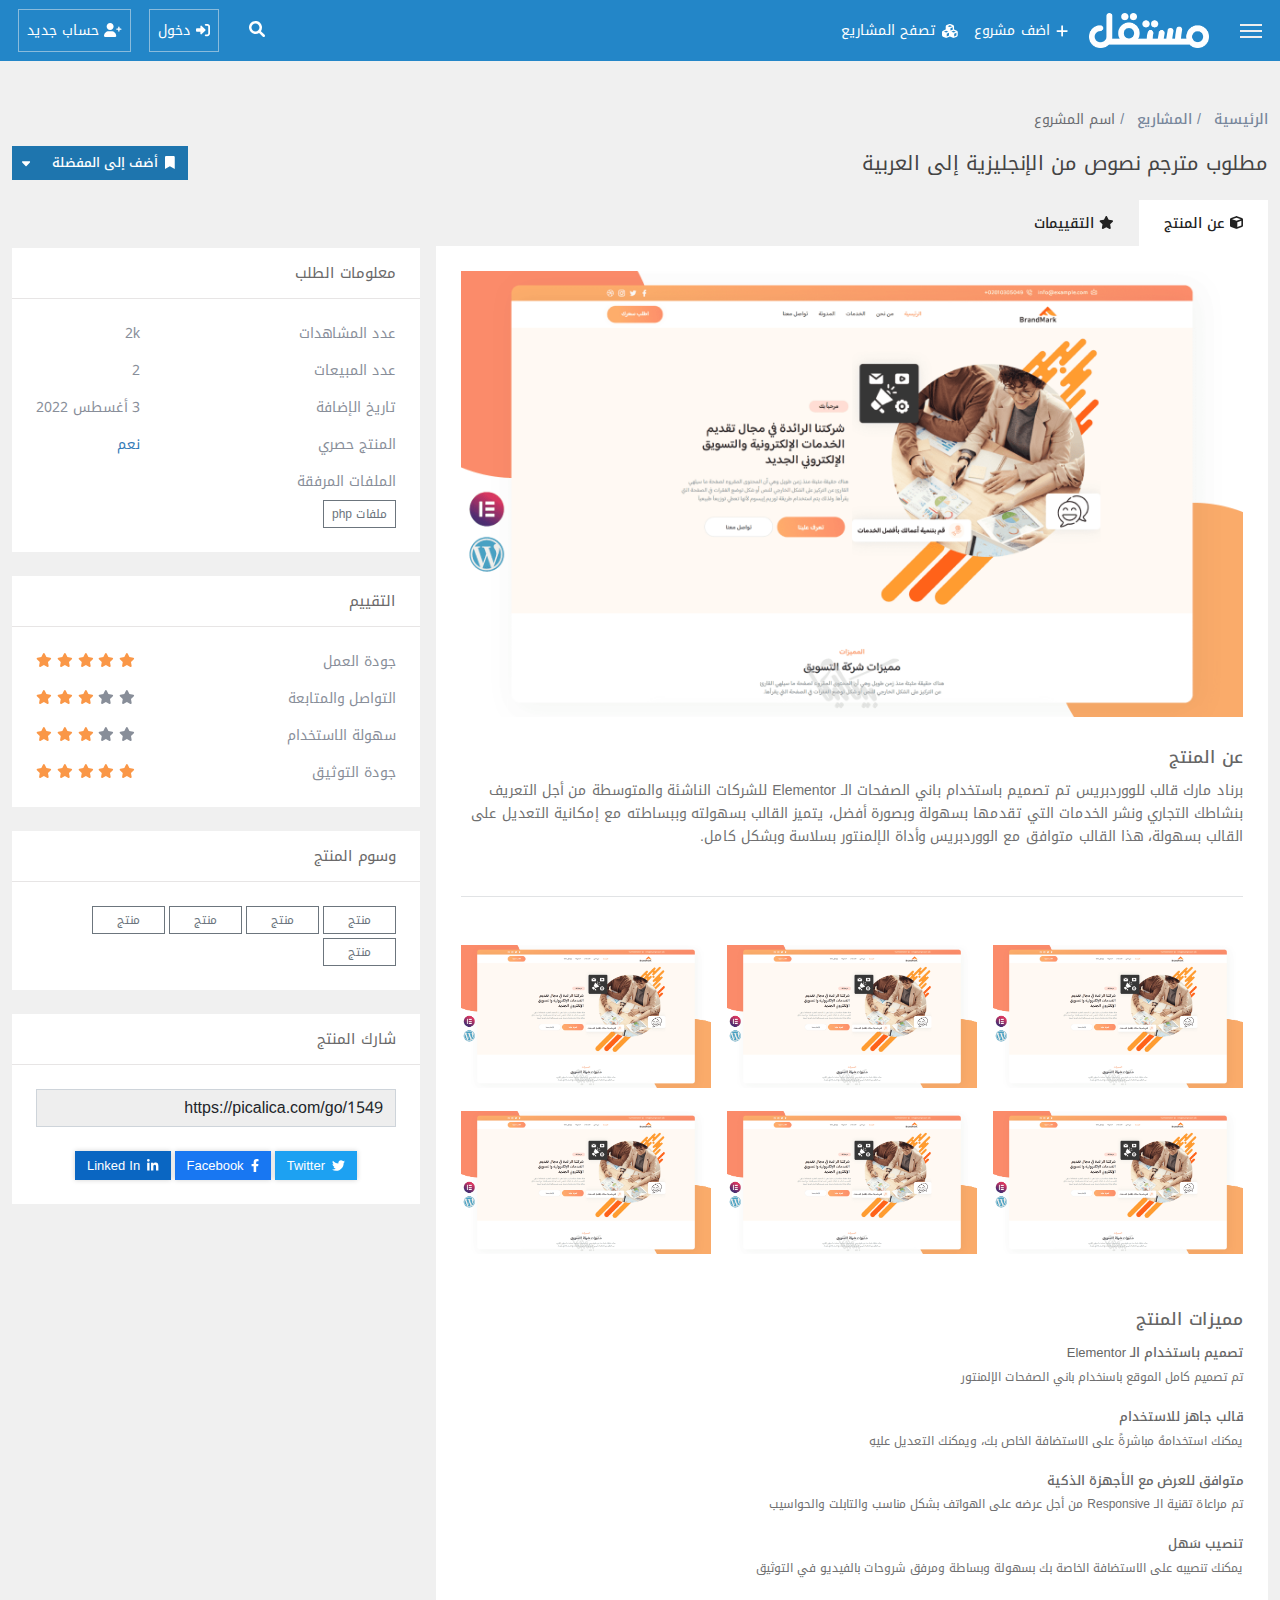
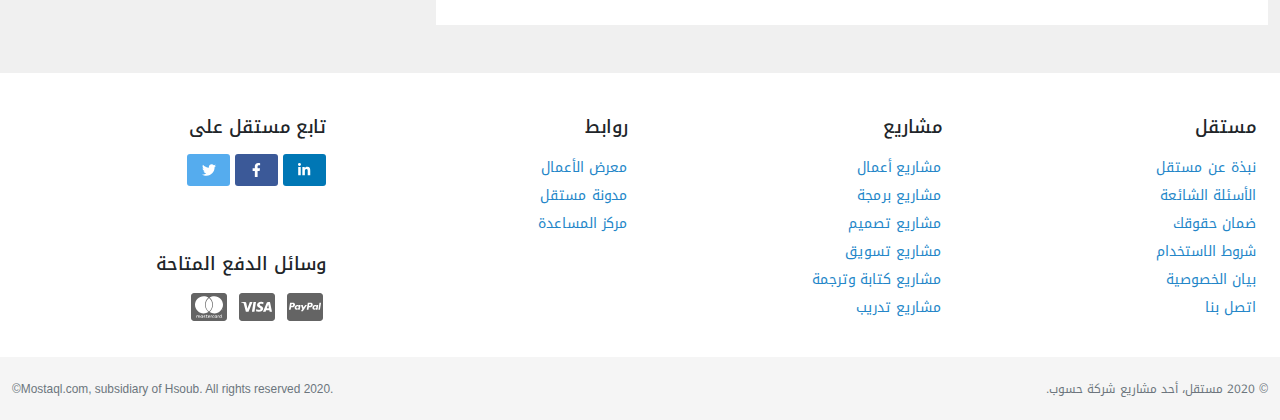
<file: project-info.html>
<!DOCTYPE html>
<html lang="ar" dir="rtl">

<head>
  <meta charset="UTF-8">
  <meta http-equiv="X-UA-Compatible" content="IE=edge">
  <meta name="viewport" content="width=device-width, initial-scale=1.0">
  <!-- Main Normalize Css File   -->
  <link rel="stylesheet" href="css/normalize.css">
  <!-- Main FontAwesome Css File  -->
  <link rel="stylesheet" href="css/all.min.css">
  <!-- Main Bootstrap-RTL Css File   -->
  <link rel="stylesheet" href="css/bootstrap.rtl.min.css">
  <!-- Main Fancyapps Css File Cdn   -->
  <link rel="stylesheet" href="https://cdn.jsdelivr.net/npm/@fancyapps/ui/dist/fancybox.css" />
  <!-- Main Swiper Css File   -->
  <link rel="stylesheet" href="css/swiper-bundle.min.css">
  <!-- Main  Css File   -->
  <link rel="stylesheet" href="css/main.css">
  <!-- Main Css Fonts File   -->
  <link rel="stylesheet" href="fonts/fontStyle.css">
  <title>Mostaqel</title>
</head>

<body>
  <nav class="navbar navbar-expand-md navbar-light main-bg-color  p-0 ">
    <div class="container-fluid p-0">
      <a href="" class="link-nav">
        <i class="custom-bars-icon"></i>
      </a>
      <a href="./index.html"><img class="logo logo-wp" src="./images/logo-wb.png" alt=""><img class="logo logo-mobile"
          src="./images/logo-mobile.png" alt=""></a>
      <a class="nav-link site-menu-item-link--is-button text-white nka mobile-login" href="./login.html"><i
          class="fas fa-sign-in-alt"></i> دخول</a>
      <div class="collapse navbar-collapse" id="navbarSupportedContent">
        <ul class="navbar-nav ml-auto pr-2">

          <li class="nav-item ml-3">
            <a class="nav-link text-white link-nav" href="#"><i class=" ml-1 fas fa-plus"></i> اضف مشروع</a>
          </li>
          <li class="nav-item">
            <a class="nav-link text-white link-nav" href="#"><i class=" ml-1 fas fa-cubes"></i> تصفح المشاريع</a>
          </li>
        </ul>
        <form class="form-inline my-2 my-lg-0">
          <ul class="navbar-nav">
            <li class="nav-item dropdown ml-3 link-nav">
              <a class=" border-0 text-white btn  " href="#"><i class="fas fa-search"></i></a>
            </li>
            <li class="nav-item    ">
              <a class="nav-link site-menu-item-link--is-button" href="./login.html"><i class="fas fa-sign-in-alt"></i>
                دخول</a>
            </li>
            <li class="nav-item ">
              <a class="nav-link site-menu-item-link--is-button" href="./register.html"><i class="fas fa-user-plus"></i>
                حساب جديد</a>
            </li>
          </ul>
        </form>
      </div>
    </div>
  </nav>
  <div class="section-content section-bg-gray py-5">
    <div class="container-fluid">
      <nav aria-label="breadcrumb" class="breadcrumb-box">
        <ol class="breadcrumb">
          <li class="breadcrumb-item"><a href="index.html">الرئيسية</a></li>
          <li class="breadcrumb-item"><a href="projects.html">المشاريع</a></li>
          <li class="breadcrumb-item active" aria-current="page">اسم المشروع</li>
        </ol>
      </nav>
      <div class="info-project">
        <h5 class="name">مطلوب مترجم نصوص من الإنجليزية إلى العربية</h5>
        <div class="btn-group">
          <button type="button" class="btn-drop btn btn-primary"><i class="fa-solid fa-bookmark ml"></i> أضف إلى
            المفضلة</button>
          <button type="button" class="btn-drop btn btn-primary dropdown-toggle dropdown-toggle-split"
            data-bs-toggle="dropdown" aria-expanded="false"><i class="fa-solid fa-sort-down mb"></i></button>
          <ul class="dropdown-menu">
            <li><a class="dropdown-item" href="#"><i class="fa-solid fa-flag"></i> تبليغ عن محتوي</a></li>
          </ul>
        </div>
      </div>
      <div class="row g-3">
        <div class="col-12 col-md-8">
          <ul class="nav nav-tabs nav-project" id="myTab" role="tablist">
            <li class="nav-item" role="presentation">
              <button class="nav-link active" id="project-tab" data-bs-toggle="tab" data-bs-target="#project-tab-pane"
                type="button" role="tab" aria-controls="project-tab-pane" aria-selected="true"><i
                  class="fa fa-cube"></i> عن المنتج</button>
            </li>
            <li class="nav-item" role="presentation">
              <button class="nav-link" id="rate-tab" data-bs-toggle="tab" data-bs-target="#rate-tab-pane" type="button"
                role="tab" aria-controls="rate-tab-pane" aria-selected="false"><i class="fa fa-star"></i>
                التقييمات</button>
            </li>
          </ul>
          <div class="tab-content tab-project" id="myTabContent">
            <div class="tab-pane project-content fade show active" id="project-tab-pane" role="tabpanel"
              aria-labelledby="project-tab">
              <div class="img-holder">
                <img src="images/project-img.png" alt="project image" class="project-image">
              </div>
              <div class="text-content">
                <h6 class="title">عن المنتج</h6>
                <p class="des">
                  برناد مارك قالب للووردبريس تم تصميم باستخدام باني الصفحات الـ Elementor للشركات الناشئة والمتوسطة من
                  أجل التعريف بنشاطك التجاري ونشر الخدمات التي تقدمها بسهولة وبصورة أفضل، يتميز القالب بسهولته وببساطته
                  مع إمكانية التعديل على القالب بسهولة، هذا القالب متوافق مع الووردبريس وأداة الإلمنتور بسلاسة وبشكل
                  كامل.
                </p>
              </div>
              <hr class="my-5">
              <div class="row g-3 mb-5">
                <div class="col-12 col-md-6 col-lg-4">
                  <div class="box-img" data-fancybox="" data-caption="" data-src="images/project-img.png">
                    <img src="images/project-img.png" alt="project img" class="img">
                  </div>
                </div>
                <div class="col-12 col-md-6 col-lg-4">
                  <div class="box-img" data-fancybox="" data-caption="" data-src="images/project-img.png">
                    <img src="images/project-img.png" alt="project img" class="img">
                  </div>
                </div>
                <div class="col-12 col-md-6 col-lg-4">
                  <div class="box-img" data-fancybox="" data-caption="" data-src="images/project-img.png">
                    <img src="images/project-img.png" alt="project img" class="img">
                  </div>
                </div>
                <div class="col-12 col-md-6 col-lg-4">
                  <div class="box-img" data-fancybox="" data-caption="" data-src="images/project-img.png">
                    <img src="images/project-img.png" alt="project img" class="img">
                  </div>
                </div>
                <div class="col-12 col-md-6 col-lg-4">
                  <div class="box-img" data-fancybox="" data-caption="" data-src="images/project-img.png">
                    <img src="images/project-img.png" alt="project img" class="img">
                  </div>
                </div>
                <div class="col-12 col-md-6 col-lg-4">
                  <div class="box-img" data-fancybox="" data-caption="" data-src="images/project-img.png">
                    <img src="images/project-img.png" alt="project img" class="img">
                  </div>
                </div>
              </div>
              <div class="text-content">
                <h6 class="title">مميزات المنتج</h6>
                <p class="des">
                <div class="point-write">
                  <h6 class="title">تصميم باستخدام الـ Elementor</h6>
                  <p class="des">تم تصميم كامل الموقع باسنخدام باني الصفحات الإلمنتور</p>
                </div>
                <div class="point-write">
                  <h6 class="title">قالب جاهز للاستخدام </h6>
                  <p class="des">يمكنك استخدامهُ مباشرةً على الاستضافة الخاص بك، ويمكنك التعديل عليهِ </p>
                </div>
                <div class="point-write">
                  <h6 class="title">متوافق للعرض مع الأجهزة الذكية </h6>
                  <p class="des">تم مراعاة تقنية الـ Responsive من أجل عرضه على الهواتف بشكل مناسب والتابلت والحواسيب
                  </p>
                </div>
                <div class="point-write">
                  <h6 class="title">تنصيب سَهل</h6>
                  <p class="des">يمكنك تنصيبه على الاستضافة الخاصة بك بسهولة وبساطة ومرفق شروحات بالفيديو في التوثيق</p>
                </div>
                </p>
              </div>
            </div>
            <div class="tab-pane project-content fade" id="rate-tab-pane" role="tabpanel" aria-labelledby="rate-tab">
              <div class="box-rate mb-4">
                <h6 class="title">آراء المشترين </h6>
                <div class="rate-holder">
                  <p class="rate">جودة العمل </p>
                  <div class="star-holder">
                    <i class="star fa fa-star colored"></i>
                    <i class="star fa fa-star colored"></i>
                    <i class="star fa fa-star colored"></i>
                    <i class="star fa fa-star colored"></i>
                    <i class="star fa fa-star colored"></i>
                  </div>
                </div>
                <div class="rate-holder">
                  <p class="rate">التواصل والمتابعة </p>
                  <div class="star-holder">
                    <i class="star fa fa-star"></i>
                    <i class="star fa fa-star"></i>
                    <i class="star fa fa-star"></i>
                    <i class="star fa fa-star"></i>
                    <i class="star fa fa-star"></i>
                  </div>
                </div>
                <div class="rate-holder">
                  <p class="rate">سهولة الاستخدام </p>
                  <div class="star-holder">
                    <i class="star fa fa-star"></i>
                    <i class="star fa fa-star"></i>
                    <i class="star fa fa-star"></i>
                    <i class="star fa fa-star"></i>
                    <i class="star fa fa-star"></i>
                  </div>
                </div>
                <div class="rate-holder">
                  <p class="rate">جودة التوثيق </p>
                  <div class="star-holder">
                    <i class="star fa fa-star"></i>
                    <i class="star fa fa-star"></i>
                    <i class="star fa fa-star"></i>
                    <i class="star fa fa-star"></i>
                    <i class="star fa fa-star"></i>
                  </div>
                </div>
              </div>
              <div class="owner-box">
                <div class="cont">
                  <div class="box-info">
                    <div class="holder">
                      <img src="images/user.png" alt="user img" class="user-img">
                    </div>
                    <div class="info">
                      <a href="#" class="name">عبد الواحد الحدادي</a>
                      <div class="data">
                        <div class="icon">
                          <i class="fa-solid fa-user"></i>
                          مشتري
                        </div>
                        <div class="icon">
                          <i class="fa-regular fa-clock"></i>
                          منذ 5 أشهر
                        </div>
                      </div>
                    </div>
                  </div>
                  <div class="btn-group btn-options">
                    <button type="button" class="btn btn-danger dropdown-toggle" data-bs-toggle="dropdown"
                      aria-expanded="false">
                      <i class="fa-solid fa-gear"></i>
                      خيارات
                      <i class="fa-solid fa-sort-down arrow"></i>
                    </button>
                    <ul class="dropdown-menu">
                      <li><a class="dropdown-item" href="#"><i class="fa-solid fa-flag"></i> التبليغ عن التقييم</a></li>
                      <li><a class="dropdown-item" href="#"><i class="fa-solid fa-share-nodes"></i> شارك التقييم</a>
                      </li>
                    </ul>
                  </div>
                </div>
                <div class="text-content">
                  ممتاز ومتعاون وقالب رائع للغاية
                </div>
              </div>
              <div class="owner-box vendor">
                <div class="cont">
                  <div class="holder-icon">
                    <img src="images/children.png" alt="mark">
                  </div>
                  <div class="box-info">
                    <div class="holder">
                      <img src="images/user.png" alt="user img" class="user-img">
                    </div>
                    <div class="info">
                      <a href="#" class="name">عبد الستار صبري</a>
                      <div class="data">
                        <div class="icon">
                          <i class="fa-solid fa-user"></i>
                          بائع
                        </div>
                        <div class="icon">
                          <i class="fa-regular fa-clock"></i>
                          منذ 5 أشهر
                        </div>
                      </div>
                    </div>
                  </div>
                </div>
                <div class="text-content">
                  بالتوفيق لك أخي، سعدتُ بخدمتك وبتوفير منتج مناسب لنشاطك.
                </div>
              </div>
              <div class="owner-box">
                <div class="cont">
                  <div class="box-info">
                    <div class="holder">
                      <img src="images/user.png" alt="user img" class="user-img">
                    </div>
                    <div class="info">
                      <a href="#" class="name">عبد الواحد الحدادي</a>
                      <div class="data">
                        <div class="icon">
                          <i class="fa-solid fa-user"></i>
                          مشتري
                        </div>
                        <div class="icon">
                          <i class="fa-regular fa-clock"></i>
                          منذ 5 أشهر
                        </div>
                      </div>
                    </div>
                  </div>
                  <div class="btn-group btn-options">
                    <button type="button" class="btn btn-danger dropdown-toggle" data-bs-toggle="dropdown"
                      aria-expanded="false">
                      <i class="fa-solid fa-gear"></i>
                      خيارات
                      <i class="fa-solid fa-sort-down arrow"></i>
                    </button>
                    <ul class="dropdown-menu">
                      <li><a class="dropdown-item" href="#"><i class="fa-solid fa-flag"></i> التبليغ عن التقييم</a></li>
                      <li><a class="dropdown-item" href="#"><i class="fa-solid fa-share-nodes"></i> شارك التقييم</a>
                      </li>
                    </ul>
                  </div>
                </div>
                <div class="text-content">
                  ممتاز ومتعاون وقالب رائع للغاية
                </div>
              </div>
              <div class="owner-box vendor">
                <div class="cont">
                  <div class="holder-icon">
                    <img src="images/children.png" alt="mark">
                  </div>
                  <div class="box-info">
                    <div class="holder">
                      <img src="images/user.png" alt="user img" class="user-img">
                    </div>
                    <div class="info">
                      <a href="#" class="name">عبد الستار صبري</a>
                      <div class="data">
                        <div class="icon">
                          <i class="fa-solid fa-user"></i>
                          بائع
                        </div>
                        <div class="icon">
                          <i class="fa-regular fa-clock"></i>
                          منذ 5 أشهر
                        </div>
                      </div>
                    </div>
                  </div>
                </div>
                <div class="text-content">
                  بالتوفيق لك أخي، سعدتُ بخدمتك وبتوفير منتج مناسب لنشاطك.
                </div>
              </div>
            </div>
          </div>
        </div>
        <div class="col-12 col-md-4">
          <div class=" bg-white mb-4 mt-5">
            <h6 class="container-md mb-4 px-4 py-3 fw-normal color-222 border-b fs-15px">
              معلومات الطلب
            </h6>
            <div class="container-md">
              <div class="container-md d-flex align-items-center justify-content-between gap-3">
                <div>
                  <p class="mb-3">
                    عدد المشاهدات
                  </p>
                  <p class="mb-3">
                    عدد المبيعات
                  </p>
                  <p class="mb-3">
                    تاريخ الإضافة
                  </p>
                  <p class="mb-0">
                    المنتج حصري
                  </p>
                </div>
                <div>
                  <p class="mb-3">
                    2k
                  </p>
                  <p class="mb-3">
                    2
                  </p>
                  <p class="mb-3">
                    3 أغسطس 2022
                  </p>
                  <p class="mb-0">
                    <a href="#">نعم</a>
                  </p>
                </div>
              </div>
              <div class="container-md">
                <div class="mt-3 pb-4">
                  الملفات المرفقة
                  <div class="btn-holders mt-2 d-flex align-items-center gap-1 flex-wrap">
                    <a href="#" class="btn btn-outline-secondary btn-sm rounded-0">ملفات php</a>
                  </div>
                </div>
              </div>
            </div>
          </div>
          <div class=" bg-white mb-4">
            <h6 class="container-md mb-4 px-4 py-3 fw-normal color-222 border-b fs-15px">
              التقييم
            </h6>
            <div class="container-md">
              <div class="container-md d-flex align-items-center justify-content-between gap-3 pb-4">
                <div>
                  <p class="mb-3">
                    جودة العمل
                  </p>
                  <p class="mb-3">
                    التواصل والمتابعة
                  </p>
                  <p class="mb-3">
                    سهولة الاستخدام
                  </p>
                  <p class="mb-0">
                    جودة التوثيق
                  </p>
                </div>
                <div>
                  <p class="mb-3">
                    <i class="star fa fa-star fs-12px gold-star"></i>
                    <i class="star fa fa-star fs-12px gold-star"></i>
                    <i class="star fa fa-star fs-12px gold-star"></i>
                    <i class="star fa fa-star fs-12px gold-star"></i>
                    <i class="star fa fa-star fs-12px gold-star"></i>
                  </p>
                  <p class="mb-3">
                    <i class="star fa fa-star fs-12px"></i>
                    <i class="star fa fa-star fs-12px"></i>
                    <i class="star fa fa-star fs-12px gold-star"></i>
                    <i class="star fa fa-star fs-12px gold-star"></i>
                    <i class="star fa fa-star fs-12px gold-star"></i>
                  </p>
                  <p class="mb-3">
                    <i class="star fa fa-star fs-12px"></i>
                    <i class="star fa fa-star fs-12px"></i>
                    <i class="star fa fa-star fs-12px gold-star"></i>
                    <i class="star fa fa-star fs-12px gold-star"></i>
                    <i class="star fa fa-star fs-12px gold-star"></i>
                  </p>
                  <p class="mb-0">
                    <i class="star fa fa-star fs-12px gold-star"></i>
                    <i class="star fa fa-star fs-12px gold-star"></i>
                    <i class="star fa fa-star fs-12px gold-star"></i>
                    <i class="star fa fa-star fs-12px gold-star"></i>
                    <i class="star fa fa-star fs-12px gold-star"></i>
                  </p>
                </div>
              </div>
            </div>
          </div>
          <div class=" bg-white mb-4">
            <h6 class="container-md mb-4 px-4 py-3 fw-normal color-222 border-b fs-15px">
              وسوم المنتج
            </h6>
            <div class="container-md">
              <div class="container-md d-flex align-items-center justify-content-between gap-3 pb-4">
                <div class="btn-holders d-flex align-items-center gap-1 flex-wrap">
                  <div class="btn btn-outline-secondary btn-sm rounded-0 px-4 py-1">منتج</div>
                  <div class="btn btn-outline-secondary btn-sm rounded-0 px-4 py-1">منتج</div>
                  <div class="btn btn-outline-secondary btn-sm rounded-0 px-4 py-1">منتج</div>
                  <div class="btn btn-outline-secondary btn-sm rounded-0 px-4 py-1">منتج</div>
                  <div class="btn btn-outline-secondary btn-sm rounded-0 px-4 py-1">منتج</div>
                </div>
              </div>
            </div>
          </div>
          <div class=" bg-white mb-4">
            <h6 class="container-md mb-4 px-4 py-3 fw-normal color-222 border-b fs-15px">
              شارك المنتج
            </h6>
            <div class="container-md">
              <div class="container-md d-flex align-items-center justify-content-between gap-3">
                <div class="inp-holder w-100">
                  <input type="url" name="" id="" readonly class="form-control rounded-0"
                    value="https://picalica.com/go/1549">
                </div>
              </div>
              <div class="container-md pb-4">
                <div class="d-flex align-items-center  justify-content-center gap-1  mt-4 flex-wrap">
                  <a href="" class="btn-social bg-tw">
                    <i class="fa-brands fa-twitter"></i>
                    twitter
                  </a>
                  <a href="" class="btn-social bg-fac">
                    <i class="fa-brands fa-facebook-f"></i>
                    facebook
                  </a>
                  <a href="" class="btn-social bg-li">
                    <i class="fa-brands fa-linkedin-in"></i>
                    linked in
                  </a>
                </div>
              </div>
            </div>
          </div>
        </div>
      </div>
    </div>
  </div>
  <footer>
    <div class="container-fluid pdn--vl">
      <div class="job-type">
        <div class="row w-100 m-0 p-0">
          <div class="col-lg col-md-3 col-sm-6 col-6">
            <h5 class=" text-right main-color footer-title text-dark "> مستقل </h5>
            <ul class="list-unstyled text-right p-0">
              <li><a class="main-color" href="">نبذة عن مستقل</a></li>
              <li><a class="main-color" href="">الأسئلة الشائعة</a></li>
              <li><a class="main-color" href="">ضمان حقوقك</a></li>
              <li><a class="main-color" href="">شروط الاستخدام</a></li>
              <li><a class="main-color" href="">بيان الخصوصية</a></li>
              <li><a class="main-color" href="">اتصل بنا</a></li>
            </ul>
          </div>
          <div class="col-lg col-md-3 col-sm-6 col-6">
            <h5 class=" text-right main-color footer-title  text-dark">مشاريع</h5>
            <ul class="list-unstyled text-right p-0">
              <li><a class="main-color" href="">مشاريع أعمال</a></li>
              <li><a class="main-color" href="">مشاريع برمجة</a></li>
              <li><a class="main-color" href="">مشاريع تصميم</a></li>
              <li><a class="main-color" href="">مشاريع تسويق</a></li>
              <li><a class="main-color" href="">مشاريع كتابة وترجمة</a></li>
              <li><a class="main-color" href="">مشاريع تدريب</a></li>
            </ul>
          </div>
          <div class="col-md-6">
            <div class="row p-0 w-100 m-0">
              <div class="col-md-6 col-6 p-0">
                <div class="">
                  <h5 class=" text-right main-color footer-title text-dark ">روابط</h5>
                  <ul class="list-unstyled text-right p-0">
                    <li><a class="main-color" href="">معرض الأعمال</a></li>
                    <li><a class="main-color" href="">مدونة مستقل</a></li>
                    <li><a class="main-color" href="">مركز المساعدة</a></li>
                  </ul>
                </div>
              </div>
              <div class="col-md-6 col-6 p-0">
                <div>
                  <h5 class=" text-right main-color footer-title text-dark "> تابع مستقل على</h5>
                  <ul class="list-unstyled text-right p-0">
                    <li class="d-inline-block"><a class="main-color" href=""><span class="icon-f linkedin"><i
                            class="fab fa-linkedin-in"></i></span></a></li>
                    <li class="d-inline-block"><a class="main-color" href=""><span class="icon-f face"><i
                            class="fab fa-facebook-f"></i></span></a></li>
                    <li class="d-inline-block"><a class="main-color" href=""><span class="icon-f twit"><i
                            class="fab fa-twitter"></i></span></a></li>
                  </ul>
                </div>
              </div>
            </div>
            <div class="row p-0 w-100 m-0">
              <div class="col col-md-6 col-12 p-0"></div>
              <div class="col col-md-6 col-12 p-0">
                <div class=" ">
                  <div>
                    <h5 class=" text-right main-color footer-title text-dark ">وسائل الدفع المتاحة</h5>
                    <ul class="list-unstyled text-right p-0">
                      <li class="d-inline-block"><a class="main-color" href=""><span class="icon-f pay-method "><i
                              class="fab fa-cc-paypal"></i></span></a></li>
                      <li class="d-inline-block"><a class="main-color" href=""><span class="icon-f pay-method "><i
                              class="fab fa-cc-visa"></i></span></a></li>
                      <li class="d-inline-block"><a class="main-color" href=""><span class="icon-f pay-method "><i
                              class="fab fa-cc-mastercard"></i></span></a></li>
                    </ul>
                  </div>
                </div>
              </div>
            </div>
          </div>
        </div>
      </div>
    </div>
    <div class="bg-gray-lighter">
      <div class=" last-footer container-fluid">
        <div class="row pdn--vm ">
          <div class="col-md-6 text-muted"><small>© 2020 مستقل، أحد مشاريع شركة حسوب.</small></div>
          <div class="col-md-6 text-muted copy-mo "><small class="sans">.2020 Mostaql.com, subsidiary of Hsoub. All
              rights reserved© </small>
          </div>
        </div>
      </div>
    </div>
  </footer>
  <!-- Main Js Jquery File -->
  <script src="js/jquery-3.3.1.min.js"></script>
  <!-- Main Js FontAwesome File -->
  <script src="js/all.min.js"></script>
  <!-- Main Js Bootstrap File -->
  <script src="js/bootstrap.bundle.min.js"></script>
  <!-- Main Js Fancyapps File Cdn -->
  <script src="https://cdn.jsdelivr.net/npm/@fancyapps/ui@4.0/dist/fancybox.umd.js"></script>
  <script>
    Fancybox.bind("[data-fancybox", {
      groupAll: true, // Group all items
      Toolbar: {
        display: [
          "close",
        ],
      },
    });
  </script>
  <!-- Main Js Swiper File -->
  <script src="js/swiper-bundle.min.js"></script>
  <!-- Main Js File -->
  <script src="js/main.js"></script>
</body>

</html>
</file>
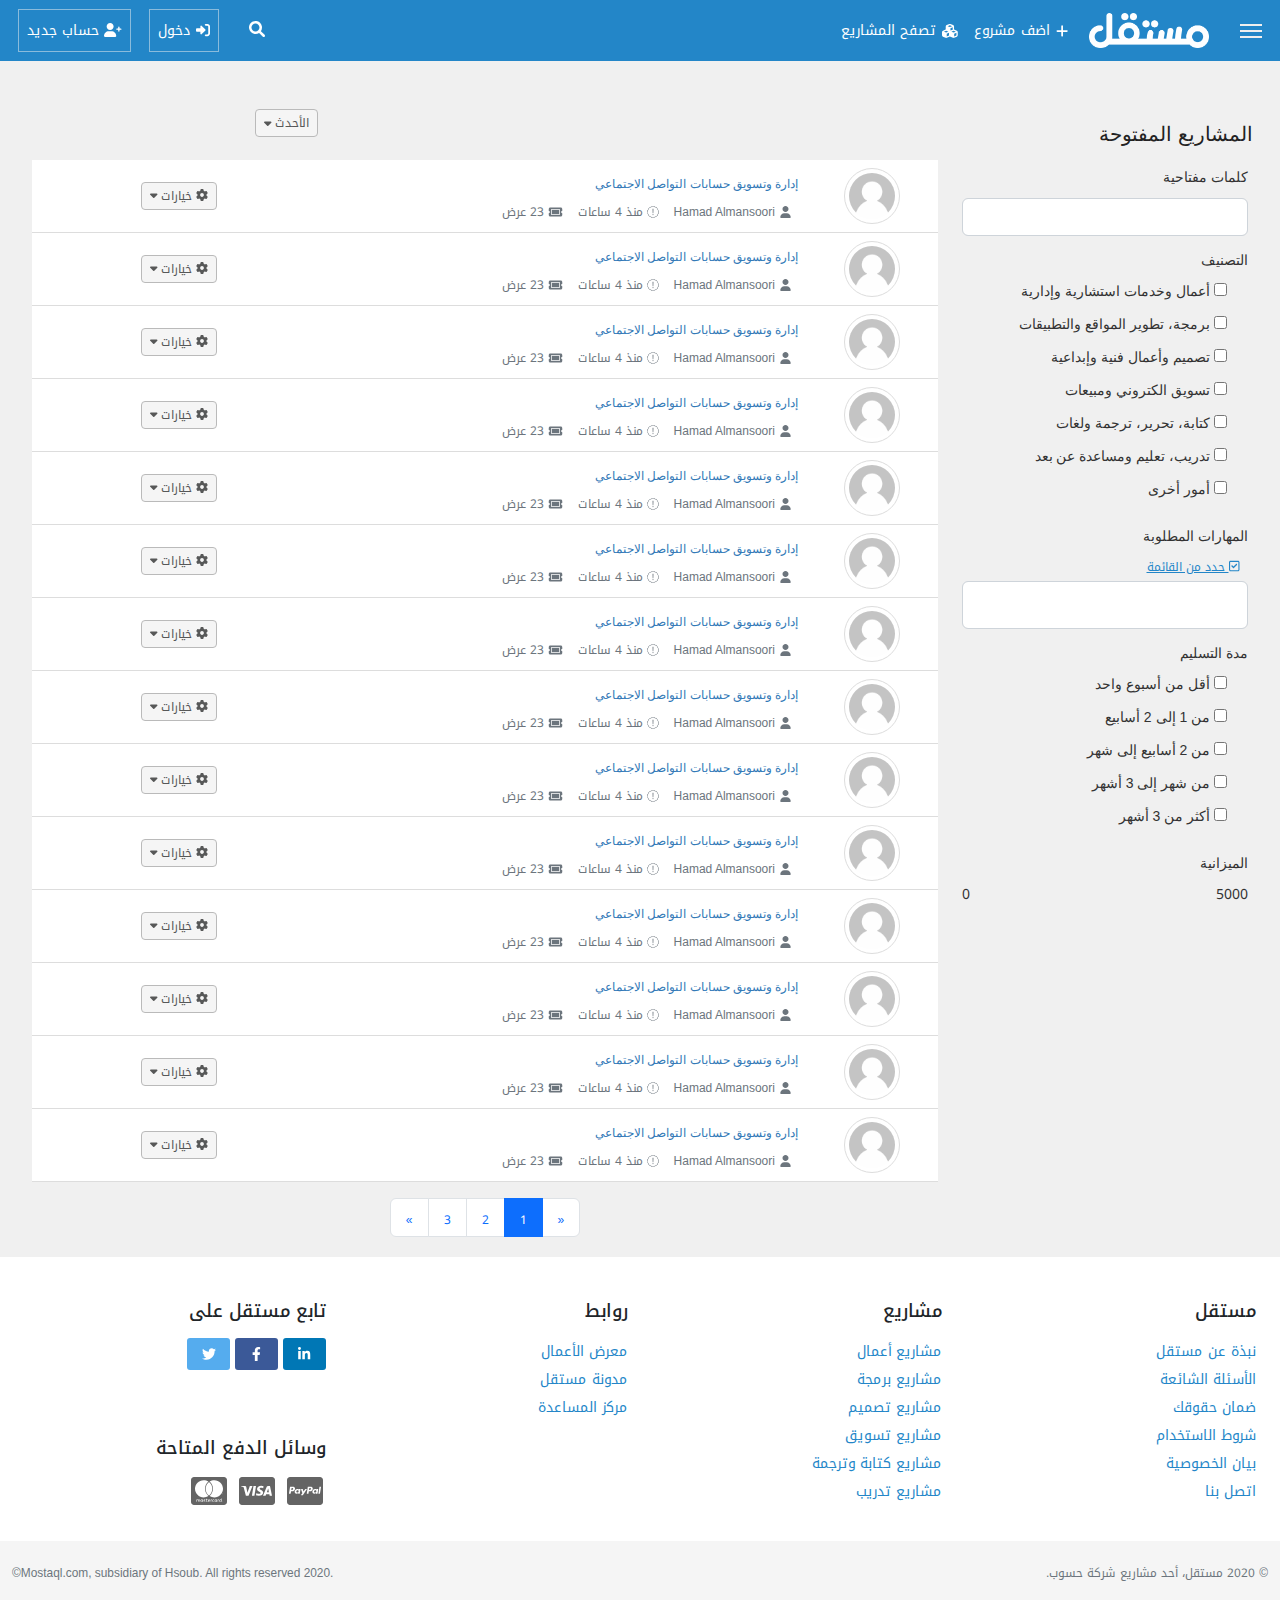
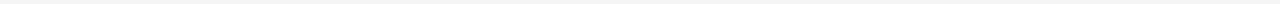
<file: projects.html>
<!DOCTYPE html>
<html lang="ar" dir="rtl">

<head>
  <meta charset="UTF-8">
  <meta http-equiv="X-UA-Compatible" content="IE=edge">
  <meta name="viewport" content="width=device-width, initial-scale=1.0">
  <!-- Main Css Fonts File   -->
  <link rel="stylesheet" href="fonts/fontStyle.css">
  <!-- Main Normalize Css File   -->
  <link rel="stylesheet" href="css/normalize.css">
  <!-- Main FontAwesome Css File  -->
  <link rel="stylesheet" href="css/all.min.css">
  <!-- Main Bootstrap-RTL Css File   -->
  <link rel="stylesheet" href="css/bootstrap.rtl.min.css">
  <!-- Main Swiper Css File   -->
  <link rel="stylesheet" href="css/swiper-bundle.min.css">
  <!-- Main  Css File   -->
  <link rel="stylesheet" href="css/main.css">
  <title>Mostaqel</title>
</head>

<body>
  <nav class="navbar navbar-expand-md navbar-light main-bg-color  p-0 ">
    <div class="container-fluid p-0">
      <a href="" class="link-nav">
        <i class="custom-bars-icon"></i>
      </a>
      <a href="./index.html"><img class="logo logo-wp" src="./images/logo-wb.png" alt=""><img class="logo logo-mobile"
          src="./images/logo-mobile.png" alt=""></a>
      <a class="nav-link site-menu-item-link--is-button text-white nka mobile-login" href="./login.html"><i
          class="fas fa-sign-in-alt"></i> دخول</a>
      <div class="collapse navbar-collapse" id="navbarSupportedContent">
        <ul class="navbar-nav ml-auto pr-2">

          <li class="nav-item ml-3">
            <a class="nav-link text-white link-nav" href="#"><i class=" ml-1 fas fa-plus"></i> اضف مشروع</a>
          </li>
          <li class="nav-item">
            <a class="nav-link text-white link-nav" href="#"><i class=" ml-1 fas fa-cubes"></i> تصفح المشاريع</a>
          </li>
        </ul>
        <form class="form-inline my-2 my-lg-0">
          <ul class="navbar-nav">
            <li class="nav-item dropdown ml-3 link-nav">
              <a class=" border-0 text-white btn  " href="#"><i class="fas fa-search"></i></a>
            </li>
            <li class="nav-item    ">
              <a class="nav-link site-menu-item-link--is-button " href="./login.html"><i class="fas fa-sign-in-alt"></i>
                دخول</a>
            </li>
            <li class="nav-item ">
              <a class="nav-link site-menu-item-link--is-button" href="./register.html"><i class="fas fa-user-plus"></i>
                حساب جديد</a>
            </li>
          </ul>
        </form>
      </div>
    </div>
  </nav>
  <section class="my-bg pt-5">
    <div class="container-fluid">
      <div class="row">
        <h2 class="heada__title col-9 ">
          المشاريع المفتوحة
        </h2>
        <div class="col-3 action--button-header pt-0">
          <div class="float-left clearfix mr-auto ">

            <input type="hidden" data-filter="sort" value="latest">
            <div class="dropdown btn-group float-left">
              <button class="dropdown-toggle btn btn-default btn-sm mt-0" data-toggle="dropdown">
                الأحدث
                <i class="fa fa-caret-down"></i></button>
              <ul class="dropdown-menu dropdown-left text-right" data-ui="dropdownSelect" role="menu"
                aria-labelledby="ترتيب" data-filter="sortPortfolio" data-action="sort" data-init-value="">
                <li>
                  <a href="#" data-filter-value="latest">
                    الأحدث
                  </a>
                </li>
                <li>
                  <a href="#" data-filter-value="oldest">
                    الأقدم
                  </a>
                </li>
                <li>
                  <a href="#" data-filter-value="less_bids">
                    الأقل عروضاً
                  </a>
                </li>
                <li>
                  <a href="#" data-filter-value="more_bids">
                    الأكثر عروضاً
                  </a>
                </li>
              </ul>
            </div>
          </div>
        </div>
      </div>
      <div class="container-fluid p-0">
        <div class="row">
          <div class="col-lg-3 parent">
            <form method="POST" action="https://eg.mostaql.com/projects" accept-charset="UTF-8" class="form pdn--an-imp"
              data-filter="form"><input name="_token" type="hidden" value="XfF2doSrIv6RYJinFc0hPy5QGtZGwIwhk24gLGYB">
              <div class="carda__body  ">
                <div class="row">
                  <div class="col-sm-12 mrg--vt">
                    <div class="form-group">
                      <label for="project__keyword">كلمات مفتاحية</label>
                      <input class="form-control" id="project__title" data-filter="keyword" name="keyword" type="text">
                    </div>
                  </div>
                  <div class="col-sm-12 mrg--vt">
                    <div class="form-group">
                      <label for="project__category">التصنيف</label>
                      <div class="form-check">
                        <label>
                          <input type="checkbox" name="categories[]" id="project__category" data-ui=""
                            data-filter="category" value="business">
                          <span class="label-text"> أعمال وخدمات استشارية وإدارية</span>
                        </label>
                      </div>
                      <div class="form-check">
                        <label>
                          <input type="checkbox" name="categories[]" id="project__category" data-ui=""
                            data-filter="category" value="development">
                          <span class="label-text"> برمجة، تطوير المواقع والتطبيقات</span>
                        </label>
                      </div>
                      <div class="form-check">
                        <label>
                          <input type="checkbox" name="categories[]" id="project__category" data-ui=""
                            data-filter="category" value="design">
                          <span class="label-text"> تصميم وأعمال فنية وإبداعية</span>
                        </label>
                      </div>
                      <div class="form-check">
                        <label>
                          <input type="checkbox" name="categories[]" id="project__category" data-ui=""
                            data-filter="category" value="marketing">
                          <span class="label-text"> تسويق الكتروني ومبيعات</span>
                        </label>
                      </div>
                      <div class="form-check">
                        <label>
                          <input type="checkbox" name="categories[]" id="project__category" data-ui=""
                            data-filter="category" value="writing-translation">
                          <span class="label-text"> كتابة، تحرير، ترجمة ولغات</span>
                        </label>
                      </div>
                      <div class="form-check">
                        <label>
                          <input type="checkbox" name="categories[]" id="project__category" data-ui=""
                            data-filter="category" value="training">
                          <span class="label-text"> تدريب، تعليم ومساعدة عن بعد</span>
                        </label>
                      </div>
                      <div class="form-check">
                        <label>
                          <input type="checkbox" name="categories[]" id="project__category" data-ui=""
                            data-filter="category" value="other">
                          <span class="label-text"> أمور أخرى</span>
                        </label>
                      </div>
                    </div>
                  </div>
                  <div class="col-sm-12 mrg--vt">
                    <div class="form-group">
                      <div class="clearfix">
                        <div class="float-right">
                          <label for="project__skills-selectized" class="control-label">المهارات المطلوبة</label>
                        </div>
                        <div class="float-left">
                          <button id="project__skills__toggle-checklist" type="button"
                            class="btn btn-link btn-sm pdn--an  mb--4" data-action="skillsChecklist"
                            data-skills-input="#project__skills">
                            <i class="far fa-check-square"></i>
                            حدد من القائمة
                          </button>
                        </div>
                      </div>
                      <div class="hide" id="suggested__skills_container">
                      </div>
                      <div class="tagsinput-container">
                        <input type="text" class="form-control selectized" id="project__skills" name="skills" value=""
                          data-filter="skills" data-ui="skillsInput" tabindex="-1" style="display: none;">
                        <div class="selectize-control form-control multi plugin-remove_button rtl">
                          <div class="selectize-input items not-full"><input type="text" autocomplete="off" tabindex=""
                              id="project__skills-selectized" style="width: 4px;"></div>
                          <div class="selectize-dropdown multi form-control plugin-remove_button"
                            style="display: none;">
                            <div class="selectize-dropdown-content"></div>
                          </div>
                        </div>
                      </div>
                    </div>
                  </div>
                  <div class="col-sm-12 mrg--vt">
                    <div class="form-group">
                      <label for="project__duration"> مدة التسليم</label>
                      <div class="form-check">
                        <label>
                          <input type="checkbox" name="duration[]" id="project__duration" data-ui=""
                            data-filter="duration" value="0-6">
                          <span class="label-text"> أقل من أسبوع واحد</span>
                        </label>
                      </div>
                      <div class="form-check">
                        <label>
                          <input type="checkbox" name="duration[]" id="project__duration" data-ui=""
                            data-filter="duration" value="7-14">
                          <span class="label-text"> من 1 إلى 2 أسابيع</span>
                        </label>
                      </div>
                      <div class="form-check">
                        <label>
                          <input type="checkbox" name="duration[]" id="project__duration" data-ui=""
                            data-filter="duration" value="15-30">
                          <span class="label-text"> من 2 أسابيع إلى شهر</span>
                        </label>
                      </div>
                      <div class="form-check">
                        <label>
                          <input type="checkbox" name="duration[]" id="project__duration" data-ui=""
                            data-filter="duration" value="31-90">
                          <span class="label-text"> من شهر إلى 3 أشهر</span>
                        </label>
                      </div>
                      <div class="form-check">
                        <label>
                          <input type="checkbox" name="duration[]" id="project__duration" data-ui=""
                            data-filter="duration" value="91-100000">
                          <span class="label-text"> أكثر من 3 أشهر</span>
                        </label>
                      </div>
                    </div>
                  </div>
                  <div class="col-sm-12 mrg--vt">
                    <div class="form-group" data-ui="slider">
                      <label for="project__budget" class="dsp--b mrg--bt">
                        الميزانية
                      </label>
                      <div class="opp-f mb-2">
                        <div id="slider-range"></div>
                      </div>
                      <div class="d-flex justify-content-between"><span class="max-val">5000</span> <span
                          class="min-val">0</span></div>
                    </div>
                  </div>
                </div>
              </div>
            </form>
          </div>
          <div class="col-lg-9 parent-s ">
            <div>
              <table class="collection-browse--table  projects-table  table border-0 border-top-0">
                <tbody data-filter="collection" class="border-top-0">
                  <tr class="project-row border-top-0">
                    <td class="info-td text-center">
                      <a href="">
                        <img src="./images/user.png" class="img-thumbnail media-object uavatar uavatar--56 img-cir"
                          width="56" height="56" alt="">
                      </a>
                    </td>
                    <td class="details-td   clickable" data-collapse=".collapse">
                      <h5 class="mrg--bt-reset">
                        <span class="text-zeta12 text-meta">

                          <a href="" class="">إدارة وتسويق حسابات التواصل الاجتماعي</a>
                        </span>
                      </h5>
                      <ul class="project__meta list-meta-items list-unstyled p-0 ">
                        <li class=" d-inline-block">
                          <a href="" class="text-muted sans">
                            <i class="fa fa-fw fa-user"></i> Hamad Almansoori
                          </a>
                        </li>
                        <li class="text-muted d-inline-block">
                          <time datetime="2020-05-23 02:13:54" title="" itemprop="datePublished" data-toggle="tooltip"
                            data-original-title="2020-05-23 02:13:54">
                            <i class="fa fa-clock-o"></i> منذ
                            4 ساعات
                          </time>
                        </li>
                        <li class="text-muted d-inline-block">
                          <i class="fa fa-fw fa-ticket"></i>
                          23 عرض
                        </li>
                      </ul>
                    </td>
                    <td class="actions-td hidden-xs text-left">
                      <div class="dropdown btn-group">
                        <button class="dropdown-toggle btn btn-default btn-sm" data-toggle="dropdown">
                          <i class="fas fa-cog"></i>
                          <span class="hidden-xs"> خيارات</span>
                          <i class="fa fa-caret-down"></i>
                        </button>
                        <ul class="dropdown-menu dropdown-left dropdown-menu-left text-right" role="menu"
                          aria-labelledby="خيارات المستخدم">
                          <li>
                            <a tabindex="-1" href="">
                              <i class="fa fa-fw fa-plus"></i>
                              <span class="action-text">أضف مشروع مماثل</span>
                            </a>
                          </li>
                          <li>
                            <a tabindex="-1" href="">
                              <i class="fa fa-fw fa-bookmark "></i>
                              <span class="action-text">أضف إلى المفضلة</span>
                            </a>
                          </li>
                          <li>
                            <a tabindex="-1" href="">
                              <i class="fa fa-fw fa-flag"></i>
                              <span class="action-text">تبليغ عن محتوى</span>
                            </a>
                          </li>
                        </ul>
                      </div>
                    </td>
                  </tr>
                  <tr class="project-row border-top-0">
                    <td class="info-td text-center">
                      <a href="">
                        <img src="./images/user.png" class="img-thumbnail media-object uavatar uavatar--56 img-cir"
                          width="56" height="56" alt="">
                      </a>
                    </td>
                    <td class="details-td   clickable" data-collapse=".collapse">
                      <h5 class="mrg--bt-reset">
                        <span class="text-zeta12 text-meta">

                          <a href="" class="">إدارة وتسويق حسابات التواصل الاجتماعي</a>
                        </span>
                      </h5>
                      <ul class="project__meta list-meta-items list-unstyled p-0 ">
                        <li class=" d-inline-block">
                          <a href="" class="text-muted sans">
                            <i class="fa fa-fw fa-user"></i> Hamad Almansoori
                          </a>
                        </li>
                        <li class="text-muted d-inline-block">
                          <time datetime="2020-05-23 02:13:54" title="" itemprop="datePublished" data-toggle="tooltip"
                            data-original-title="2020-05-23 02:13:54">
                            <i class="fa fa-clock-o"></i> منذ
                            4 ساعات
                          </time>
                        </li>
                        <li class="text-muted d-inline-block">
                          <i class="fa fa-fw fa-ticket"></i>
                          23 عرض
                        </li>
                      </ul>
                    </td>
                    <td class="actions-td hidden-xs text-left">
                      <div class="dropdown btn-group">
                        <button class="dropdown-toggle btn btn-default btn-sm" data-toggle="dropdown">
                          <i class="fas fa-cog"></i>
                          <span class="hidden-xs"> خيارات</span>
                          <i class="fa fa-caret-down"></i>
                        </button>
                        <ul class="dropdown-menu dropdown-left dropdown-menu-left text-right" role="menu"
                          aria-labelledby="خيارات المستخدم">
                          <li>
                            <a tabindex="-1" href="">
                              <i class="fa fa-fw fa-plus"></i>
                              <span class="action-text">أضف مشروع مماثل</span>
                            </a>
                          </li>
                          <li>
                            <a tabindex="-1" href="">
                              <i class="fa fa-fw fa-bookmark "></i>
                              <span class="action-text">أضف إلى المفضلة</span>
                            </a>
                          </li>
                          <li>
                            <a tabindex="-1" href="">
                              <i class="fa fa-fw fa-flag"></i>
                              <span class="action-text">تبليغ عن محتوى</span>
                            </a>
                          </li>
                        </ul>
                      </div>
                    </td>
                  </tr>
                  <tr class="project-row border-top-0">
                    <td class="info-td text-center">
                      <a href="">
                        <img src="./images/user.png" class="img-thumbnail media-object uavatar uavatar--56 img-cir"
                          width="56" height="56" alt="">
                      </a>
                    </td>
                    <td class="details-td   clickable" data-collapse=".collapse">
                      <h5 class="mrg--bt-reset">
                        <span class="text-zeta12 text-meta">

                          <a href="" class="">إدارة وتسويق حسابات التواصل الاجتماعي</a>
                        </span>
                      </h5>
                      <ul class="project__meta list-meta-items list-unstyled p-0 ">
                        <li class=" d-inline-block">
                          <a href="" class="text-muted sans">
                            <i class="fa fa-fw fa-user"></i> Hamad Almansoori
                          </a>
                        </li>
                        <li class="text-muted d-inline-block">
                          <time datetime="2020-05-23 02:13:54" title="" itemprop="datePublished" data-toggle="tooltip"
                            data-original-title="2020-05-23 02:13:54">
                            <i class="fa fa-clock-o"></i> منذ
                            4 ساعات
                          </time>
                        </li>
                        <li class="text-muted d-inline-block">
                          <i class="fa fa-fw fa-ticket"></i>
                          23 عرض
                        </li>
                      </ul>
                    </td>
                    <td class="actions-td hidden-xs text-left">
                      <div class="dropdown btn-group">
                        <button class="dropdown-toggle btn btn-default btn-sm" data-toggle="dropdown">
                          <i class="fas fa-cog"></i>
                          <span class="hidden-xs"> خيارات</span>
                          <i class="fa fa-caret-down"></i>
                        </button>
                        <ul class="dropdown-menu dropdown-left dropdown-menu-left text-right" role="menu"
                          aria-labelledby="خيارات المستخدم">
                          <li>
                            <a tabindex="-1" href="">
                              <i class="fa fa-fw fa-plus"></i>
                              <span class="action-text">أضف مشروع مماثل</span>
                            </a>
                          </li>
                          <li>
                            <a tabindex="-1" href="">
                              <i class="fa fa-fw fa-bookmark "></i>
                              <span class="action-text">أضف إلى المفضلة</span>
                            </a>
                          </li>
                          <li>
                            <a tabindex="-1" href="">
                              <i class="fa fa-fw fa-flag"></i>
                              <span class="action-text">تبليغ عن محتوى</span>
                            </a>
                          </li>
                        </ul>
                      </div>
                    </td>
                  </tr>
                  <tr class="project-row border-top-0">
                    <td class="info-td text-center">
                      <a href="">
                        <img src="./images/user.png" class="img-thumbnail media-object uavatar uavatar--56 img-cir"
                          width="56" height="56" alt="">
                      </a>
                    </td>
                    <td class="details-td   clickable" data-collapse=".collapse">
                      <h5 class="mrg--bt-reset">
                        <span class="text-zeta12 text-meta">

                          <a href="" class="">إدارة وتسويق حسابات التواصل الاجتماعي</a>
                        </span>
                      </h5>
                      <ul class="project__meta list-meta-items list-unstyled p-0 ">
                        <li class=" d-inline-block">
                          <a href="" class="text-muted sans">
                            <i class="fa fa-fw fa-user"></i> Hamad Almansoori
                          </a>
                        </li>
                        <li class="text-muted d-inline-block">
                          <time datetime="2020-05-23 02:13:54" title="" itemprop="datePublished" data-toggle="tooltip"
                            data-original-title="2020-05-23 02:13:54">
                            <i class="fa fa-clock-o"></i> منذ
                            4 ساعات
                          </time>
                        </li>
                        <li class="text-muted d-inline-block">
                          <i class="fa fa-fw fa-ticket"></i>
                          23 عرض
                        </li>
                      </ul>
                    </td>
                    <td class="actions-td hidden-xs text-left">
                      <div class="dropdown btn-group">
                        <button class="dropdown-toggle btn btn-default btn-sm" data-toggle="dropdown">
                          <i class="fas fa-cog"></i>
                          <span class="hidden-xs"> خيارات</span>
                          <i class="fa fa-caret-down"></i>
                        </button>
                        <ul class="dropdown-menu dropdown-left dropdown-menu-left text-right" role="menu"
                          aria-labelledby="خيارات المستخدم">
                          <li>
                            <a tabindex="-1" href="">
                              <i class="fa fa-fw fa-plus"></i>
                              <span class="action-text">أضف مشروع مماثل</span>
                            </a>
                          </li>
                          <li>
                            <a tabindex="-1" href="">
                              <i class="fa fa-fw fa-bookmark "></i>
                              <span class="action-text">أضف إلى المفضلة</span>
                            </a>
                          </li>
                          <li>
                            <a tabindex="-1" href="">
                              <i class="fa fa-fw fa-flag"></i>
                              <span class="action-text">تبليغ عن محتوى</span>
                            </a>
                          </li>
                        </ul>
                      </div>
                    </td>
                  </tr>
                  <tr class="project-row border-top-0">
                    <td class="info-td text-center">
                      <a href="">
                        <img src="./images/user.png" class="img-thumbnail media-object uavatar uavatar--56 img-cir"
                          width="56" height="56" alt="">
                      </a>
                    </td>
                    <td class="details-td   clickable" data-collapse=".collapse">
                      <h5 class="mrg--bt-reset">
                        <span class="text-zeta12 text-meta">

                          <a href="" class="">إدارة وتسويق حسابات التواصل الاجتماعي</a>
                        </span>
                      </h5>
                      <ul class="project__meta list-meta-items list-unstyled p-0 ">
                        <li class=" d-inline-block">
                          <a href="" class="text-muted sans">
                            <i class="fa fa-fw fa-user"></i> Hamad Almansoori
                          </a>
                        </li>
                        <li class="text-muted d-inline-block">
                          <time datetime="2020-05-23 02:13:54" title="" itemprop="datePublished" data-toggle="tooltip"
                            data-original-title="2020-05-23 02:13:54">
                            <i class="fa fa-clock-o"></i> منذ
                            4 ساعات
                          </time>
                        </li>
                        <li class="text-muted d-inline-block">
                          <i class="fa fa-fw fa-ticket"></i>
                          23 عرض
                        </li>
                      </ul>
                    </td>
                    <td class="actions-td hidden-xs text-left">
                      <div class="dropdown btn-group">
                        <button class="dropdown-toggle btn btn-default btn-sm" data-toggle="dropdown">
                          <i class="fas fa-cog"></i>
                          <span class="hidden-xs"> خيارات</span>
                          <i class="fa fa-caret-down"></i>
                        </button>
                        <ul class="dropdown-menu dropdown-left dropdown-menu-left text-right" role="menu"
                          aria-labelledby="خيارات المستخدم">
                          <li>
                            <a tabindex="-1" href="">
                              <i class="fa fa-fw fa-plus"></i>
                              <span class="action-text">أضف مشروع مماثل</span>
                            </a>
                          </li>
                          <li>
                            <a tabindex="-1" href="">
                              <i class="fa fa-fw fa-bookmark "></i>
                              <span class="action-text">أضف إلى المفضلة</span>
                            </a>
                          </li>
                          <li>
                            <a tabindex="-1" href="">
                              <i class="fa fa-fw fa-flag"></i>
                              <span class="action-text">تبليغ عن محتوى</span>
                            </a>
                          </li>
                        </ul>
                      </div>
                    </td>
                  </tr>
                  <tr class="project-row border-top-0">
                    <td class="info-td text-center">
                      <a href="">
                        <img src="./images/user.png" class="img-thumbnail media-object uavatar uavatar--56 img-cir"
                          width="56" height="56" alt="">
                      </a>
                    </td>
                    <td class="details-td   clickable" data-collapse=".collapse">
                      <h5 class="mrg--bt-reset">
                        <span class="text-zeta12 text-meta">

                          <a href="" class="">إدارة وتسويق حسابات التواصل الاجتماعي</a>
                        </span>
                      </h5>
                      <ul class="project__meta list-meta-items list-unstyled p-0 ">
                        <li class=" d-inline-block">
                          <a href="" class="text-muted sans">
                            <i class="fa fa-fw fa-user"></i> Hamad Almansoori
                          </a>
                        </li>
                        <li class="text-muted d-inline-block">
                          <time datetime="2020-05-23 02:13:54" title="" itemprop="datePublished" data-toggle="tooltip"
                            data-original-title="2020-05-23 02:13:54">
                            <i class="fa fa-clock-o"></i> منذ
                            4 ساعات
                          </time>
                        </li>
                        <li class="text-muted d-inline-block">
                          <i class="fa fa-fw fa-ticket"></i>
                          23 عرض
                        </li>
                      </ul>
                    </td>
                    <td class="actions-td hidden-xs text-left">
                      <div class="dropdown btn-group">
                        <button class="dropdown-toggle btn btn-default btn-sm" data-toggle="dropdown">
                          <i class="fas fa-cog"></i>
                          <span class="hidden-xs"> خيارات</span>
                          <i class="fa fa-caret-down"></i>
                        </button>
                        <ul class="dropdown-menu dropdown-left dropdown-menu-left text-right" role="menu"
                          aria-labelledby="خيارات المستخدم">
                          <li>
                            <a tabindex="-1" href="">
                              <i class="fa fa-fw fa-plus"></i>
                              <span class="action-text">أضف مشروع مماثل</span>
                            </a>
                          </li>
                          <li>
                            <a tabindex="-1" href="">
                              <i class="fa fa-fw fa-bookmark "></i>
                              <span class="action-text">أضف إلى المفضلة</span>
                            </a>
                          </li>
                          <li>
                            <a tabindex="-1" href="">
                              <i class="fa fa-fw fa-flag"></i>
                              <span class="action-text">تبليغ عن محتوى</span>
                            </a>
                          </li>
                        </ul>
                      </div>
                    </td>
                  </tr>
                  <tr class="project-row border-top-0">
                    <td class="info-td text-center">
                      <a href="">
                        <img src="./images/user.png" class="img-thumbnail media-object uavatar uavatar--56 img-cir"
                          width="56" height="56" alt="">
                      </a>
                    </td>
                    <td class="details-td   clickable" data-collapse=".collapse">
                      <h5 class="mrg--bt-reset">
                        <span class="text-zeta12 text-meta">

                          <a href="" class="">إدارة وتسويق حسابات التواصل الاجتماعي</a>
                        </span>
                      </h5>
                      <ul class="project__meta list-meta-items list-unstyled p-0 ">
                        <li class=" d-inline-block">
                          <a href="" class="text-muted sans">
                            <i class="fa fa-fw fa-user"></i> Hamad Almansoori
                          </a>
                        </li>
                        <li class="text-muted d-inline-block">
                          <time datetime="2020-05-23 02:13:54" title="" itemprop="datePublished" data-toggle="tooltip"
                            data-original-title="2020-05-23 02:13:54">
                            <i class="fa fa-clock-o"></i> منذ
                            4 ساعات
                          </time>
                        </li>
                        <li class="text-muted d-inline-block">
                          <i class="fa fa-fw fa-ticket"></i>
                          23 عرض
                        </li>
                      </ul>
                    </td>
                    <td class="actions-td hidden-xs text-left">
                      <div class="dropdown btn-group">
                        <button class="dropdown-toggle btn btn-default btn-sm" data-toggle="dropdown">
                          <i class="fas fa-cog"></i>
                          <span class="hidden-xs"> خيارات</span>
                          <i class="fa fa-caret-down"></i>
                        </button>
                        <ul class="dropdown-menu dropdown-left dropdown-menu-left text-right" role="menu"
                          aria-labelledby="خيارات المستخدم">
                          <li>
                            <a tabindex="-1" href="">
                              <i class="fa fa-fw fa-plus"></i>
                              <span class="action-text">أضف مشروع مماثل</span>
                            </a>
                          </li>
                          <li>
                            <a tabindex="-1" href="">
                              <i class="fa fa-fw fa-bookmark "></i>
                              <span class="action-text">أضف إلى المفضلة</span>
                            </a>
                          </li>
                          <li>
                            <a tabindex="-1" href="">
                              <i class="fa fa-fw fa-flag"></i>
                              <span class="action-text">تبليغ عن محتوى</span>
                            </a>
                          </li>
                        </ul>
                      </div>
                    </td>
                  </tr>
                  <tr class="project-row border-top-0">
                    <td class="info-td text-center">
                      <a href="">
                        <img src="./images/user.png" class="img-thumbnail media-object uavatar uavatar--56 img-cir"
                          width="56" height="56" alt="">
                      </a>
                    </td>
                    <td class="details-td   clickable" data-collapse=".collapse">
                      <h5 class="mrg--bt-reset">
                        <span class="text-zeta12 text-meta">

                          <a href="" class="">إدارة وتسويق حسابات التواصل الاجتماعي</a>
                        </span>
                      </h5>
                      <ul class="project__meta list-meta-items list-unstyled p-0 ">
                        <li class=" d-inline-block">
                          <a href="" class="text-muted sans">
                            <i class="fa fa-fw fa-user"></i> Hamad Almansoori
                          </a>
                        </li>
                        <li class="text-muted d-inline-block">
                          <time datetime="2020-05-23 02:13:54" title="" itemprop="datePublished" data-toggle="tooltip"
                            data-original-title="2020-05-23 02:13:54">
                            <i class="fa fa-clock-o"></i> منذ
                            4 ساعات
                          </time>
                        </li>
                        <li class="text-muted d-inline-block">
                          <i class="fa fa-fw fa-ticket"></i>
                          23 عرض
                        </li>
                      </ul>
                    </td>
                    <td class="actions-td hidden-xs text-left">
                      <div class="dropdown btn-group">
                        <button class="dropdown-toggle btn btn-default btn-sm" data-toggle="dropdown">
                          <i class="fas fa-cog"></i>
                          <span class="hidden-xs"> خيارات</span>
                          <i class="fa fa-caret-down"></i>
                        </button>
                        <ul class="dropdown-menu dropdown-left dropdown-menu-left text-right" role="menu"
                          aria-labelledby="خيارات المستخدم">
                          <li>
                            <a tabindex="-1" href="">
                              <i class="fa fa-fw fa-plus"></i>
                              <span class="action-text">أضف مشروع مماثل</span>
                            </a>
                          </li>
                          <li>
                            <a tabindex="-1" href="">
                              <i class="fa fa-fw fa-bookmark "></i>
                              <span class="action-text">أضف إلى المفضلة</span>
                            </a>
                          </li>
                          <li>
                            <a tabindex="-1" href="">
                              <i class="fa fa-fw fa-flag"></i>
                              <span class="action-text">تبليغ عن محتوى</span>
                            </a>
                          </li>
                        </ul>
                      </div>
                    </td>
                  </tr>
                  <tr class="project-row border-top-0">
                    <td class="info-td text-center">
                      <a href="">
                        <img src="./images/user.png" class="img-thumbnail media-object uavatar uavatar--56 img-cir"
                          width="56" height="56" alt="">
                      </a>
                    </td>
                    <td class="details-td   clickable" data-collapse=".collapse">
                      <h5 class="mrg--bt-reset">
                        <span class="text-zeta12 text-meta">

                          <a href="" class="">إدارة وتسويق حسابات التواصل الاجتماعي</a>
                        </span>
                      </h5>
                      <ul class="project__meta list-meta-items list-unstyled p-0 ">
                        <li class=" d-inline-block">
                          <a href="" class="text-muted sans">
                            <i class="fa fa-fw fa-user"></i> Hamad Almansoori
                          </a>
                        </li>
                        <li class="text-muted d-inline-block">
                          <time datetime="2020-05-23 02:13:54" title="" itemprop="datePublished" data-toggle="tooltip"
                            data-original-title="2020-05-23 02:13:54">
                            <i class="fa fa-clock-o"></i> منذ
                            4 ساعات
                          </time>
                        </li>
                        <li class="text-muted d-inline-block">
                          <i class="fa fa-fw fa-ticket"></i>
                          23 عرض
                        </li>
                      </ul>
                    </td>
                    <td class="actions-td hidden-xs text-left">
                      <div class="dropdown btn-group">
                        <button class="dropdown-toggle btn btn-default btn-sm" data-toggle="dropdown">
                          <i class="fas fa-cog"></i>
                          <span class="hidden-xs"> خيارات</span>
                          <i class="fa fa-caret-down"></i>
                        </button>
                        <ul class="dropdown-menu dropdown-left dropdown-menu-left text-right" role="menu"
                          aria-labelledby="خيارات المستخدم">
                          <li>
                            <a tabindex="-1" href="">
                              <i class="fa fa-fw fa-plus"></i>
                              <span class="action-text">أضف مشروع مماثل</span>
                            </a>
                          </li>
                          <li>
                            <a tabindex="-1" href="">
                              <i class="fa fa-fw fa-bookmark "></i>
                              <span class="action-text">أضف إلى المفضلة</span>
                            </a>
                          </li>
                          <li>
                            <a tabindex="-1" href="">
                              <i class="fa fa-fw fa-flag"></i>
                              <span class="action-text">تبليغ عن محتوى</span>
                            </a>
                          </li>
                        </ul>
                      </div>
                    </td>
                  </tr>
                  <tr class="project-row border-top-0">
                    <td class="info-td text-center">
                      <a href="">
                        <img src="./images/user.png" class="img-thumbnail media-object uavatar uavatar--56 img-cir"
                          width="56" height="56" alt="">
                      </a>
                    </td>
                    <td class="details-td   clickable" data-collapse=".collapse">
                      <h5 class="mrg--bt-reset">
                        <span class="text-zeta12 text-meta">

                          <a href="" class="">إدارة وتسويق حسابات التواصل الاجتماعي</a>
                        </span>
                      </h5>
                      <ul class="project__meta list-meta-items list-unstyled p-0 ">
                        <li class=" d-inline-block">
                          <a href="" class="text-muted sans">
                            <i class="fa fa-fw fa-user"></i> Hamad Almansoori
                          </a>
                        </li>
                        <li class="text-muted d-inline-block">
                          <time datetime="2020-05-23 02:13:54" title="" itemprop="datePublished" data-toggle="tooltip"
                            data-original-title="2020-05-23 02:13:54">
                            <i class="fa fa-clock-o"></i> منذ
                            4 ساعات
                          </time>
                        </li>
                        <li class="text-muted d-inline-block">
                          <i class="fa fa-fw fa-ticket"></i>
                          23 عرض
                        </li>
                      </ul>
                    </td>
                    <td class="actions-td hidden-xs text-left">
                      <div class="dropdown btn-group">
                        <button class="dropdown-toggle btn btn-default btn-sm" data-toggle="dropdown">
                          <i class="fas fa-cog"></i>
                          <span class="hidden-xs"> خيارات</span>
                          <i class="fa fa-caret-down"></i>
                        </button>
                        <ul class="dropdown-menu dropdown-left dropdown-menu-left text-right" role="menu"
                          aria-labelledby="خيارات المستخدم">
                          <li>
                            <a tabindex="-1" href="">
                              <i class="fa fa-fw fa-plus"></i>
                              <span class="action-text">أضف مشروع مماثل</span>
                            </a>
                          </li>
                          <li>
                            <a tabindex="-1" href="">
                              <i class="fa fa-fw fa-bookmark "></i>
                              <span class="action-text">أضف إلى المفضلة</span>
                            </a>
                          </li>
                          <li>
                            <a tabindex="-1" href="">
                              <i class="fa fa-fw fa-flag"></i>
                              <span class="action-text">تبليغ عن محتوى</span>
                            </a>
                          </li>
                        </ul>
                      </div>
                    </td>
                  </tr>
                  <tr class="project-row border-top-0">
                    <td class="info-td text-center">
                      <a href="">
                        <img src="./images/user.png" class="img-thumbnail media-object uavatar uavatar--56 img-cir"
                          width="56" height="56" alt="">
                      </a>
                    </td>
                    <td class="details-td   clickable" data-collapse=".collapse">
                      <h5 class="mrg--bt-reset">
                        <span class="text-zeta12 text-meta">

                          <a href="" class="">إدارة وتسويق حسابات التواصل الاجتماعي</a>
                        </span>
                      </h5>
                      <ul class="project__meta list-meta-items list-unstyled p-0 ">
                        <li class=" d-inline-block">
                          <a href="" class="text-muted sans">
                            <i class="fa fa-fw fa-user"></i> Hamad Almansoori
                          </a>
                        </li>
                        <li class="text-muted d-inline-block">
                          <time datetime="2020-05-23 02:13:54" title="" itemprop="datePublished" data-toggle="tooltip"
                            data-original-title="2020-05-23 02:13:54">
                            <i class="fa fa-clock-o"></i> منذ
                            4 ساعات
                          </time>
                        </li>
                        <li class="text-muted d-inline-block">
                          <i class="fa fa-fw fa-ticket"></i>
                          23 عرض
                        </li>
                      </ul>
                    </td>
                    <td class="actions-td hidden-xs text-left">
                      <div class="dropdown btn-group">
                        <button class="dropdown-toggle btn btn-default btn-sm" data-toggle="dropdown">
                          <i class="fas fa-cog"></i>
                          <span class="hidden-xs"> خيارات</span>
                          <i class="fa fa-caret-down"></i>
                        </button>
                        <ul class="dropdown-menu dropdown-left dropdown-menu-left text-right" role="menu"
                          aria-labelledby="خيارات المستخدم">
                          <li>
                            <a tabindex="-1" href="">
                              <i class="fa fa-fw fa-plus"></i>
                              <span class="action-text">أضف مشروع مماثل</span>
                            </a>
                          </li>
                          <li>
                            <a tabindex="-1" href="">
                              <i class="fa fa-fw fa-bookmark "></i>
                              <span class="action-text">أضف إلى المفضلة</span>
                            </a>
                          </li>
                          <li>
                            <a tabindex="-1" href="">
                              <i class="fa fa-fw fa-flag"></i>
                              <span class="action-text">تبليغ عن محتوى</span>
                            </a>
                          </li>
                        </ul>
                      </div>
                    </td>
                  </tr>
                  <tr class="project-row border-top-0">
                    <td class="info-td text-center">
                      <a href="">
                        <img src="./images/user.png" class="img-thumbnail media-object uavatar uavatar--56 img-cir"
                          width="56" height="56" alt="">
                      </a>
                    </td>
                    <td class="details-td   clickable" data-collapse=".collapse">
                      <h5 class="mrg--bt-reset">
                        <span class="text-zeta12 text-meta">

                          <a href="" class="">إدارة وتسويق حسابات التواصل الاجتماعي</a>
                        </span>
                      </h5>
                      <ul class="project__meta list-meta-items list-unstyled p-0 ">
                        <li class=" d-inline-block">
                          <a href="" class="text-muted sans">
                            <i class="fa fa-fw fa-user"></i> Hamad Almansoori
                          </a>
                        </li>
                        <li class="text-muted d-inline-block">
                          <time datetime="2020-05-23 02:13:54" title="" itemprop="datePublished" data-toggle="tooltip"
                            data-original-title="2020-05-23 02:13:54">
                            <i class="fa fa-clock-o"></i> منذ
                            4 ساعات
                          </time>
                        </li>
                        <li class="text-muted d-inline-block">
                          <i class="fa fa-fw fa-ticket"></i>
                          23 عرض
                        </li>
                      </ul>
                    </td>
                    <td class="actions-td hidden-xs text-left">
                      <div class="dropdown btn-group">
                        <button class="dropdown-toggle btn btn-default btn-sm" data-toggle="dropdown">
                          <i class="fas fa-cog"></i>
                          <span class="hidden-xs"> خيارات</span>
                          <i class="fa fa-caret-down"></i>
                        </button>
                        <ul class="dropdown-menu dropdown-left dropdown-menu-left text-right" role="menu"
                          aria-labelledby="خيارات المستخدم">
                          <li>
                            <a tabindex="-1" href="">
                              <i class="fa fa-fw fa-plus"></i>
                              <span class="action-text">أضف مشروع مماثل</span>
                            </a>
                          </li>
                          <li>
                            <a tabindex="-1" href="">
                              <i class="fa fa-fw fa-bookmark "></i>
                              <span class="action-text">أضف إلى المفضلة</span>
                            </a>
                          </li>
                          <li>
                            <a tabindex="-1" href="">
                              <i class="fa fa-fw fa-flag"></i>
                              <span class="action-text">تبليغ عن محتوى</span>
                            </a>
                          </li>
                        </ul>
                      </div>
                    </td>
                  </tr>
                  <tr class="project-row border-top-0">
                    <td class="info-td text-center">
                      <a href="">
                        <img src="./images/user.png" class="img-thumbnail media-object uavatar uavatar--56 img-cir"
                          width="56" height="56" alt="">
                      </a>
                    </td>
                    <td class="details-td   clickable" data-collapse=".collapse">
                      <h5 class="mrg--bt-reset">
                        <span class="text-zeta12 text-meta">

                          <a href="" class="">إدارة وتسويق حسابات التواصل الاجتماعي</a>
                        </span>
                      </h5>
                      <ul class="project__meta list-meta-items list-unstyled p-0 ">
                        <li class=" d-inline-block">
                          <a href="" class="text-muted sans">
                            <i class="fa fa-fw fa-user"></i> Hamad Almansoori
                          </a>
                        </li>
                        <li class="text-muted d-inline-block">
                          <time datetime="2020-05-23 02:13:54" title="" itemprop="datePublished" data-toggle="tooltip"
                            data-original-title="2020-05-23 02:13:54">
                            <i class="fa fa-clock-o"></i> منذ
                            4 ساعات
                          </time>
                        </li>
                        <li class="text-muted d-inline-block">
                          <i class="fa fa-fw fa-ticket"></i>
                          23 عرض
                        </li>
                      </ul>
                    </td>
                    <td class="actions-td hidden-xs text-left">
                      <div class="dropdown btn-group">
                        <button class="dropdown-toggle btn btn-default btn-sm" data-toggle="dropdown">
                          <i class="fas fa-cog"></i>
                          <span class="hidden-xs"> خيارات</span>
                          <i class="fa fa-caret-down"></i>
                        </button>
                        <ul class="dropdown-menu dropdown-left dropdown-menu-left text-right" role="menu"
                          aria-labelledby="خيارات المستخدم">
                          <li>
                            <a tabindex="-1" href="">
                              <i class="fa fa-fw fa-plus"></i>
                              <span class="action-text">أضف مشروع مماثل</span>
                            </a>
                          </li>
                          <li>
                            <a tabindex="-1" href="">
                              <i class="fa fa-fw fa-bookmark "></i>
                              <span class="action-text">أضف إلى المفضلة</span>
                            </a>
                          </li>
                          <li>
                            <a tabindex="-1" href="">
                              <i class="fa fa-fw fa-flag"></i>
                              <span class="action-text">تبليغ عن محتوى</span>
                            </a>
                          </li>
                        </ul>
                      </div>
                    </td>
                  </tr>
                  <tr class="project-row border-top-0">
                    <td class="info-td text-center">
                      <a href="">
                        <img src="./images/user.png" class="img-thumbnail media-object uavatar uavatar--56 img-cir"
                          width="56" height="56" alt="">
                      </a>
                    </td>
                    <td class="details-td   clickable" data-collapse=".collapse">
                      <h5 class="mrg--bt-reset">
                        <span class="text-zeta12 text-meta">

                          <a href="" class="">إدارة وتسويق حسابات التواصل الاجتماعي</a>
                        </span>
                      </h5>
                      <ul class="project__meta list-meta-items list-unstyled p-0 ">
                        <li class=" d-inline-block">
                          <a href="" class="text-muted sans">
                            <i class="fa fa-fw fa-user"></i> Hamad Almansoori
                          </a>
                        </li>
                        <li class="text-muted d-inline-block">
                          <time datetime="2020-05-23 02:13:54" title="" itemprop="datePublished" data-toggle="tooltip"
                            data-original-title="2020-05-23 02:13:54">
                            <i class="fa fa-clock-o"></i> منذ
                            4 ساعات
                          </time>
                        </li>
                        <li class="text-muted d-inline-block">
                          <i class="fa fa-fw fa-ticket"></i>
                          23 عرض
                        </li>
                      </ul>
                    </td>
                    <td class="actions-td hidden-xs text-left">
                      <div class="dropdown btn-group">
                        <button class="dropdown-toggle btn btn-default btn-sm" data-toggle="dropdown">
                          <i class="fas fa-cog"></i>
                          <span class="hidden-xs"> خيارات</span>
                          <i class="fa fa-caret-down"></i>
                        </button>
                        <ul class="dropdown-menu dropdown-left dropdown-menu-left text-right" role="menu"
                          aria-labelledby="خيارات المستخدم">
                          <li>
                            <a tabindex="-1" href="">
                              <i class="fa fa-fw fa-plus"></i>
                              <span class="action-text">أضف مشروع مماثل</span>
                            </a>
                          </li>
                          <li>
                            <a tabindex="-1" href="">
                              <i class="fa fa-fw fa-bookmark "></i>
                              <span class="action-text">أضف إلى المفضلة</span>
                            </a>
                          </li>
                          <li>
                            <a tabindex="-1" href="">
                              <i class="fa fa-fw fa-flag"></i>
                              <span class="action-text">تبليغ عن محتوى</span>
                            </a>
                          </li>
                        </ul>
                      </div>
                    </td>
                  </tr>

                </tbody>
              </table>
              <div class="text-center w-100">
                <nav aria-label="Page navigation example">
                  <ul class="pagination text-center p-0">
                    <li class="page-item">
                      <a class="page-link" href="#" aria-label="Previous">
                        <span aria-hidden="true">&laquo;</span>
                      </a>
                    </li>
                    <li class="d-inline-block page-item active"><a class="page-link" href="#">1</a></li>
                    <li class="d-inline-block page-item"><a class="page-link" href="#">2</a></li>
                    <li class="d-inline-block page-item"><a class="page-link" href="#">3</a></li>
                    <li class="d-inline-block page-item">
                      <a class="page-link" href="#" aria-label="Next">
                        <span aria-hidden="true">&raquo;</span>
                      </a>
                    </li>
                  </ul>
                </nav>
              </div>
            </div>
          </div>
          
        </div>
      </div>
    </div>
    </div>
  </section>
  <footer>
    <div class="container-fluid pdn--vl">
      <div class="job-type">
        <div class="row w-100 m-0 p-0">
          <div class="col-lg col-md-3 col-sm-6 col-6">
            <h5 class=" text-right main-color footer-title text-dark "> مستقل </h5>
            <ul class="list-unstyled text-right p-0">
              <li><a class="main-color" href="">نبذة عن مستقل</a></li>
              <li><a class="main-color" href="">الأسئلة الشائعة</a></li>
              <li><a class="main-color" href="">ضمان حقوقك</a></li>
              <li><a class="main-color" href="">شروط الاستخدام</a></li>
              <li><a class="main-color" href="">بيان الخصوصية</a></li>
              <li><a class="main-color" href="">اتصل بنا</a></li>
            </ul>
          </div>
          <div class="col-lg col-md-3 col-sm-6 col-6">
            <h5 class=" text-right main-color footer-title  text-dark">مشاريع</h5>
            <ul class="list-unstyled text-right p-0">
              <li><a class="main-color" href="">مشاريع أعمال</a></li>
              <li><a class="main-color" href="">مشاريع برمجة</a></li>
              <li><a class="main-color" href="">مشاريع تصميم</a></li>
              <li><a class="main-color" href="">مشاريع تسويق</a></li>
              <li><a class="main-color" href="">مشاريع كتابة وترجمة</a></li>
              <li><a class="main-color" href="">مشاريع تدريب</a></li>
            </ul>
          </div>
          <div class="col-md-6">
            <div class="row p-0 w-100 m-0">
              <div class="col-md-6 col-6 p-0">
                <div class="">
                  <h5 class=" text-right main-color footer-title text-dark ">روابط</h5>
                  <ul class="list-unstyled text-right p-0">
                    <li><a class="main-color" href="">معرض الأعمال</a></li>
                    <li><a class="main-color" href="">مدونة مستقل</a></li>
                    <li><a class="main-color" href="">مركز المساعدة</a></li>
                  </ul>
                </div>
              </div>
              <div class="col-md-6 col-6 p-0">
                <div>
                  <h5 class=" text-right main-color footer-title text-dark "> تابع مستقل على</h5>
                  <ul class="list-unstyled text-right p-0">
                    <li class="d-inline-block"><a class="main-color" href=""><span class="icon-f linkedin"><i
                            class="fab fa-linkedin-in"></i></span></a></li>
                    <li class="d-inline-block"><a class="main-color" href=""><span class="icon-f face"><i
                            class="fab fa-facebook-f"></i></span></a></li>
                    <li class="d-inline-block"><a class="main-color" href=""><span class="icon-f twit"><i
                            class="fab fa-twitter"></i></span></a></li>
                  </ul>
                </div>
              </div>
            </div>
            <div class="row p-0 w-100 m-0">
              <div class="col col-md-6 col-12 p-0"></div>
              <div class="col col-md-6 col-12 p-0">
                <div class=" ">
                  <div>
                    <h5 class=" text-right main-color footer-title text-dark ">وسائل الدفع المتاحة</h5>
                    <ul class="list-unstyled text-right p-0">
                      <li class="d-inline-block"><a class="main-color" href=""><span class="icon-f pay-method "><i
                              class="fab fa-cc-paypal"></i></span></a></li>
                      <li class="d-inline-block"><a class="main-color" href=""><span class="icon-f pay-method "><i
                              class="fab fa-cc-visa"></i></span></a></li>
                      <li class="d-inline-block"><a class="main-color" href=""><span class="icon-f pay-method "><i
                              class="fab fa-cc-mastercard"></i></span></a></li>
                    </ul>
                  </div>
                </div>
              </div>
            </div>
          </div>
        </div>


      </div>
    </div>
    </div>
    </div>
    <div class="bg-gray-lighter">
      <div class=" last-footer container-fluid">
        <div class="row pdn--vm ">
          <div class="col-md-6 text-muted"><small>© 2020 مستقل، أحد مشاريع شركة حسوب.</small></div>
          <div class="col-md-6 text-muted copy-mo "><small class="sans">.2020 Mostaql.com, subsidiary of Hsoub. All
              rights reserved© </small>
          </div>
        </div>
      </div>
    </div>
  </footer>
 <!-- Main Js Jquery File -->
 <script src="js/jquery-3.3.1.min.js"></script>
 <!-- Main Js FontAwesome File -->
 <script src="js/all.min.js"></script>
 <!-- Main Js Bootstrap File -->
 <script src="js/bootstrap.bundle.min.js"></script>
 <!-- Main Js Swiper File -->
 <script src="js/swiper-bundle.min.js"></script>
 <!-- Main Js File -->
 <script src="js/main.js"></script>
</body>

</html>
</file>
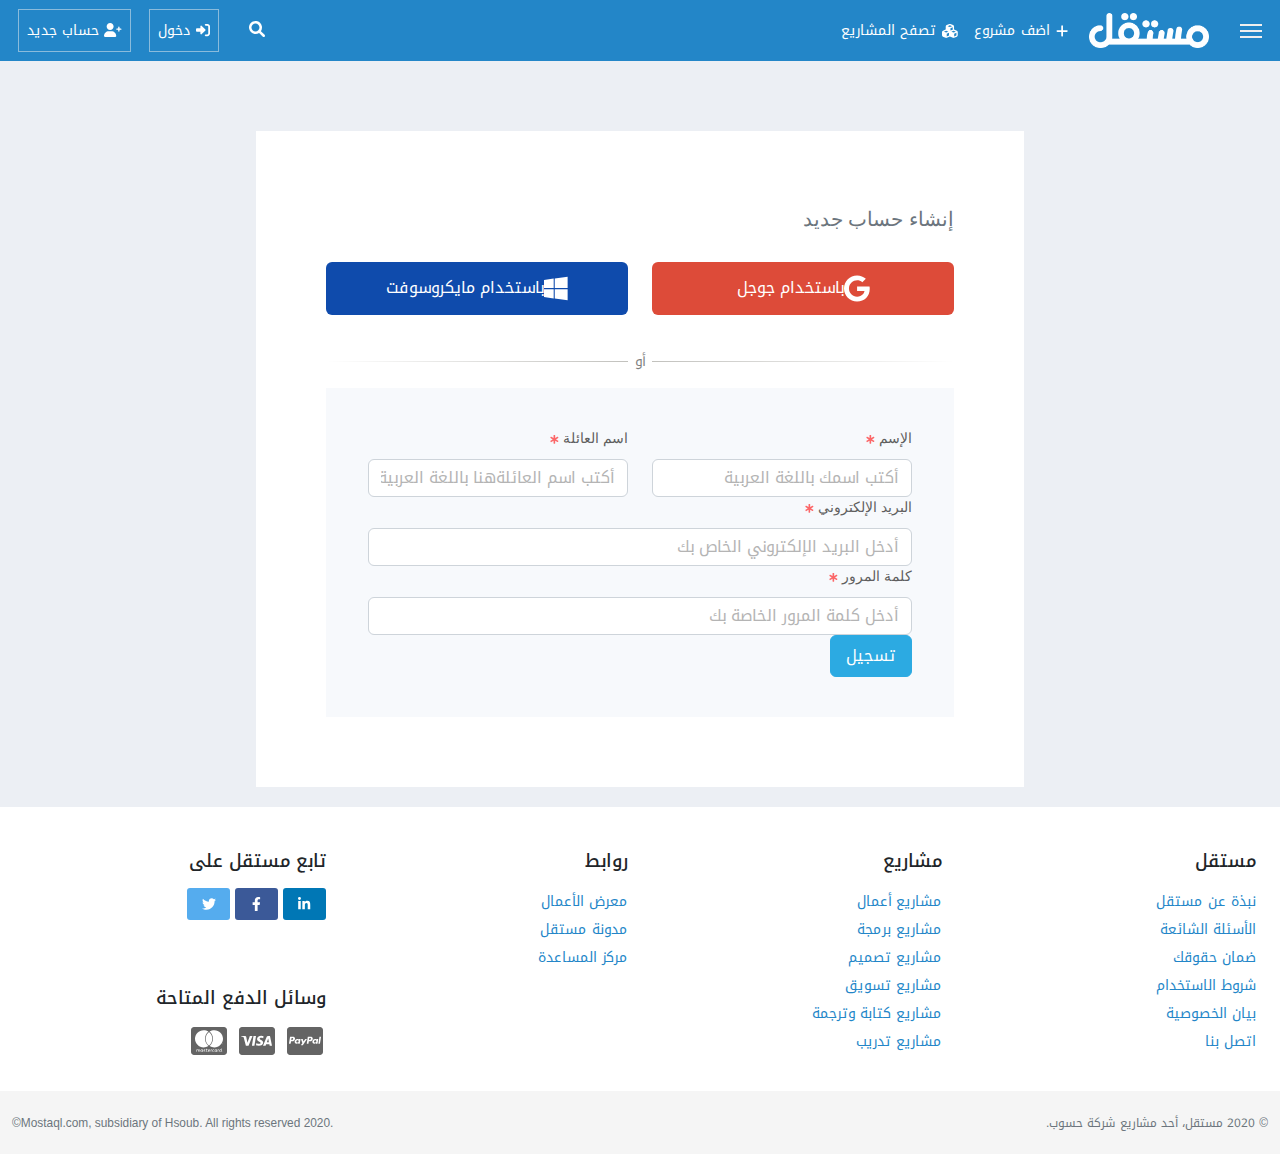
<file: register.html>
<!DOCTYPE html>
<html lang="ar" dir="rtl">

<head>
  <meta charset="UTF-8">
  <meta http-equiv="X-UA-Compatible" content="IE=edge">
  <meta name="viewport" content="width=device-width, initial-scale=1.0">
  <!-- Main Css Fonts File   -->
  <link rel="stylesheet" href="fonts/fontStyle.css">
  <!-- Main Normalize Css File   -->
  <link rel="stylesheet" href="css/normalize.css">
  <!-- Main FontAwesome Css File  -->
  <link rel="stylesheet" href="css/all.min.css">
  <!-- Main Bootstrap-RTL Css File   -->
  <link rel="stylesheet" href="css/bootstrap.rtl.min.css">
  <!-- Main Swiper Css File   -->
  <link rel="stylesheet" href="css/swiper-bundle.min.css">
  <!-- Main  Css File   -->
  <link rel="stylesheet" href="css/main.css">
  <title>Mostaqel</title>
</head>

<body>
  <nav class="navbar navbar-expand-md navbar-light main-bg-color  p-0 ">
    <div class="container-fluid p-0">
      <a href="" class="link-nav">
        <i class="custom-bars-icon"></i>
      </a>
      <a href="./index.html"><img class="logo logo-wp" src="./images/logo-wb.png" alt=""><img class="logo logo-mobile"
          src="./images/logo-mobile.png" alt=""></a>
      <a class="nav-link site-menu-item-link--is-button text-white nka mobile-login" href="./login.html"><i
          class="fas fa-sign-in-alt"></i> دخول</a>
      <div class="collapse navbar-collapse" id="navbarSupportedContent">
        <ul class="navbar-nav ml-auto pr-2">

          <li class="nav-item ml-3">
            <a class="nav-link text-white link-nav" href="#"><i class=" ml-1 fas fa-plus"></i> اضف مشروع</a>
          </li>
          <li class="nav-item">
            <a class="nav-link text-white link-nav" href="#"><i class=" ml-1 fas fa-cubes"></i> تصفح المشاريع</a>
          </li>
        </ul>
        <form class="form-inline my-2 my-lg-0">
          <ul class="navbar-nav">
            <li class="nav-item dropdown ml-3 link-nav">
              <a class=" border-0 text-white btn  " href="#"><i class="fas fa-search"></i></a>
            </li>
            <li class="nav-item    ">
              <a class="nav-link site-menu-item-link--is-button " href="./login.html"><i class="fas fa-sign-in-alt"></i> دخول</a>
            </li>
            <li class="nav-item ">
              <a class="nav-link site-menu-item-link--is-button" href="#"><i class="fas fa-user-plus"></i> حساب جديد</a>
            </li>
          </ul>
        </form>
      </div>
    </div>
  </nav>
  <section class="wrapper">
    <div class="container--small mx-auto">
      <div class="main main-spacer-wide">
        <h2 class="text-muted mb-4">إنشاء حساب جديد</h2>
        <div class="mat--lg mab--lg">
          <div class="row">
            <div class="col-md-6 col-xs-12"><a href="/auth/google?source=mostaql&amp;t=3d991320690955e89964cb9ac2c6b3d7"
                class="btn btn-block provider provider--google is-flex-center so-pad"><span
                  class="fab fa-google login-icon-2"></span>
                باستخدام جوجل
              </a></div>
            <div class="col-md-6 col-xs-12"><a
                href="/auth/office365?source=mostaql&amp;t=3d991320690955e89964cb9ac2c6b3d7"
                class="btn btn-block provider provider--office365 is-flex-center so-pad mt-0"><span
                  class="fab fa-windows login-icon-2"></span>
                باستخدام مايكروسوفت
              </a></div>
          </div>
        </div>
        <hr class="hr-text" data-content="أو">
        <form action="" class="container-form">
          <div class="row w-100 m-0 p-0">
            <div class="col-md-6">
              <div class="form-group nka "><label>
                  الإسم <span class="star-required"><small><i class="fas fa-star-of-life  "></i></small></span>
                </label><input type="email" class="form-control" placeholder="أكتب اسمك باللغة العربية" name="email">
              </div>
            </div>
            <div class="col-md-6">
              <div class="form-group nka "><label>
                  اسم العائلة <span class="star-required"><small><i class="fas fa-star-of-life  "></i></small></span>
                </label><input type="email" class="form-control" placeholder="أكتب اسم العائلةهنا باللغة العربية"
                  name="email">
              </div>
            </div>
            <div class="col-md-12">
              <div class="form-group nka "><label>
                  البريد الإلكتروني <span class="star-required"><small><i
                        class="fas fa-star-of-life  "></i></small></span>
                </label><input type="email" class="form-control" placeholder="أدخل البريد الإلكتروني الخاص بك"
                  name="email">
              </div>
            </div>
            <div class="col-md-12">
              <div class="form-group  nka"><label>
                  كلمة المرور <span class="star-required"><small><i class="fas fa-star-of-life  "></i></small></span>
                </label><input type="password" class="form-control" placeholder="أدخل كلمة المرور الخاصة بك"
                  name="password" value="">
              </div>
            </div>
            <div class="col-md-4">
              <div>
                <button class="btn primary-btn enter btn-block">تسجيل </button>
              </div>
            </div>
          </div>



        </form>
        
      </div>
    </div>
  </section>
  <footer>
    <div class="container-fluid pdn--vl">
      <div class="job-type">
        <div class="row w-100 m-0 p-0">
          <div class="col-lg col-md-3 col-sm-6 col-6">
            <h5 class=" text-right main-color footer-title text-dark "> مستقل </h5>
            <ul class="list-unstyled text-right p-0">
              <li><a class="main-color" href="">نبذة عن مستقل</a></li>
              <li><a class="main-color" href="">الأسئلة الشائعة</a></li>
              <li><a class="main-color" href="">ضمان حقوقك</a></li>
              <li><a class="main-color" href="">شروط الاستخدام</a></li>
              <li><a class="main-color" href="">بيان الخصوصية</a></li>
              <li><a class="main-color" href="">اتصل بنا</a></li>
            </ul>
          </div>
          <div class="col-lg col-md-3 col-sm-6 col-6">
            <h5 class=" text-right main-color footer-title  text-dark">مشاريع</h5>
            <ul class="list-unstyled text-right p-0">
              <li><a class="main-color" href="">مشاريع أعمال</a></li>
              <li><a class="main-color" href="">مشاريع برمجة</a></li>
              <li><a class="main-color" href="">مشاريع تصميم</a></li>
              <li><a class="main-color" href="">مشاريع تسويق</a></li>
              <li><a class="main-color" href="">مشاريع كتابة وترجمة</a></li>
              <li><a class="main-color" href="">مشاريع تدريب</a></li>
            </ul>
          </div>
          <div class="col-md-6">
            <div class="row p-0 w-100 m-0">
              <div class="col-md-6 col-6 p-0">
                <div class="">
                  <h5 class=" text-right main-color footer-title text-dark ">روابط</h5>
                  <ul class="list-unstyled text-right p-0">
                    <li><a class="main-color" href="">معرض الأعمال</a></li>
                    <li><a class="main-color" href="">مدونة مستقل</a></li>
                    <li><a class="main-color" href="">مركز المساعدة</a></li>
                  </ul>
                </div>
              </div>
              <div class="col-md-6 col-6 p-0">
                <div>
                  <h5 class=" text-right main-color footer-title text-dark "> تابع مستقل على</h5>
                  <ul class="list-unstyled text-right p-0">
                    <li class="d-inline-block"><a class="main-color" href=""><span class="icon-f linkedin"><i
                            class="fab fa-linkedin-in"></i></span></a></li>
                    <li class="d-inline-block"><a class="main-color" href=""><span class="icon-f face"><i
                            class="fab fa-facebook-f"></i></span></a></li>
                    <li class="d-inline-block"><a class="main-color" href=""><span class="icon-f twit"><i
                            class="fab fa-twitter"></i></span></a></li>
                  </ul>
                </div>
              </div>
            </div>
            <div class="row p-0 w-100 m-0">
              <div class="col col-md-6 col-12 p-0"></div>
              <div class="col col-md-6 col-12 p-0">
                <div class=" ">
                  <div>
                    <h5 class=" text-right main-color footer-title text-dark ">وسائل الدفع المتاحة</h5>
                    <ul class="list-unstyled text-right p-0">
                      <li class="d-inline-block"><a class="main-color" href=""><span class="icon-f pay-method "><i
                              class="fab fa-cc-paypal"></i></span></a></li>
                      <li class="d-inline-block"><a class="main-color" href=""><span class="icon-f pay-method "><i
                              class="fab fa-cc-visa"></i></span></a></li>
                      <li class="d-inline-block"><a class="main-color" href=""><span class="icon-f pay-method "><i
                              class="fab fa-cc-mastercard"></i></span></a></li>
                    </ul>
                  </div>
                </div>
              </div>
            </div>
          </div>
        </div>


      </div>
    </div>
    </div>
    </div>
    <div class="bg-gray-lighter">
      <div class=" last-footer container-fluid">
        <div class="row pdn--vm ">
          <div class="col-md-6 text-muted"><small>© 2020 مستقل، أحد مشاريع شركة حسوب.</small></div>
          <div class="col-md-6 text-muted copy-mo "><small class="sans">.2020 Mostaql.com, subsidiary of Hsoub. All
              rights reserved© </small>
          </div>
        </div>
      </div>
    </div>
  </footer>
 <!-- Main Js Jquery File -->
 <script src="js/jquery-3.3.1.min.js"></script>
 <!-- Main Js FontAwesome File -->
 <script src="js/all.min.js"></script>
 <!-- Main Js Bootstrap File -->
 <script src="js/bootstrap.bundle.min.js"></script>
 <!-- Main Js Swiper File -->
 <script src="js/swiper-bundle.min.js"></script>
 <!-- Main Js File -->
 <script src="js/main.js"></script>
</body>

</html>
</file>
<file: fonts/fontStyle.css>
@font-face {
    font-family: 'Noto Kufi Arabic';
    src: url('NotoKufiArabic-ExtraBold.woff2') format('woff2'),
        url('NotoKufiArabic-ExtraBold.woff') format('woff');
    font-weight: bold;
    font-style: normal;
    font-display: swap;
}

@font-face {
    font-family: 'Noto Kufi Arabic';
    src: url('NotoKufiArabic-Bold.woff2') format('woff2'),
        url('NotoKufiArabic-Bold.woff') format('woff');
    font-weight: bold;
    font-style: normal;
    font-display: swap;
}

@font-face {
    font-family: 'Noto Kufi Arabic';
    src: url('NotoKufiArabic-Black.woff2') format('woff2'),
        url('NotoKufiArabic-Black.woff') format('woff');
    font-weight: 900;
    font-style: normal;
    font-display: swap;
}

@font-face {
    font-family: 'Noto Kufi Arabic';
    src: url('NotoKufiArabic-Light.woff2') format('woff2'),
        url('NotoKufiArabic-Light.woff') format('woff');
    font-weight: 300;
    font-style: normal;
    font-display: swap;
}

@font-face {
    font-family: 'Noto Kufi Arabic';
    src: url('NotoKufiArabic-ExtraLight.woff2') format('woff2'),
        url('NotoKufiArabic-ExtraLight.woff') format('woff');
    font-weight: 200;
    font-style: normal;
    font-display: swap;
}

@font-face {
    font-family: 'Noto Kufi Arabic';
    src: url('NotoKufiArabic-Medium.woff2') format('woff2'),
        url('NotoKufiArabic-Medium.woff') format('woff');
    font-weight: 500;
    font-style: normal;
    font-display: swap;
}

@font-face {
    font-family: 'Noto Kufi Arabic';
    src: url('NotoKufiArabic-Regular.woff2') format('woff2'),
        url('NotoKufiArabic-Regular.woff') format('woff');
    font-weight: normal;
    font-style: normal;
    font-display: swap;
}

@font-face {
    font-family: 'Noto Kufi Arabic';
    src: url('NotoKufiArabic-Thin.woff2') format('woff2'),
        url('NotoKufiArabic-Thin.woff') format('woff');
    font-weight: 100;
    font-style: normal;
    font-display: swap;
}

@font-face {
    font-family: 'Noto Kufi Arabic';
    src: url('NotoKufiArabic-SemiBold.woff2') format('woff2'),
        url('NotoKufiArabic-SemiBold.woff') format('woff');
    font-weight: 600;
    font-style: normal;
    font-display: swap;
}
</file>
<file: css/main.css>
.hidden-y-x {
  overflow-x: hidden;
  overflow-y: hidden;
}

.row-gap-24 {
  row-gap: 24px;
}

.fs-10px {
  font-size: 10px;
}

.fs-11px {
  font-size: 11px;
}

.fs-12 {
  font-size: 12px;
}

.fs-13px {
  font-size: 13px;
}

.fs-14px {
  font-size: 14px;
}

.fs-15px {
  font-size: 15px;
}

.fs-16px {
  font-size: 16px;
}

.fs-26px {
  font-size: 26px;
}

.fw-600 {
  font-weight: 600 !important;
}

.w-fit {
  width: -moz-fit-content;
  width: fit-content;
}

.h-fit {
  height: -moz-fit-content;
  height: fit-content;
}

.w-150px {
  width: 150px;
}

.main-color {
  color: #2386c8;
}

.color-222 {
  color: #6a6969;
}

.color-777 {
  color: #777;
}

.green-color {
  color: #3bc100;
}

.border-b {
  border-bottom: 1px solid #e7e5e5;
}

.gold-star {
  color: #fa9747;
}

.opacity-0_5 {
  opacity: 0.5;
}

.opacity-1 {
  opacity: 1;
}

@media print {
  .not-print {
    display: none !important;
  }
}
.btn-info {
  color: white;
  background-color: #1e75ae;
  border-color: #1c6ca1;
}

.btn-lg {
  border-radius: 2px;
  border-width: 0;
  padding: 20px 45px;
}

.btn-default {
  color: #575858;
  background-color: #f5f5f5;
  border-color: #bababa;
  transition: 0.2s all ease-in-out;
}

.btn-default:hover {
  background-color: rgb(233, 233, 233) !important;
}

.btn-group .btn-drop {
  font-size: 13px;
  font-weight: 500;
  border-radius: 0px;
  background-color: #1e75ae;
  border-color: #1e75ae;
}
.btn-group .btn-drop i.mb,
.btn-group .btn-drop svg.mb {
  margin-bottom: 2px;
}
.btn-group .btn-drop i.ml,
.btn-group .btn-drop svg.ml {
  margin-left: 3px;
}
.btn-group .btn-drop:hover {
  background-color: #2386c8;
}
.btn-group .btn-drop:focus {
  box-shadow: none;
}

.dropdown-menu > li > a {
  font-family: "Noto Kufi Arabic";
  font-size: 12px;
}
.dropdown-menu > li > a i,
.dropdown-menu > li > a svg {
  margin-left: 1px;
}

.nav-project {
  border: none;
}
.nav-project .nav-item .nav-link {
  border-radius: 0;
  border: none;
  font-size: 14px;
  font-weight: 500;
  font-family: "Noto Kufi Arabic";
  color: #222;
  padding: 13px 25px;
}
.nav-project .nav-item .nav-link i,
.nav-project .nav-item .nav-link svg {
  font-size: 13px;
}
.nav-project .nav-item .nav-link.active {
  background-color: #fff;
}
.nav-project .nav-item .nav-link.active:hover {
  color: #000;
}
.nav-project .nav-item .nav-link:hover {
  color: #2386c8;
}

.tab-project .project-content {
  background-color: #fff;
  padding: 25px;
}
.tab-project .project-content .img-holder {
  width: 100%;
  min-height: 300px;
  max-height: 500px;
  margin-bottom: 30px;
}
.tab-project .project-content .img-holder .project-image {
  width: 100%;
  height: 100%;
}

.btn-options .dropdown-toggle {
  border: 1px solid #f1f1f1;
  border-radius: 0px;
  font-size: 13px;
  background-color: #f1f1f1;
  padding: 6px 15px;
  color: #000;
  transition: 0.3s;
}
.btn-options .dropdown-toggle i,
.btn-options .dropdown-toggle svg {
  font-size: 11px;
}
.btn-options .dropdown-toggle i.arrow,
.btn-options .dropdown-toggle svg.arrow {
  margin-bottom: 2px;
  margin-right: 4px;
}
.btn-options .dropdown-toggle:hover {
  border-color: #dae0e5;
  background-color: #dae0e5;
}
.btn-options .dropdown-toggle:focus {
  background-color: #dae0e5;
  box-shadow: none;
}

.btn-social {
  display: flex;
  align-items: center;
  justify-content: center;
  gap: 7px;
  padding: 5px 12px;
  font-weight: 500;
  font-size: 13px;
  box-shadow: 0px 0px 5px 0 rgba(0, 0, 0, 0.18);
  text-transform: capitalize;
}
.btn-social.bg-li, .btn-social.bg-fac, .btn-social.bg-tw {
  color: #fff;
  border-color: rgba(0, 0, 0, 0.2);
}
.btn-social.bg-li {
  background-color: #0a66c2;
}
.btn-social.bg-fac {
  background-color: #1877f2;
}
.btn-social.bg-tw {
  background-color: #1da1f2;
}

.breadcrumb-box .breadcrumb .breadcrumb-item::before {
  padding: 0 5px;
  color: #77869b;
}
.breadcrumb-box .breadcrumb .breadcrumb-item a {
  color: #77869b;
  font-size: 14px;
  font-weight: 500;
}
.breadcrumb-box .breadcrumb .breadcrumb-item a:hover {
  color: #8ea0b9;
}
.breadcrumb-box .breadcrumb .breadcrumb-item.active {
  color: #6a6c70;
  font-size: 14px;
}

.info-project {
  display: flex;
  align-items: center;
  justify-content: space-between;
  flex-wrap: wrap;
  margin-bottom: 20px;
}
.info-project .name {
  font-size: 20px;
  font-weight: 400;
  color: #444;
  margin-bottom: 0;
}

.text-content .title {
  color: #666;
  font-size: 17px;
  margin-bottom: 12px;
}
.text-content .des {
  color: #707070;
  font-size: 14px;
  line-height: 23px;
}
.text-content .point-write {
  margin-bottom: 20px;
}
.text-content .point-write .title {
  color: #666;
  font-size: 13px;
  margin-bottom: 5px;
}
.text-content .point-write .des {
  color: #707070;
  font-size: 12px;
  line-height: 23px;
}

.box-img {
  cursor: pointer;
  width: 100%;
  min-height: 150px;
  max-height: 300px;
}
.box-img .img {
  width: 100%;
  height: 100%;
  -o-object-fit: cover;
     object-fit: cover;
}

.box-rate .title {
  margin-bottom: 20px;
  font-weight: 400;
  font-size: 15px;
  color: #2386c8;
}
.box-rate .rate-holder {
  display: flex;
  align-items: center;
  justify-content: space-between;
  margin-bottom: 13px;
}
.box-rate .rate-holder .rate {
  color: #707070;
  margin-bottom: 0px;
}
.box-rate .rate-holder .star-holder {
  display: flex;
  align-items: center;
  justify-content: space-between;
  justify-content: flex-end;
  gap: 5px;
}
.box-rate .rate-holder .star-holder i.colored,
.box-rate .rate-holder .star-holder svg.colored {
  color: #fa9747;
}

.owner-box:not(:last-child) {
  margin-bottom: 20px;
}
.owner-box .cont {
  display: flex;
  align-items: center;
  justify-content: space-between;
  flex-wrap: wrap;
  margin-bottom: 12px;
}
.owner-box .cont .box-info {
  display: flex;
  align-items: center;
  justify-content: center;
  justify-content: flex-start;
  gap: 10px;
}
.owner-box .cont .box-info .holder {
  width: 60px;
  height: 60px;
  border-radius: 50%;
}
.owner-box .cont .box-info .holder .user-img {
  width: 100%;
  height: 100%;
  -o-object-fit: cover;
     object-fit: cover;
  border-radius: 50%;
}
.owner-box .cont .box-info .info .name {
  font-weight: 500;
  font-size: 12px;
  margin-bottom: 7px;
  display: block;
}
.owner-box .cont .box-info .info .data {
  display: flex;
  align-items: center;
  justify-content: center;
  justify-content: flex-start;
  flex-wrap: wrap;
  gap: 10px;
}
.owner-box .cont .box-info .info .data .icon {
  font-size: 11px;
}
.owner-box .cont .box-info .info .data .icon i, .owner-box .cont .box-info .info .data .icon svg {
  font-size: 9px;
}
.owner-box .text-content {
  font-size: 12px;
}
.owner-box.vendor .cont {
  justify-content: flex-start;
}
.owner-box.vendor .cont .holder-icon {
  margin-left: 65px;
  transform: translate(-55px, -15px);
}
.owner-box.vendor .cont .box-info {
  flex: 1;
}
.owner-box.vendor .text-content {
  margin-right: 105px;
}

input[readonly] {
  background-color: #eeeeee;
}
input[readonly]:focus {
  background-color: #eeeeee;
}

* {
  box-sizing: border-box;
  padding: 0%;
  margin: 0%;
}

html {
  scroll-behavior: smooth;
}

body {
  min-height: 100vh;
  font-family: "Noto Kufi Arabic", sans-serif;
  font-size: 14px;
  color: #888e99;
}

ul {
  list-style: none;
  padding: 0%;
  margin: 0%;
}

a {
  text-decoration: none;
  color: #337ab7;
}
a:hover {
  color: #185a87;
}

button {
  border: none;
  outline: none;
}

input:focus,
select:focus {
  outline: none;
}

input {
  direction: rtl !important;
}
input:focus::-moz-placeholder {
  opacity: 0;
  -moz-transition: 0.3s;
  transition: 0.3s;
}
input:focus::placeholder {
  opacity: 0;
  transition: 0.3s;
}

.section-content {
  min-height: calc(100vh - 61px - 347.22px);
}

.section-bg-gray {
  background-color: #f0f0f0;
}

.main-bg-color {
  background-color: #2386c8;
}

.bg-light-gray {
  background: #f2f2f2;
}

.bg-gray-lighter {
  background-color: #f5f5f5;
}

/* navbar css style */
/* header */
/* How it Work */
#navbarSupportedContent {
  justify-content: space-between;
}

.dropdown {
  margin-left: 13px;
}

.navbar-light .navbar-nav .active > .nav-link {
  color: rgba(255, 255, 255, 0.9);
}
.navbar-light .navbar-nav .nav-link.active {
  color: rgba(255, 255, 255, 0.9);
}
.navbar-light .navbar-nav .nav-link.show {
  color: rgba(255, 255, 255, 0.9);
}
.navbar-light .navbar-nav .show > .nav-link {
  color: rgba(255, 255, 255, 0.9);
}
.navbar-light .navbar-nav .nav-link {
  gap: 6px;
  color: rgb(255, 255, 255);
  font-size: 14px;
}
.navbar-light .navbar-nav .nav-link:focus {
  color: rgba(255, 255, 255, 0.9);
}
.navbar-light .navbar-nav .nav-link:hover {
  color: rgba(255, 255, 255, 0.9);
}
.navbar-light .navbar-brand {
  color: rgba(255, 255, 255, 0.9);
}

.custom-bars-icon {
  display: block;
  width: 22px;
  height: 2px;
  margin: 29px 18px;
  background-color: #efefef;
  box-shadow: 0 6px 0 0 #efefef, 0 -6px 0 0 #efefef;
}

.logo {
  width: 120px;
  margin: 0 13px;
}

.main-header h3 {
  line-height: 2em;
}
.main-header h4 {
  line-height: 2em;
}

h3 {
  font-size: 28px;
}

.h3 {
  font-size: 28px;
}

.link-nav {
  height: 60px;
  display: flex;
  align-items: center;
  justify-content: center;
  transition: 0.2s all ease-in-out;
  min-width: 50px;
}
.link-nav:hover {
  background-color: #2cabe3;
}

.start-project {
  width: 200px;
  height: calc(100% - 14px);
  display: flex;
  justify-content: center;
  align-items: center;
  margin-left: 8px;
}

header {
  min-height: 100vh;
  padding-bottom: 60px;
  margin-top: -60px;
  display: flex;
  justify-content: center;
  align-items: center;
  flex-direction: column;
  background-image: url("../images/header-bg-1.png");
}

.search-project {
  height: 100%;
  border: 0 !important;
}

.search-field {
  height: 70px;
  background-color: #fff;
  border-radius: 5px;
  margin-top: 2rem;
  display: flex;
  flex-direction: row;
  align-items: center;
  overflow: hidden;
}

.more-info {
  position: absolute;
  bottom: 5%;
  left: 50%;
  transform: translateX(-50%);
}

.sections img {
  max-width: 80px;
  height: 84px !important;
}

.thumb img {
  max-width: 80px;
  height: 84px !important;
}

.list-with-icons p {
  margin: 15px auto 25px;
}

.why-item {
  text-align: center;
  margin: 25px 0px;
}
.why-item h5 {
  font-size: 16px;
}

section {
  padding: 20px;
}

.section-title h3 {
  margin: 20px auto 30px;
}

.faqs {
  padding: 30px 0 70px;
}

/* Footer =============================================*/
/* // Extra small devices (portrait phones, less than 576px) */
/* // Small devices (landscape phones, 576px and up) */
/* // Medium devices (tablets, 768px and up) */
/* // Large devices (desktops, 992px and up) */
/* // Extra large devices (large desktops, 1200px and up) */
.icon-f {
  width: 43px;
  height: 32px;
  text-align: center;
  color: #fff;
  display: flex;
  justify-content: center;
  align-items: center;
  border-radius: 3px;
}

.twit {
  background-color: #55acee;
}

.face {
  background-color: #3b5998;
}

.linkedin {
  background-color: #0077b5;
}

.footer-title {
  margin-top: 10px;
  margin-bottom: 10px;
  font-size: 18px;
  line-height: 1.84;
  font-weight: 500;
}

footer li {
  line-height: 2;
}
footer small {
  font-size: 85%;
}
footer .pdn--vl {
  padding-top: 28px;
  padding-bottom: 28px;
}

.pdn--vm {
  padding-top: 21px;
  padding-bottom: 21px;
}

.copy-mo {
  text-align: left;
}

.pay-method {
  font-size: 32px;
  color: rgb(100, 100, 100);
}

@media (max-width: 575.98px) {
  .list-with-icons {
    order: 2;
  }
  .btn-default {
    margin-top: 12px;
  }
  .section-title h3 {
    font-size: 24px;
  }
}
@media (min-width: 576px) and (max-width: 767.98px) {
  .btn-default {
    margin-top: 12px;
  }
  .last-footer {
    text-align: center;
  }
  .copy-mo {
    text-align: center;
  }
}
@media (max-width: 767.98px) {
  .last-footer {
    text-align: center;
  }
  .copy-mo {
    text-align: center;
  }
  .mobile-login {
    margin-right: auto;
  }
  .navbar > .container-fluid {
    justify-content: start;
  }
  .logo-wp {
    display: none;
  }
  .search-project {
    display: none !important;
  }
  .search-field {
    background-color: transparent;
    text-align: center;
    display: block;
    height: 60px;
    overflow: visible;
  }
  .start-project {
    margin: auto;
  }
  .logo-mobile {
    width: 40px;
  }
}
@media (min-width: 768px) {
  .mobile-login {
    display: none;
  }
  .logo-mobile {
    display: none;
  }
}
/* Start Login Page *********************************************************************************/
/* Register page ********************************************************************/
/* Projects *****************************************************************************/
/* Projects */
/* Create page project *************************************************************************/
/* Main Profile Page *************************************************************************/
/* Profile page *******************************************************/
.sans {
  font-family: sans-serif;
}

.site-menu-item-link--is-button {
  margin: 9px 0 9px 18px;
  border: solid 1px rgba(239, 239, 239, 0.5);
  font-size: 14px;
  padding: 10px 9px;
}
.site-menu-item-link--is-button:hover {
  color: #fff !important;
  background-color: #2cabe3;
}

.is-flex-center {
  display: flex;
  align-items: center;
  justify-content: center;
}

.wrapper {
  padding-top: 70px;
  background-color: #eceff4;
}

.main {
  background-color: #fff;
}

h2 {
  font-size: 20px;
  font-size: 20px;
  font-family: "NotoKufiArabic", "Open Sans", "Helvetica Neue", Helvetica, Arial, sans-serif;
  line-height: 1.84;
}

.provider--google {
  color: #fff;
  background-color: #dd4b39;
}

.provider--office365 {
  color: #fff;
  background-color: #0f4bac;
  margin-top: 10px;
}

.fa-2x {
  font-size: 2em;
  font-size: 2em;
}

.provider span {
  margin: 0 5px;
}

.main-spacer {
  font-size: 14px;
}

.login-icon-2 {
  font-size: 27px;
}

.so-pad {
  padding: 12px;
  margin-bottom: 20px;
}
.so-pad span {
  margin: 0 10px;
}

.container--small {
  max-width: 768px;
}

.hr-text {
  line-height: 1em;
  position: relative;
  outline: 0;
  border: 0;
  color: #000;
  text-align: center;
  height: 1.5em;
  opacity: 0.5;
}
.hr-text:before {
  content: "";
  background: linear-gradient(90deg, transparent, #818078, transparent);
  position: absolute;
  left: 0;
  top: 50%;
  width: 100%;
  height: 1px;
}
.hr-text:after {
  content: attr(data-content);
  position: relative;
  display: inline-block;
  color: #000;
  padding: 0 0.5em;
  line-height: 1.5em;
  background-color: #fff;
}

output {
  display: block;
  font-size: 14px;
  line-height: 1.42857;
  color: #888e99;
}

.checkbox label {
  font-weight: 400;
  font-size: 14px;
}

label {
  font-weight: 400;
  font-size: 14px;
  margin-bottom: 10px;
  display: inline-block;
  color: rgb(95, 95, 95);
  font-family: "NotoKufiArabic";
  font-size: 14px;
  font-family: "NotoKufiArabic", "Open Sans", "Helvetica Neue", Helvetica, Arial, sans-serif;
  font-size: 14px;
}

.primary-btn {
  color: #fff;
  background-color: #2caae2;
  border-color: #2caae2;
}

.enter {
  padding: 8px 15px;
}

.c-lab {
  color: rgb(95, 95, 95);
}

.container-form {
  background-color: #f7f9fc;
  padding: 40px 30px;
}

.star-required {
  color: rgba(255, 0, 0, 0.589);
  font-size: 10px;
}

input::-moz-placeholder {
  color: rgb(180, 180, 180) !important;
}

input::placeholder {
  color: rgb(180, 180, 180) !important;
}

.my-bg {
  background-color: #f0f0f0;
}

.heada__page_title {
  border: 0px !important;
  padding: 1px !important;
  padding: 7px;
  border: 0 solid #eaeaea;
  border-bottom-width: 1px;
}
.heada__page_title .heada__title {
  padding: 7px 14px;
}

.heada__title {
  color: rgb(34, 34, 34);
  margin: 0;
  padding: 7px;
}

.dropdown-toggle::after {
  display: none;
}

.table thead {
  font-family: "NotoKufiArabic";
  font-size: 14px;
  font-family: "NotoKufiArabic", "Open Sans", "Helvetica Neue", Helvetica, Arial, sans-serif;
  font-size: 14px;
}

.collection-browse--table thead {
  font-family: "NotoKufiArabic";
  font-size: 14px;
  font-family: "NotoKufiArabic", "Open Sans", "Helvetica Neue", Helvetica, Arial, sans-serif;
  font-size: 14px;
}
.collection-browse--table .info-td {
  margin-top: 7px;
  margin-bottom: 7px;
  margin-top: 7px;
  margin-bottom: 7px;
}
.collection-browse--table .collection__meta-list {
  padding-right: 0;
  list-style: none;
}
.collection-browse--table .collection__meta-list > li {
  display: inline-block;
  padding-right: 5px;
  padding-left: 5px;
}

.nav {
  font-family: "NotoKufiArabic";
  font-size: 14px;
  font-family: "NotoKufiArabic", "Open Sans", "Helvetica Neue", Helvetica, Arial, sans-serif;
  font-size: 14px;
}

.dropdown-menu {
  font-family: "NotoKufiArabic";
  font-size: 14px;
  font-family: "NotoKufiArabic", "Open Sans", "Helvetica Neue", Helvetica, Arial, sans-serif;
  font-size: 14px;
}
.dropdown-menu > li > a {
  padding: 5px 14px;
  transition-duration: 0.1s;
  font-weight: normal;
  line-height: 1.42857;
  color: #314459;
  white-space: nowrap;
  clear: both;
  display: block;
}
.dropdown-menu > li > a:hover {
  text-decoration: none;
  color: #eff2f3;
  background-color: #1e75ae;
}
.dropdown-menu > li > a:focus {
  text-decoration: none;
  color: #eff2f3;
  background-color: #1e75ae;
}

.text-meta {
  font-family: "NotoKufiArabic";
  font-size: 14px;
  font-family: "NotoKufiArabic", "Open Sans", "Helvetica Neue", Helvetica, Arial, sans-serif;
  font-size: 14px;
}

.dropzone--box-message {
  font-family: "NotoKufiArabic";
  font-size: 14px;
  position: relative;
  display: block;
  padding: 10px 15px;
  margin-bottom: -1px;
  background-color: #fff;
  border: 1px solid #ddd;
  font-family: "NotoKufiArabic", "Open Sans", "Helvetica Neue", Helvetica, Arial, sans-serif;
  font-size: 14px;
}
.dropzone--box-message:first-child {
  border-top-left-radius: 0px;
  border-top-right-radius: 0px;
}

.voicemessage--box-message {
  font-family: "NotoKufiArabic";
  font-size: 14px;
  position: relative;
  display: block;
  padding: 10px 15px;
  margin-bottom: -1px;
  background-color: #fff;
  border: 1px solid #ddd;
  font-family: "NotoKufiArabic", "Open Sans", "Helvetica Neue", Helvetica, Arial, sans-serif;
  font-size: 14px;
}
.voicemessage--box-message:first-child {
  border-top-left-radius: 0px;
  border-top-right-radius: 0px;
}

button {
  font-family: "NotoKufiArabic";
  font-size: 14px;
  font-family: "NotoKufiArabic", "Open Sans", "Helvetica Neue", Helvetica, Arial, sans-serif;
  font-size: 14px;
}

select {
  font-family: "NotoKufiArabic";
  font-size: 14px;
  font-family: "NotoKufiArabic", "Open Sans", "Helvetica Neue", Helvetica, Arial, sans-serif;
  font-size: 14px;
}

#filter-sidebar input[type=text] {
  background-color: #fafafa !important;
}
#filter-sidebar input[type=radio] {
  background-color: #fafafa !important;
}
#filter-sidebar input[type=checkbox] {
  background-color: #fafafa !important;
}
#filter-sidebar .selectize-control.single .selectize-input.input-active {
  background-color: #fafafa !important;
}
#filter-sidebar .selectize-input {
  background-color: #fafafa !important;
}
#filter-sidebar label {
  margin-bottom: 15px !important;
}

.parent {
  color: #333333;
}
.parent label {
  color: #333333;
}

.btn-link {
  color: #2386c8;
  font-weight: normal;
  cursor: pointer;
  border-radius: 0;
}

.mb--4 {
  margin-top: -4px !important;
}

.selectize-input {
  padding: 2px 12px 2px 21px;
  min-height: 34px;
  padding: 2px 12px 2px 21px;
  min-height: 34px;
}
.selectize-input > input {
  display: inline-block !important;
  padding: 0 !important;
  min-height: 0 !important;
  max-height: none !important;
  max-width: 100% !important;
  margin: 0 2px 0 0 !important;
  text-indent: 0 !important;
  border: 0 none !important;
  background: none !important;
  line-height: 1.85 !important;
  -webkit-user-select: auto !important;
  box-shadow: none;
}

.pdn--vt {
  padding-top: 7px;
  padding-bottom: 7px;
}

.action--button-header {
  padding-top: 7px;
  padding-bottom: 7px;
}

.pdn--hs {
  padding-left: 14px;
  padding-right: 14px;
}

.js .js-hide {
  display: none !important;
}

.ui-slider .ui-slider-handle {
  border: 1px solid #2e3e50 !important;
  border-radius: 50px;
  background: #314459 !important;
  position: absolute;
  width: 20px;
  height: 20px;
}

.ui-widget-header {
  background-color: #2386c8 !important;
}

.ui-slider-horizontal {
  height: 10px;
}
.ui-slider-horizontal .ui-slider-handle {
  top: -6px;
}

.uavatar--56 {
  width: 56px;
  height: 56px;
}

.uavatar {
  max-width: none;
  overflow: hidden;
  max-width: none;
  overflow: hidden;
}

.media-object {
  display: block;
}

.img-circle {
  border-radius: 50%;
  border-radius: 50%;
}

.img-thumbnail {
  padding: 4px;
  line-height: 1.42857;
  background-color: #fff;
  border: 1px solid #ddd;
  border-radius: 0px;
  transition: all 0.2s ease-in-out;
  display: inline-block;
  width: 100% \9 ;
  max-width: 100%;
  height: auto;
}

.project__meta.list-meta-items li {
  font-size: 12px !important;
}

.list-meta-items {
  margin-right: 0;
  margin-bottom: 0;
  vertical-align: top;
  padding-right: 0;
  list-style: none;
}
.list-meta-items > li {
  display: inline-block;
  padding-right: 5px;
  padding-left: 5px;
}

tr {
  border-bottom: 1px solid #ddd;
}
tr td {
  vertical-align: middle !important;
  border: 0 !important;
}

table {
  background-color: #fff;
}

.img-cir {
  border-radius: 50% !important;
}

.btn.btn-sm {
  font-size: 12px !important;
}

.btn-group-sm > .btn {
  font-size: 12px !important;
}

.page-link {
  position: relative;
  display: block;
  padding: 12px 15px 7px;
  font-size: 12px;
}

.pagination {
  justify-content: center;
}

.video-how {
  width: 100%;
  height: 100%;
  min-width: 250px;
  min-height: 200px;
}

.modal-content iframe {
  min-height: 400px;
}

.copy {
  color: #314459;
}

.user-main-profile {
  border-radius: 50%;
  width: 84px;
  height: 84px;
}

h4 {
  font-size: 18px;
  font-family: "NotoKufiArabic", "Open Sans", "Helvetica Neue", Helvetica, Arial, sans-serif;
  line-height: 1.84;
}

.text-mega {
  font-size: 52px;
}

.uavatar--84 {
  width: 84px;
  height: 84px;
}

.mrg--vt {
  margin-top: 7px;
  margin-bottom: 7px;
  margin-top: 7px;
  margin-bottom: 7px;
}

.pdn--as {
  padding: 14px;
  padding: 14px;
}

.home-page h4 {
  font-size: 18px;
}
.home-page .h4 {
  font-size: 18px;
}
.home-page a {
  color: #2386c8;
}
.home-page .clr-gray-dark {
  color: #575858;
}
.home-page h5 {
  font-size: 14px;
}

.clr-greenflat {
  color: #1abc9c;
}

.clr-gray-dark {
  color: #575858;
}

.panel {
  margin-bottom: 20px;
  background-color: #fff;
}
.panel > .list-group .list-group-item {
  border-width: 1px 0;
}
.panel > .list-group .dropzone--box-message {
  border-width: 1px 0;
}
.panel > .list-group .voicemessage--box-message {
  border-width: 1px 0;
}
.panel > .list-group .menu-list-group a {
  border-width: 1px 0;
}

.text-alpha {
  font-size: 36px;
}

.clr-bluewood {
  color: #314459;
}

.clr-prj-completed {
  color: #314459;
}

.panel-footer {
  padding: 10px 15px;
  border-top: 1px solid #ddd;
}

.heada {
  padding: 7px;
  border: 0 solid #eaeaea;
  border-bottom-width: 1px;
}

.brd--b {
  border: 0 solid #eaeaea;
  border-bottom-width: 1px;
}

.heada__subtitle {
  margin: 0;
  padding: 7px;
}

.list-group-item {
  position: relative;
  display: block;
  padding: 10px 15px;
  margin-bottom: -1px;
  background-color: #fff;
  border: 1px solid #ddd;
}
.list-group-item:first-child {
  border-top-left-radius: 0px;
  border-top-right-radius: 0px;
}

.menu-list-group a {
  position: relative;
  display: block;
  padding: 10px 15px;
  margin-bottom: -1px;
  background-color: #fff;
  border: 1px solid #ddd;
  font-family: "NotoKufiArabic", "Open Sans", "Helvetica Neue", Helvetica, Arial, sans-serif;
}
.menu-list-group a:first-child {
  border-top-left-radius: 0px;
  border-top-right-radius: 0px;
}
.menu-list-group .panel > .list-group a {
  border-width: 1px 0;
}
.menu-list-group a.active {
  z-index: 2;
  color: #fff;
  background-color: #2386c8;
  border-color: #2386c8;
}
.menu-list-group a.active:hover {
  z-index: 2;
  color: #fff;
  background-color: #2386c8;
  border-color: #2386c8;
}
.menu-list-group a.active:focus {
  z-index: 2;
  color: #fff;
  background-color: #2386c8;
  border-color: #2386c8;
}

.meta-kufi {
  font-family: "NotoKufiArabic", "Open Sans", "Helvetica Neue", Helvetica, Arial, sans-serif;
}

.font-kufi {
  font-family: "NotoKufiArabic", "Open Sans", "Helvetica Neue", Helvetica, Arial, sans-serif;
}

.text-zeta {
  font-size: 13px;
}

a:hover {
  color: #185a87;
}
a:focus {
  color: #185a87;
}

.brd--e {
  border: 0 solid #eaeaea;
}

.text-zeta12 {
  font-size: 12px;
}

.mrg--ts {
  margin-top: 14px;
}

.dsp--b {
  display: block;
}

.progress--slim {
  box-shadow: none;
  height: 8px;
  border-radius: 5px;
  background-color: #f0f0f0;
}
.progress--slim .progress-bar {
  box-shadow: none;
}

.progress {
  overflow: hidden;
  margin-bottom: 20px;
}

.bg-orangepunch {
  background-color: #da3623;
}

.label-rating-poor {
  background-color: #da3623;
}

.label-prj-canceled {
  background-color: #da3623;
}

.label-prj-declined {
  background-color: #da3623;
}

.label-prj-lost {
  background-color: #da3623;
}

.label-video-declined {
  background-color: #da3623;
}

.list-unstyled {
  padding-right: 0;
  list-style: none;
}

.list-inline {
  padding-right: 0;
  list-style: none;
}
.list-inline > li {
  display: inline-block;
  padding-right: 5px;
  padding-left: 5px;
}

.list-meta {
  padding-right: 0;
  list-style: none;
}
.list-meta > li {
  display: inline-block;
  padding-right: 5px;
  padding-left: 5px;
}

.list-tags {
  padding-right: 0;
  list-style: none;
}
.list-tags > li {
  display: inline-block;
  padding-right: 5px;
  padding-left: 5px;
}

.list-grid {
  padding-right: 0;
  list-style: none;
}
.list-grid > li {
  display: inline-block;
  padding-right: 5px;
  padding-left: 5px;
}

.list-counters {
  padding-right: 0;
  list-style: none;
}
.list-counters > li {
  display: inline-block;
  padding-right: 5px;
  padding-left: 5px;
}

.list-links {
  padding-right: 0;
  list-style: none;
}

.pdn--am {
  padding: 21px;
}

.carda__body_profile {
  padding: 21px;
}

.form--container {
  padding: 21px;
}

.selectize-input.full {
  background-color: #fff;
}

.selectize-control.single .selectize-input {
  cursor: pointer;
}
.selectize-control.single .selectize-input input {
  cursor: pointer;
}

.electize-input {
  border: 1px solid #ccc;
}

.list-group-item.active {
  z-index: 2;
  color: #fff;
  background-color: #2386c8;
  border-color: #2386c8;
}
.list-group-item.active:hover {
  z-index: 2;
  color: #fff;
  background-color: #2386c8;
  border-color: #2386c8;
}
.list-group-item.active:focus {
  z-index: 2;
  color: #fff;
  background-color: #2386c8;
  border-color: #2386c8;
}

.active.dropzone--box-message {
  z-index: 2;
  color: #fff;
  background-color: #2386c8;
  border-color: #2386c8;
}
.active.dropzone--box-message:hover {
  z-index: 2;
  color: #fff;
  background-color: #2386c8;
  border-color: #2386c8;
}
.active.dropzone--box-message:focus {
  z-index: 2;
  color: #fff;
  background-color: #2386c8;
  border-color: #2386c8;
}

.active.voicemessage--box-message {
  z-index: 2;
  color: #fff;
  background-color: #2386c8;
  border-color: #2386c8;
}
.active.voicemessage--box-message:hover {
  z-index: 2;
  color: #fff;
  background-color: #2386c8;
  border-color: #2386c8;
}
.active.voicemessage--box-message:focus {
  z-index: 2;
  color: #fff;
  background-color: #2386c8;
  border-color: #2386c8;
}

@media (max-width: 575px) {
  .main-spacer-wide {
    padding: 15px;
  }
}
@media (min-width: 576px) {
  .main-spacer-wide {
    padding: 30px;
  }
  .modal-dialog {
    max-width: 898px;
    margin: 1.75rem auto;
  }
}
@media (min-width: 768px) {
  .main-spacer-wide {
    padding: 70px;
  }
}
@media (max-width: 480px) {
  .projects-table .info-td {
    padding: 1.5em 1em;
  }
}
@media (max-width: 575.98px) {
  .my-bg {
    padding: 0;
  }
  .parent-s {
    padding: 0 !important;
  }
  .actions-td {
    display: none;
  }
  .mobile-ind {
    padding: 0 !important;
  }
}
@media (max-width: 767.98px) {
  .hidden-in-md {
    display: none;
  }
}
@media (min-width: 576px) and (max-width: 767.98px) {
  .mobile-ind {
    padding: 0 !important;
  }
}/*# sourceMappingURL=main.css.map */
</file>
